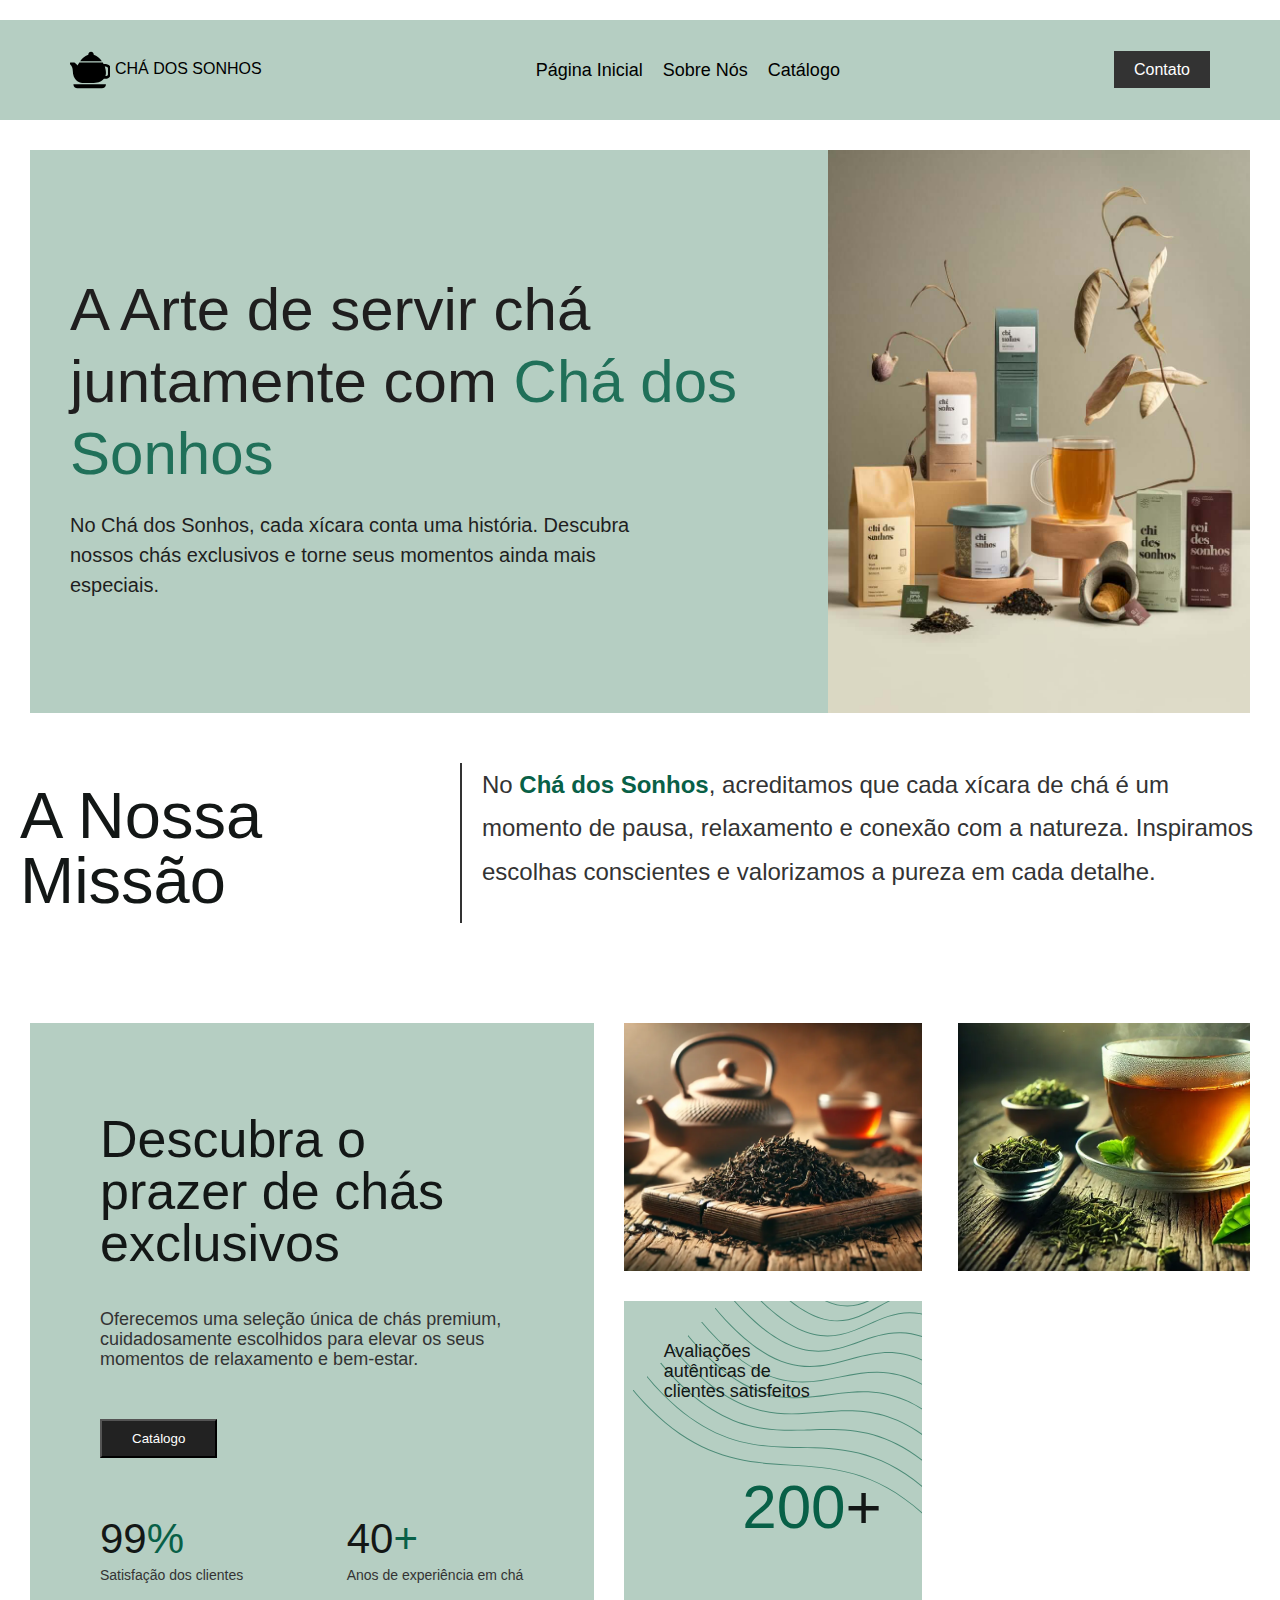
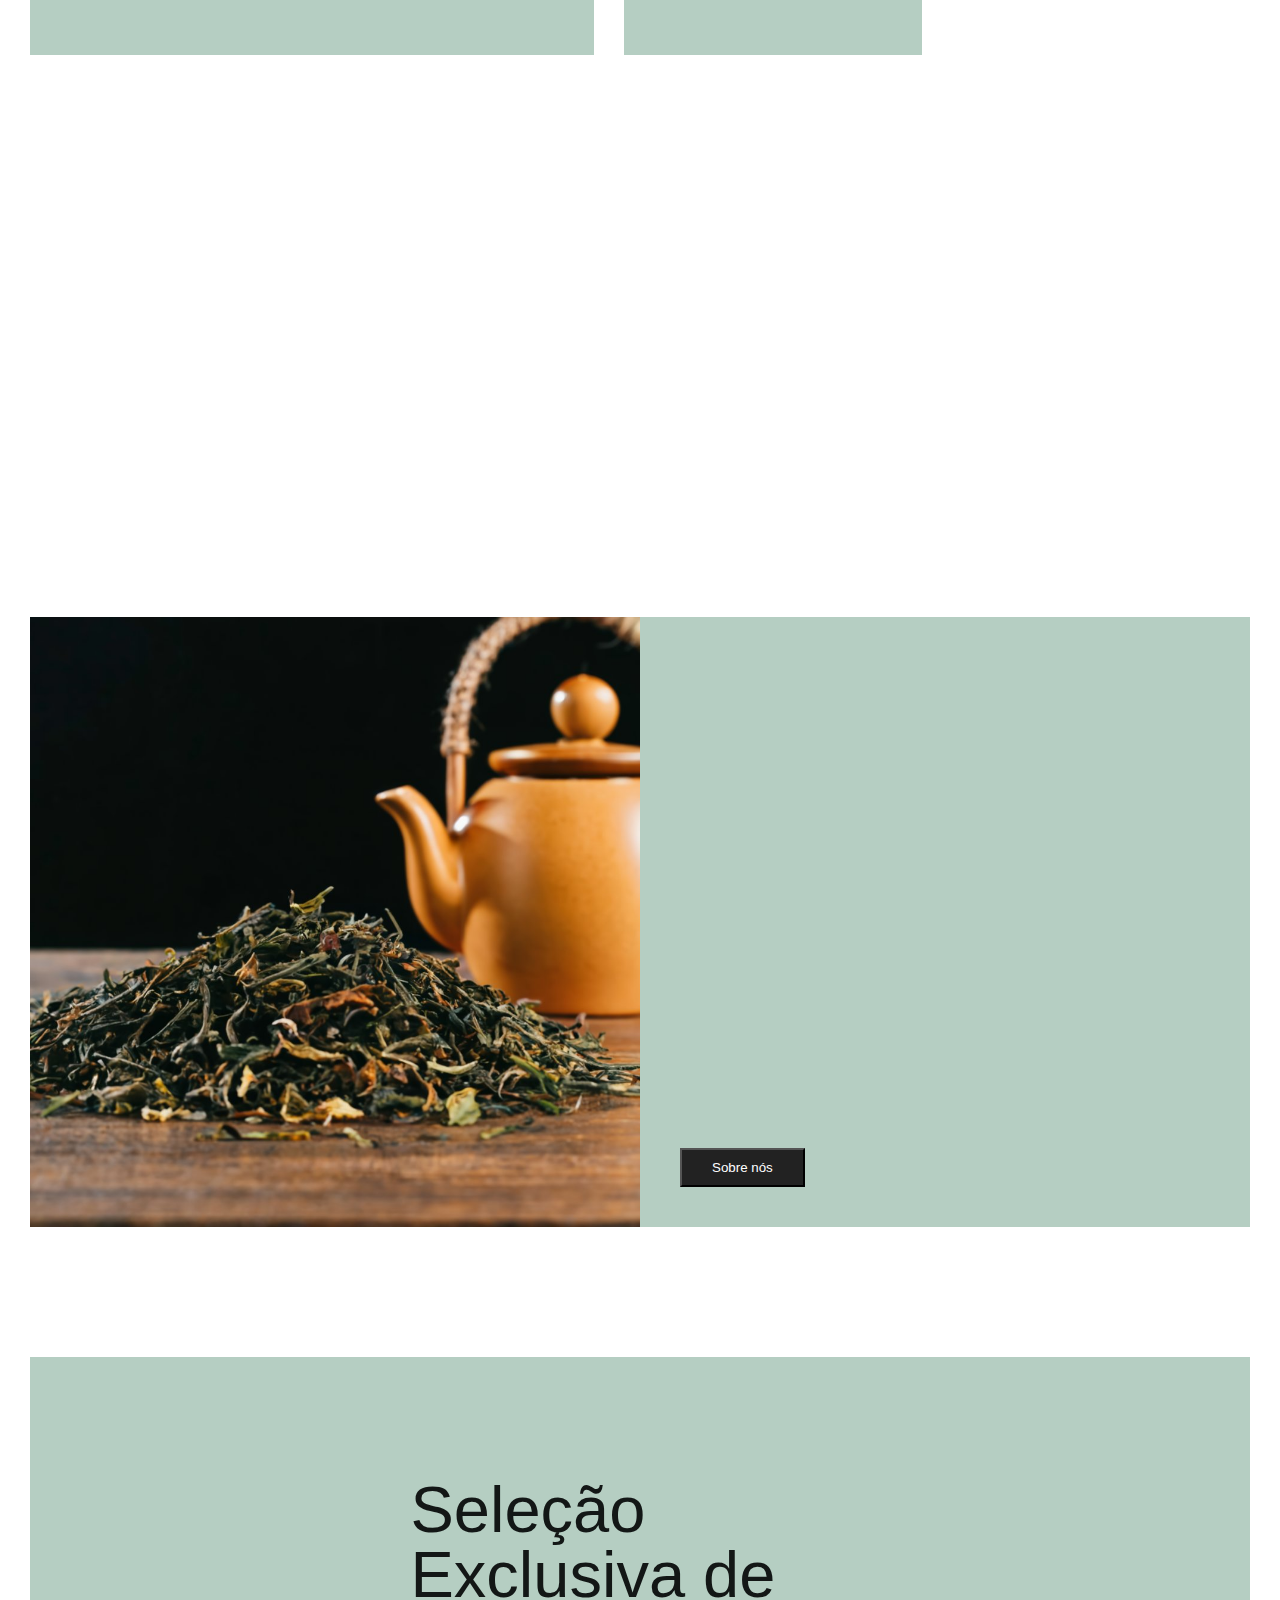
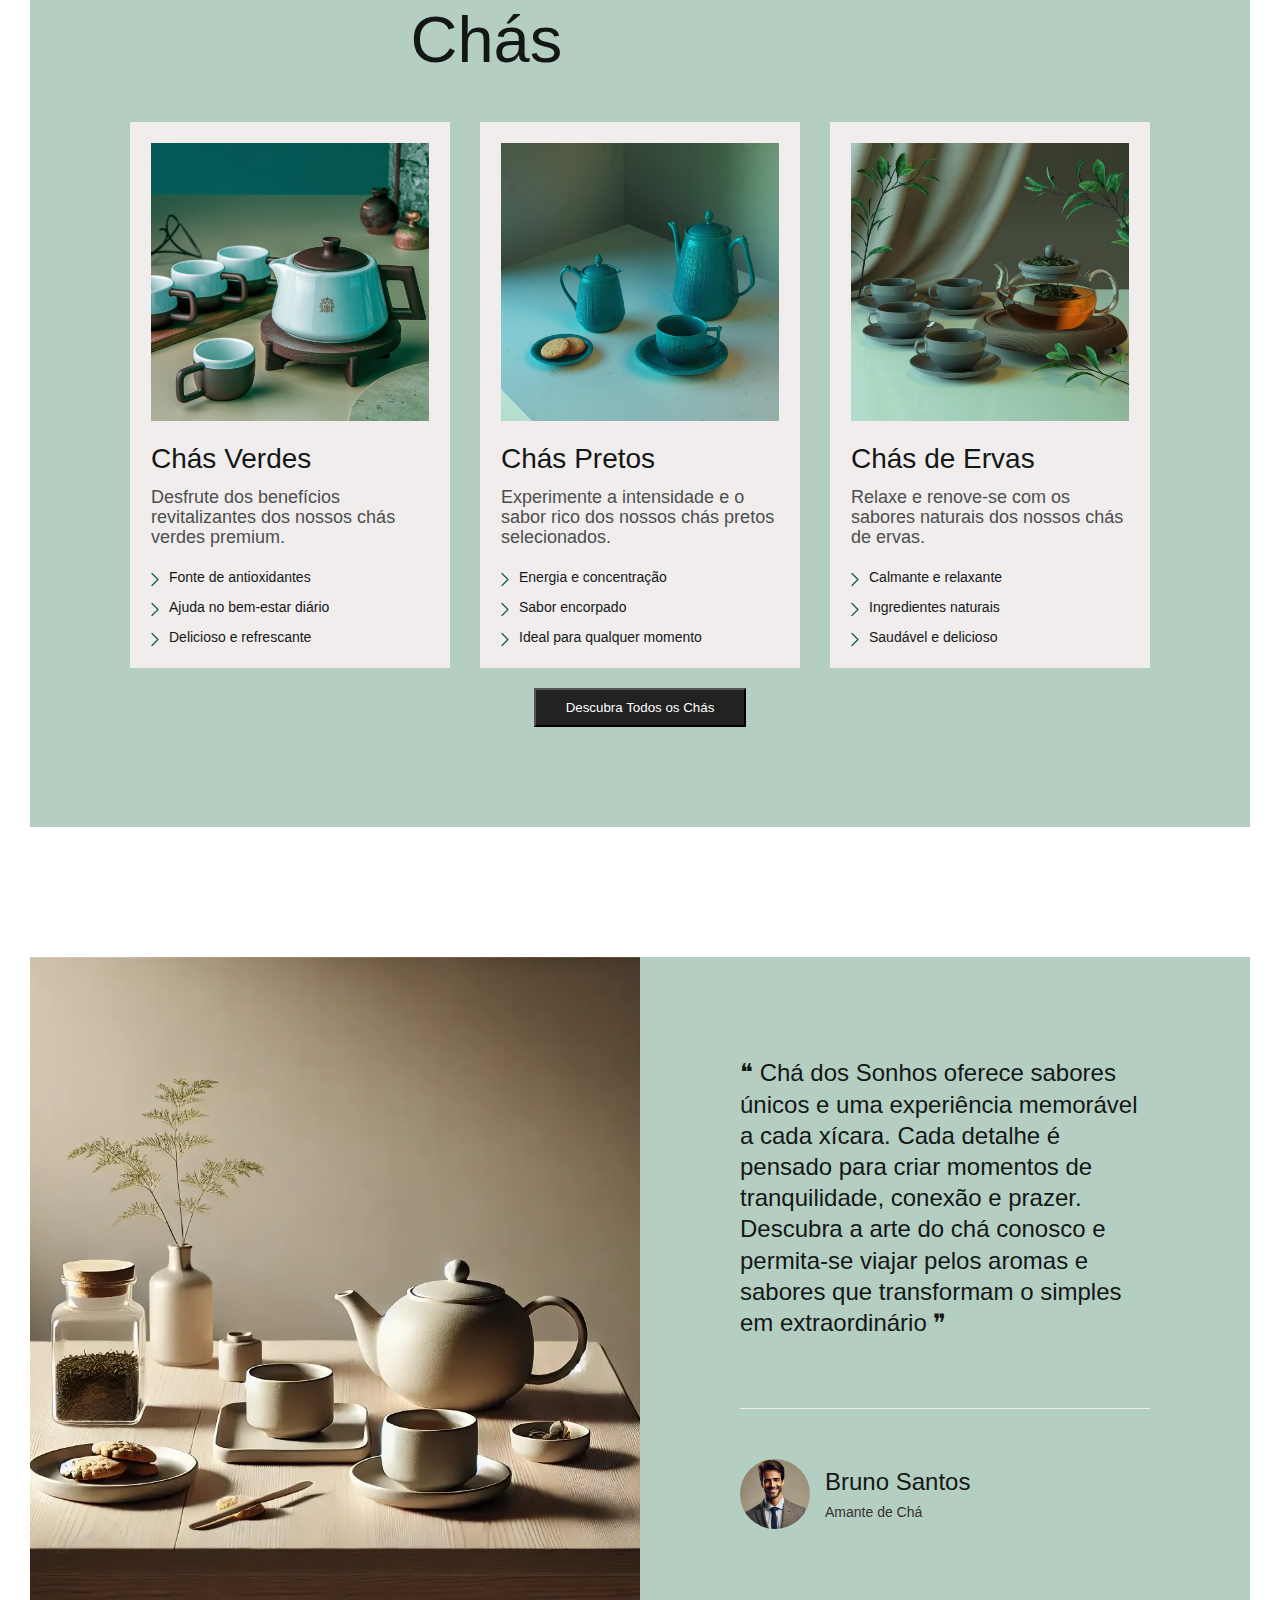
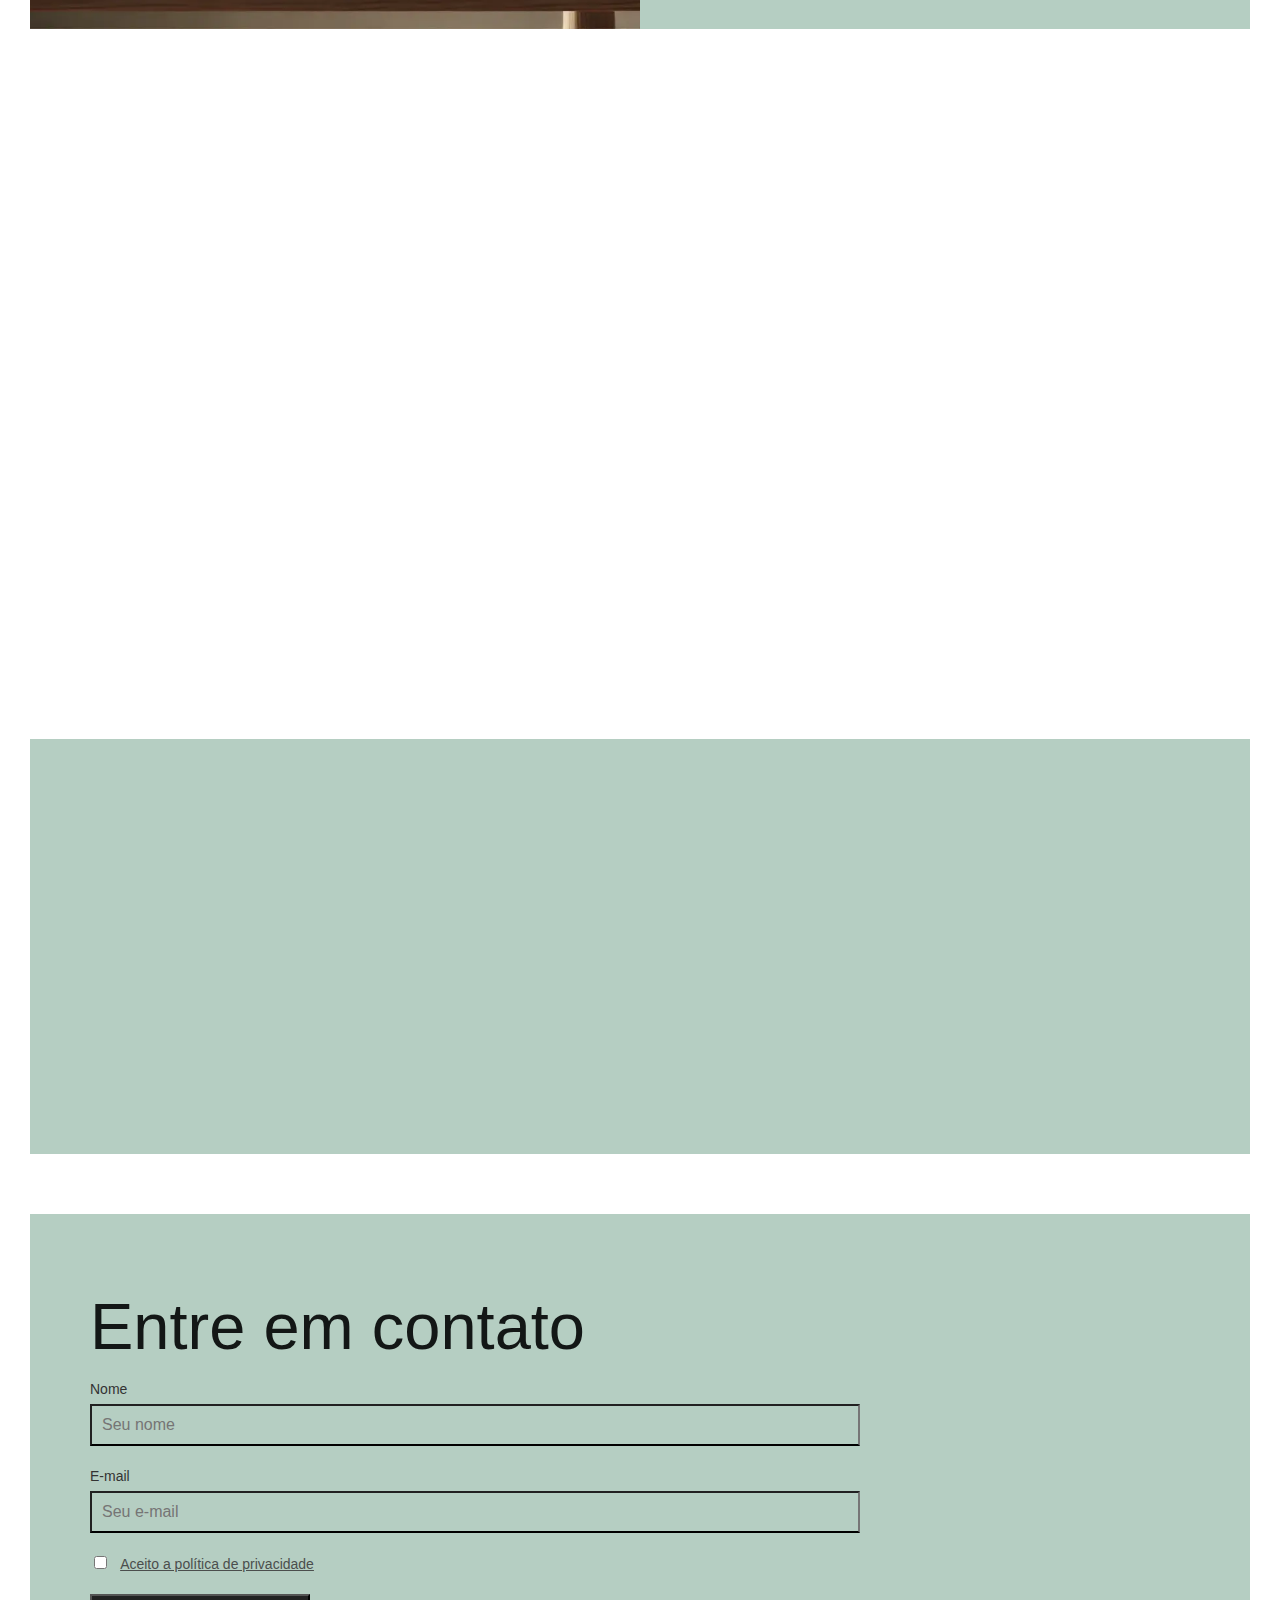
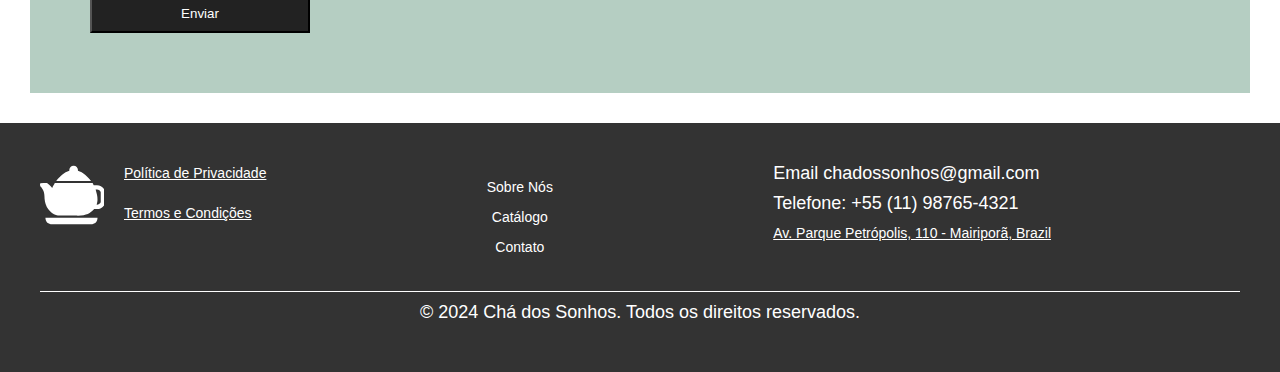
<file: index.html>
<!DOCTYPE html>
<html lang="pt-BR">
  <head>
    <meta charset="UTF-8" />
    <meta name="viewport" content="width=device-width, initial-scale=1.0" />
    <title>Chá dos Sonhos</title>
    <meta
      name="description"
      content="Descubra o Chá dos Sonhos, sua loja de chás premium. Oferecemos uma seleção exclusiva de chás para relaxar, revigorar e celebrar momentos especiais."
    />
    <link rel="stylesheet" href="style.css" />
    <link rel="stylesheet" href="globalstyle.css" />
    <link rel="icon" href="icon/favicon.ico" />
  </head>
  <body>
    <header>
      <div class="nav-container">
        <div class="nav-logo">
          <a href="index.html">
            <img src="icon/logo.svg" alt="Chá dos Sonhos" />Chá dos Sonhos
          </a>
        </div>
        <button class="burger-menu" aria-label="Menu">
          <span></span>
          <span></span>
          <span></span>
        </button>
        <nav class="nav-links">
          <a href="index.html">Página Inicial</a>
          <a href="about.html">Sobre Nós</a>
          <a href="catalog.html">Catálogo</a>
        </nav>

        <nav class="nav-links mobile">
          <button class="close-menu" aria-label="Fechar Menu">×</button>
          <a href="index.html">Página Inicial</a>
          <a href="about.html">Sobre Nós</a>
          <a href="catalog.html">Catálogo</a>
          <div class="nav-contact mobile">
            <a href="index.html" class="contact-button">Contato</a>
          </div>
        </nav>
        <div class="nav-contact">
          <a href="index.html" class="contact-button">Contato</a>
        </div>
      </div>
    </header>
    <main>
      <section class="hero-section1">
        <div class="w-layout-blockcontainer container w-container">
          <div class="hero-wrap">
            <div class="hero-content-wrap">
              <h1 class="hero-title-white">
                A Arte de servir chá juntamente com
                <span class="text-primary-3">Chá dos Sonhos</span>
              </h1>
              <p class="hero-description-white">
                No Chá dos Sonhos, cada xícara conta uma história. Descubra
                nossos chás exclusivos e torne seus momentos ainda mais
                especiais.
              </p>
            </div>
            <div class="hero-image">
              <img src="images/welcome (1).jpeg" alt="Chá dos Sonhos" />
            </div>
          </div>
        </div>
      </section>
      <section class="mission-section">
        <div class="mission-container">
          <h2 class="mission-title fade-in">A Nossa Missão</h2>
          <p class="mission-text fade-in">
            No <span>Chá dos Sonhos</span>, acreditamos que cada xícara de chá é
            um momento de pausa, relaxamento e conexão com a natureza.
            Inspiramos escolhas conscientes e valorizamos a pureza em cada
            detalhe.
          </p>
        </div>
      </section>
      <section class="hero-section">
        <div class="w-layout-blockcontainer container w-container">
          <div class="grid-hero-split">
            <div class="hero-item-left">
              <h2 class="hero-title-left">
                Descubra o prazer de <span>chás exclusivos</span>
              </h2>
              <p>
                Oferecemos uma seleção única de chás premium, cuidadosamente
                escolhidos para elevar os seus momentos de relaxamento e
                bem-estar.
              </p>
              <div class="hero-button-list">
                <button><a href="catalog.html">Catálogo</a></button>
              </div>
              <div class="grid-hero-counter">
                <div class="hero-counter-item">
                  <h2 class="hero-counter-title">
                    99<span class="text-primary-1">%</span>
                  </h2>
                  <div>Satisfação dos clientes</div>
                </div>
                <div class="hero-counter-item">
                  <h2 class="hero-counter-title">
                    40<span class="text-primary-1">+</span>
                  </h2>
                  <div>Anos de experiência em chá</div>
                </div>
              </div>
            </div>
            <div class="grid-hero-split-inner">
              <img
                src="images/herotea.webp"
                loading="eager"
                alt="Hero image 01"
                class="hero-image-split"
              />
              <div class="hero-split-item one">
                <img
                  src="images/herotea2.webp"
                  loading="eager"
                  alt="Element 01"
                  class="hero-shape-01"
                />
              </div>
              <div class="hero-split-item two">
                <div class="hero-split-avatar-list-wrap">
                  <p class="hero-split-item-title">
                    Avaliações autênticas de clientes satisfeitos
                  </p>
                </div>
                <h2 class="hero-counter-title-lg">
                  <span class="text-primary-1">200</span>+
                </h2>
                <img
                  src="icon/shape.svg"
                  loading="eager"
                  alt="Shape 02"
                  class="hero-shape-02"
                />
              </div>
            </div>
          </div>
        </div>
      </section>
      <section class="values-section">
        <div class="container">
          <h2 class="values-title rotate-in">
            Por Que Escolher Chá dos Sonhos?
          </h2>
          <div class="values-grid">
            <div class="value-item rotate-in">
              <h3 class="value-title">Qualidade Artesanal</h3>
              <p class="value-text">
                Cada folha é selecionada manualmente, garantindo a pureza e a
                autenticidade em cada xícara.
              </p>
            </div>
            <div class="value-item rotate-in">
              <h3 class="value-title">Sustentabilidade</h3>
              <p class="value-text">
                Comprometidos com práticas ecológicas, cuidamos do planeta
                enquanto trazemos o melhor do chá para você.
              </p>
            </div>
            <div class="value-item rotate-in">
              <h3 class="value-title">Experiência Única</h3>
              <p class="value-text">
                Aromas e sabores exclusivos que transformam cada momento em uma
                experiência inesquecível.
              </p>
            </div>
          </div>
        </div>
      </section>

      <section class="padding-section">
        <div class="_90-width-wrapper">
          <div class="central-flex">
            <div class="_90-width-wrapper">
              <div class="color-background">
                <div class="double-grid">
                  <div class="_80vh-height-wrapper">
                    <img
                      src="images/tea2.jpeg"
                      loading="lazy"
                      sizes="(max-width: 991px) 40vw, 41vw"
                      alt="Imagem de chá"
                      class="full"
                    />
                  </div>
                  <div class="padding-around">
                    <div class="vertical-space-between">
                      <div class="hidden-overflow not-full">
                        <p>Nos orgulhamos de</p>
                        <h2>Oferecer chás da mais alta qualidade</h2>
                      </div>
                      <div class="hidden-overflow not-full">
                        <p>
                          Nosso compromisso com a excelência garante que você
                          desfrute de uma experiência única com cada xícara.
                          Oferecemos uma seleção de chás exclusivos, perfeitos
                          para relaxar, revitalizar e celebrar momentos
                          especiais.
                        </p>
                        <div class="margin-up">
                          <button>
                            <a href="about.html">Sobre nós</a>
                          </button>
                        </div>
                      </div>
                    </div>
                  </div>
                </div>
              </div>
            </div>
          </div>
        </div>
      </section>

      <section class="insurance-section section-spacing">
        <div class="w-layout-blockcontainer container w-container">
          <div class="insurance-wrap">
            <div class="section-title section-title-center">
              <h2>Seleção Exclusiva de Chás</h2>
            </div>
            <div class="w-dyn-list">
              <div role="list" class="grid-insurance w-dyn-items">
                <div role="listitem" class="w-dyn-item">
                  <a href="about.html" class="insurance-item w-inline-block"
                    ><div class="insurance-image-wrap">
                      <img
                        src="images/cups2.jpeg"
                        loading="eager"
                        alt="cuo"
                        class="insurance-image"
                      />
                    </div>
                    <h3 class="insurance-title">Chás Verdes</h3>
                    <p>
                      Desfrute dos benefícios revitalizantes dos nossos chás
                      verdes premium.
                    </p>
                    <div class="insurance-feature-list">
                      <div class="insurance-feature-list-item">
                        <img
                          src="icon/strelka.svg"
                          loading="eager"
                          alt="Icon 04"
                          class="insurance-feature-list-icon"
                        />
                        <div>Fonte de antioxidantes</div>
                      </div>
                      <div class="insurance-feature-list-item">
                        <img
                          src="icon/strelka.svg"
                          loading="eager"
                          alt="Icon 04"
                          class="insurance-feature-list-icon"
                        />
                        <div>Ajuda no bem-estar diário</div>
                      </div>
                      <div class="insurance-feature-list-item">
                        <img
                          src="icon/strelka.svg"
                          loading="eager"
                          alt="Icon 04"
                          class="insurance-feature-list-icon"
                        />
                        <div>Delicioso e refrescante</div>
                      </div>
                    </div></a
                  >
                </div>
                <div role="listitem" class="w-dyn-item">
                  <a href="about.html" class="insurance-item w-inline-block"
                    ><div class="insurance-image-wrap">
                      <img
                        src="images/cups.jpeg"
                        loading="eager"
                        alt="cup"
                        class="insurance-image"
                      />
                    </div>
                    <h3 class="insurance-title">Chás Pretos</h3>
                    <p>
                      Experimente a intensidade e o sabor rico dos nossos chás
                      pretos selecionados.
                    </p>
                    <div class="insurance-feature-list">
                      <div class="insurance-feature-list-item">
                        <img
                          src="icon/strelka.svg"
                          loading="eager"
                          alt="Icon 04"
                          class="insurance-feature-list-icon"
                        />
                        <div>Energia e concentração</div>
                      </div>
                      <div class="insurance-feature-list-item">
                        <img
                          src="icon/strelka.svg"
                          loading="eager"
                          alt="Icon 04"
                          class="insurance-feature-list-icon"
                        />
                        <div>Sabor encorpado</div>
                      </div>
                      <div class="insurance-feature-list-item">
                        <img
                          src="icon/strelka.svg"
                          loading="eager"
                          alt="Icon 04"
                          class="insurance-feature-list-icon"
                        />
                        <div>Ideal para qualquer momento</div>
                      </div>
                    </div></a
                  >
                </div>
                <div role="listitem" class="w-dyn-item">
                  <a href="about.html" class="insurance-item w-inline-block"
                    ><div class="insurance-image-wrap">
                      <img
                        src="images/cups3.jpeg"
                        loading="eager"
                        alt="cup"
                        class="insurance-image"
                      />
                    </div>
                    <h3 class="insurance-title">Chás de Ervas</h3>
                    <p>
                      Relaxe e renove-se com os sabores naturais dos nossos chás
                      de ervas.
                    </p>
                    <div class="insurance-feature-list">
                      <div class="insurance-feature-list-item">
                        <img
                          src="icon/strelka.svg"
                          loading="eager"
                          alt="Icon 04"
                          class="insurance-feature-list-icon"
                        />
                        <div>Calmante e relaxante</div>
                      </div>
                      <div class="insurance-feature-list-item">
                        <img
                          src="icon/strelka.svg"
                          loading="eager"
                          alt="Icon 04"
                          class="insurance-feature-list-icon"
                        />
                        <div>Ingredientes naturais</div>
                      </div>
                      <div class="insurance-feature-list-item">
                        <img
                          src="icon/strelka.svg"
                          loading="eager"
                          alt="Icon 04"
                          class="insurance-feature-list-icon"
                        />
                        <div>Saudável e delicioso</div>
                      </div>
                    </div></a
                  >
                </div>
              </div>
            </div>
            <div class="insurance-section-button">
              <button>
                <a href="catalog.html">Descubra Todos os Chás</a>
              </button>
            </div>
          </div>
        </div>
      </section>

      <section class="grid-testimonial">
        <div class="testimonial-image-split-wrap">
          <img
            src="images/teatime.webp"
            loading="eager"
            alt="Sobre nós"
            class="testimonial-image-split"
          />
        </div>
        <div class="testimonial-slider-frame-wrap">
          <div class="testimonial-slider-frame">
            <div class="testimonial-slider w-slider">
              <div
                class="testimonial-slider-mask w-slider-mask"
                id="w-slider-mask-0"
              >
                <div class="testimonial-slide w-slide">
                  <div class="testimonial-slider-content-wrap">
                    <div class="testimonial-slider-content">
                      <h3 class="testimonial-slider-text">
                        ❝ Chá dos Sonhos oferece sabores únicos e uma
                        experiência memorável a cada xícara. Cada detalhe é
                        pensado para criar momentos de tranquilidade, conexão e
                        prazer. Descubra a arte do chá conosco e permita-se
                        viajar pelos aromas e sabores que transformam o simples
                        em extraordinário ❞
                      </h3>
                      <div class="testimonial-slider-info-wrap">
                        <img
                          loading="eager"
                          src="/images/creator.webp"
                          alt="Depoimento 01"
                          class="testimonial-slider-avatar"
                        />
                        <div>
                          <h4 class="testimonial-slider-name">Bruno Santos</h4>
                          <div>Amante de Chá</div>
                        </div>
                      </div>
                    </div>
                  </div>
                </div>

                <div class="testimonial-slide w-slide"></div>
              </div>
            </div>
          </div>
        </div>
      </section>
      <section class="quote-section">
        <div class="container">
          <div class="quote-content">
            <h2 class="quote fade-in-words">
              ❝ Cada xícara de chá é uma oportunidade de reconectar-se com o
              momento presente e valorizar a beleza da simplicidade. ❞
            </h2>

            <p class="author fade-in">— Chá dos Sonhos</p>
          </div>
        </div>
      </section>
      <section class="padding-section">
        <div class="_90-width-wrapper">
          <div class="central-flex">
            <div class="_90-width-wrapper">
              <div class="color-background">
                <div class="double-grid">
                  <div class="padding-around">
                    <div class="vertical-space-between">
                      <div class="hidden-overflow not-full">
                        <h2>Um Brinde à Qualidade e ao Cuidado</h2>
                      </div>
                      <div class="hidden-overflow not-full">
                        <p>
                          No Chá dos Sonhos, cada detalhe importa. Da seleção
                          das folhas mais finas à preparação cuidadosa de cada
                          xícara, nossa missão é proporcionar uma experiência
                          que desperte os sentidos e conecte você ao momento
                          presente. Descubra o prazer de um chá que celebra a
                          essência do bem-estar.
                        </p>
                      </div>
                    </div>
                  </div>
                  <div
                    id="w-node-_1491e523-ac7d-26fe-2d44-aa94c114ca27-868db2f1"
                    class="_80vh-height-wrapper"
                  >
                    <img
                      src="images/item2.jpg"
                      loading="lazy"
                      sizes="(max-width: 991px) 40vw, 41vw"
                      alt="Imagem de chá"
                      class="full"
                    />
                  </div>
                </div>
              </div>
            </div>
          </div>
        </div>
      </section>
      <section id="contact" class="contact-form-wrapper">
        <div class="contact-form-section">
          <div class="form-container">
            <h2>Entre em contato</h2>
            <form
              action="thanks_form.php"
              method="post"
              class="subscribe-form-fields"
            >
              <div class="form-group">
                <label for="name">Nome</label>
                <input
                  type="text"
                  id="name"
                  name="name"
                  placeholder="Seu nome"
                  required
                />
              </div>
              <div class="form-group">
                <label for="email">E-mail</label>
                <input
                  type="email"
                  id="email"
                  name="email"
                  placeholder="Seu e-mail"
                  required
                />
              </div>
              <div class="form-group">
                <label>
                  <input type="checkbox" name="privacy" value="on" required />
                  <a href="privacy-policy.html" target="_blank">
                    Aceito a política de privacidade</a
                  >
                </label>
              </div>
              <button type="submit" class="submit-button">Enviar</button>
            </form>
          </div>
        </div>
      </section>
    </main>
    <footer class="footer-section">
      <div class="footer-container">
        <div class="footer-top">
          <div class="footer-logo">
            <a href="index.html">
              <img src="icon/logo.svg" alt="Chá dos Sonhos"
            /></a>
          </div>
          <div class="footer-police">
            <a href="privacy-policy.html">Política de Privacidade</a>
            <a href="terms-conditions.html">Termos e Condições</a>
          </div>
          <div class="footer-menu">
            <ul>
              <li><a href="about/about.html">Sobre Nós</a></li>
              <li><a href="catalog/catalog.html">Catálogo</a></li>
              <li><a href="index.html">Contato</a></li>
            </ul>
          </div>
          <div class="footer-contact">
            <p>Email chadossonhos@gmail.com</p>
            <p>Telefone: +55 (11) 98765-4321</p>

            <a
              href="https://maps.app.goo.gl/PCgk5pACQUQkW7v16"
              target="_blank"
              rel="noopener noreferrer"
            >
              Av. Parque Petrópolis, 110 - Mairiporã, Brazil
            </a>
          </div>
        </div>
        <div class="footer-bottom">
          <p>© 2024 Chá dos Sonhos. Todos os direitos reservados.</p>
        </div>
      </div>
    </footer>
    <script src="/script.js"></script>
  </body>
</html>
</file>
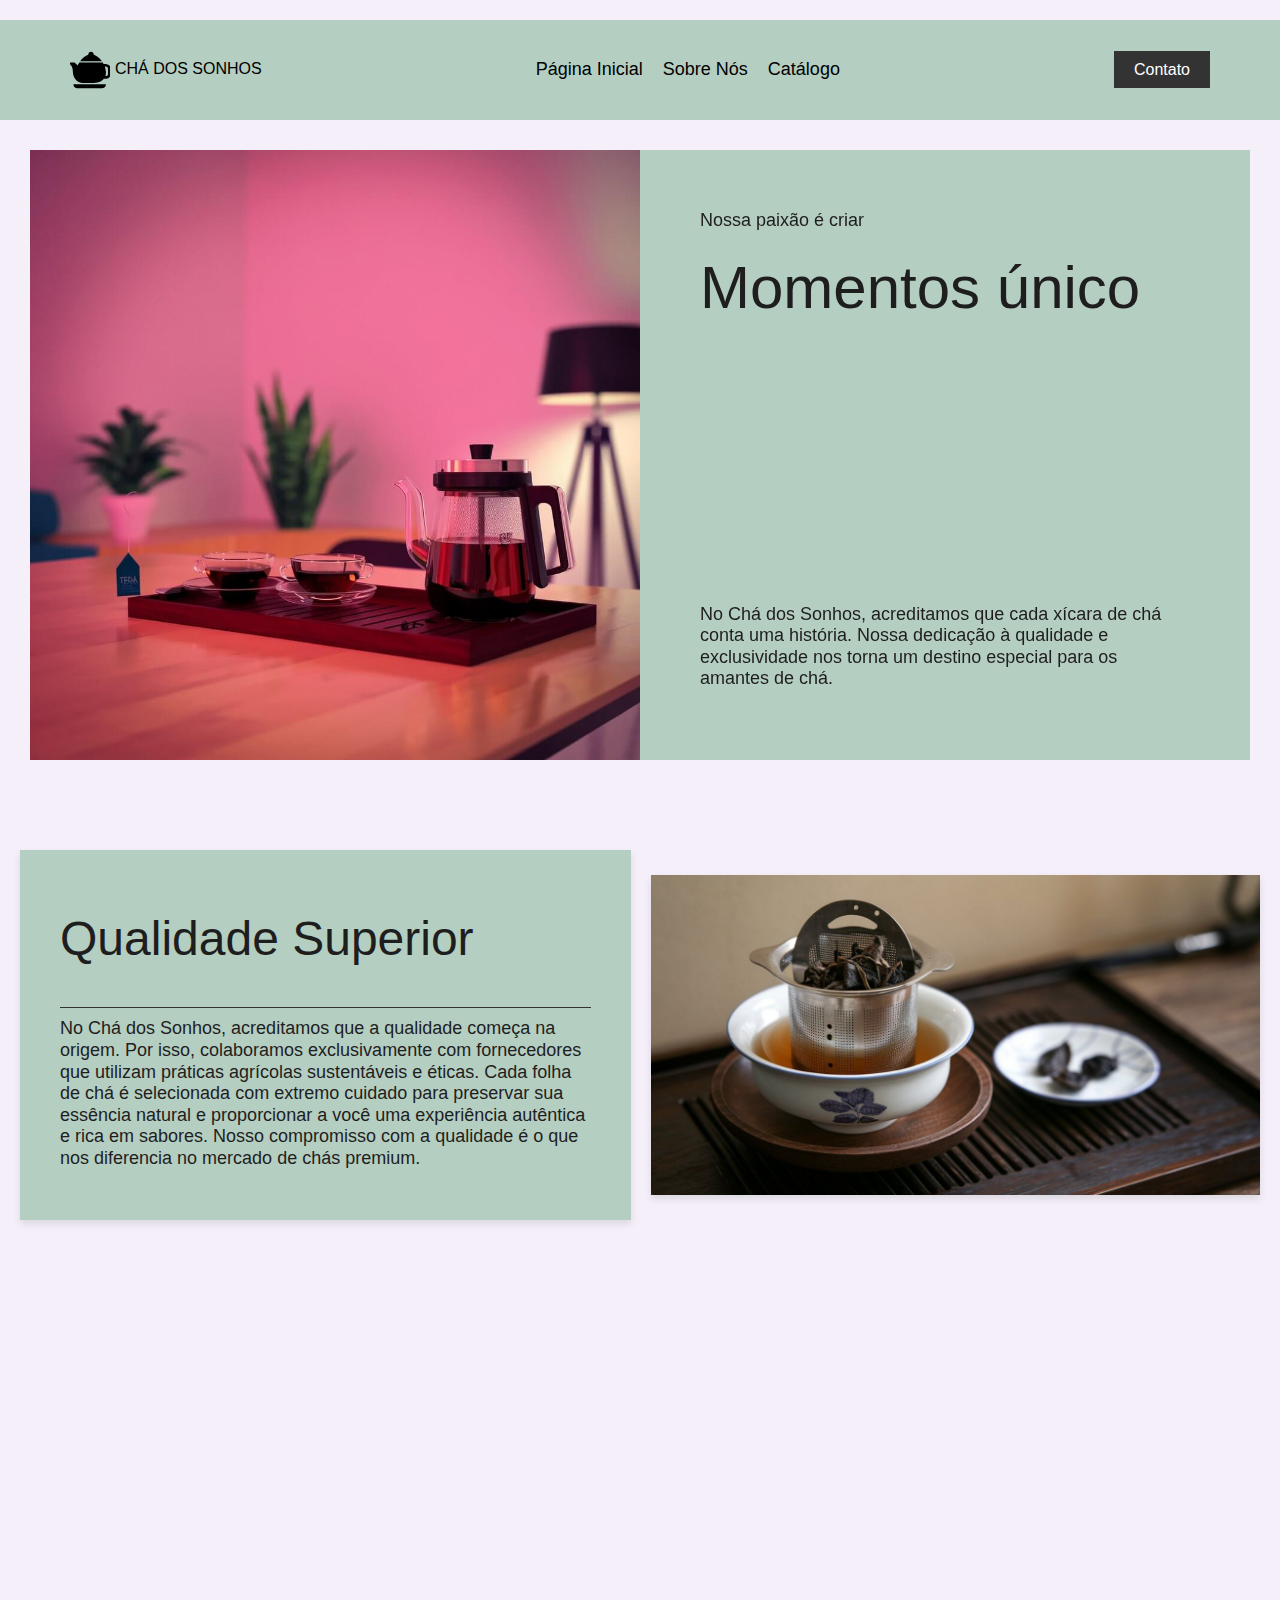
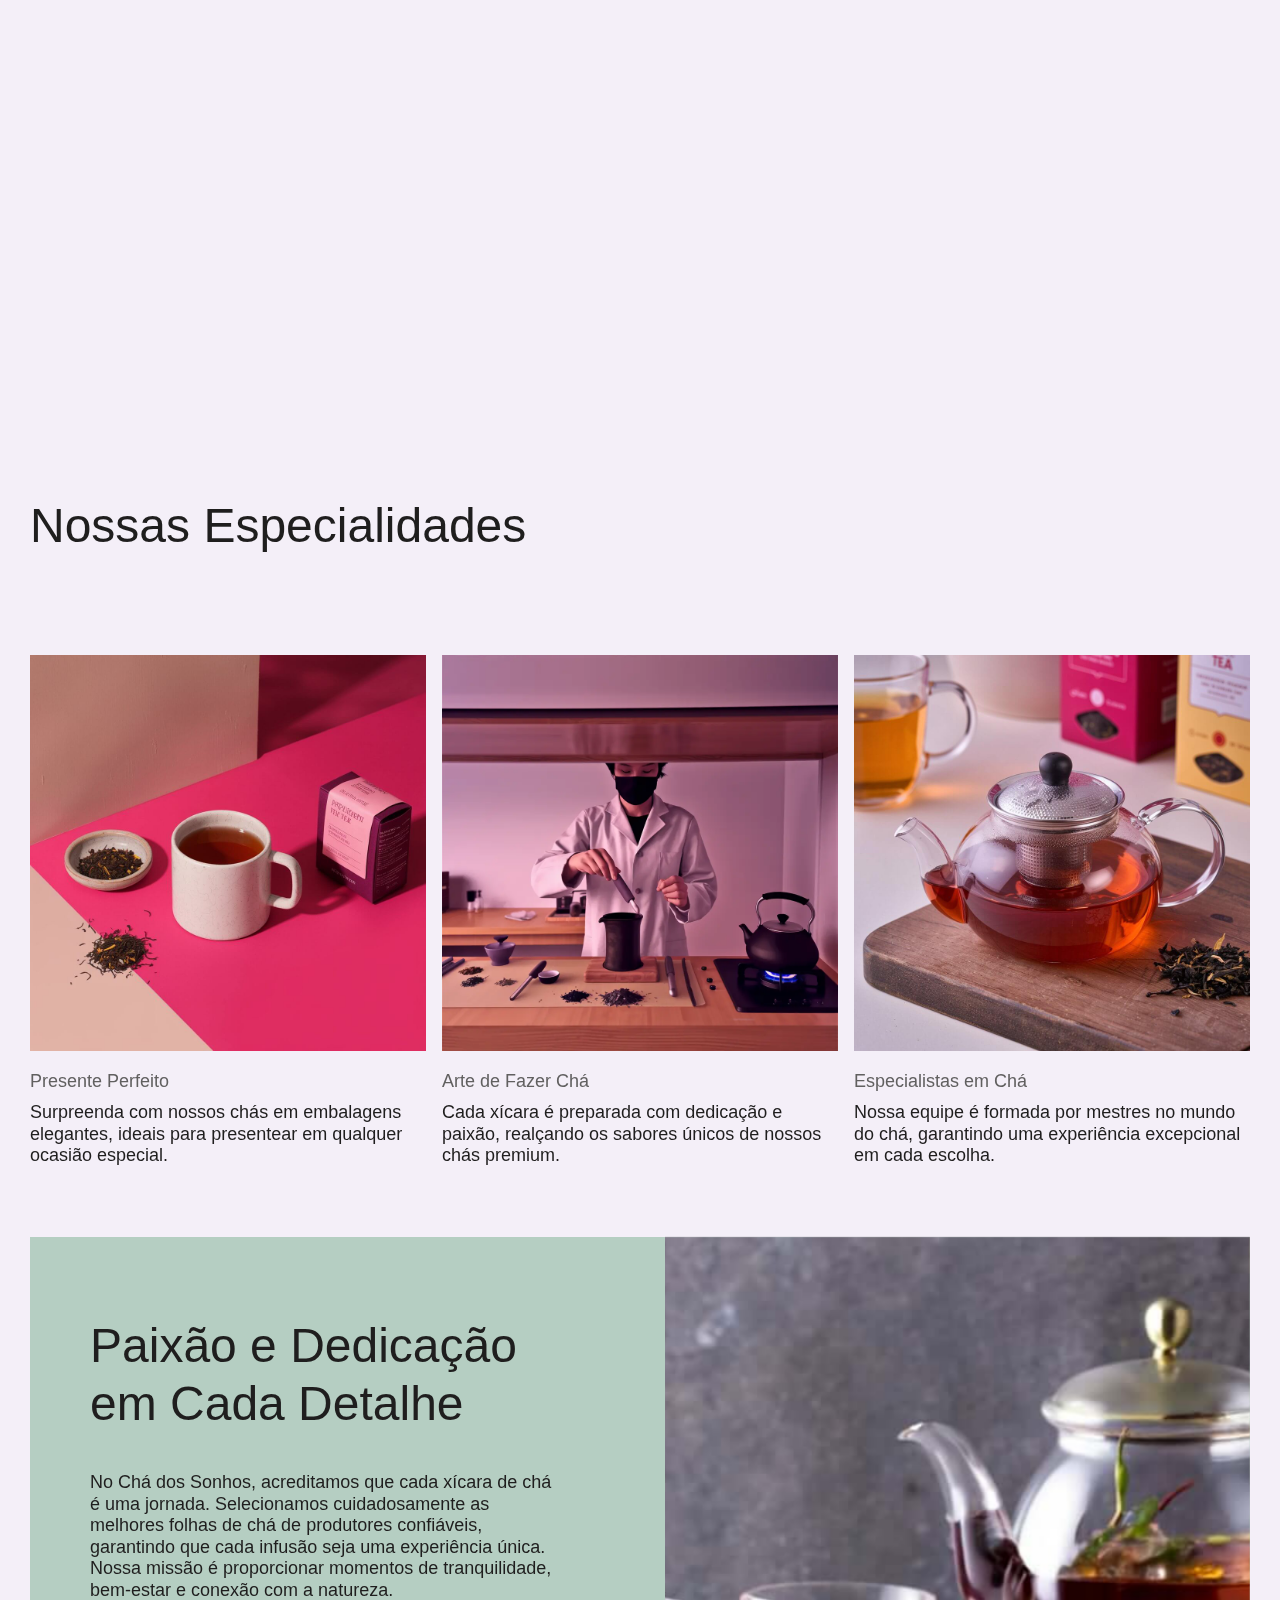
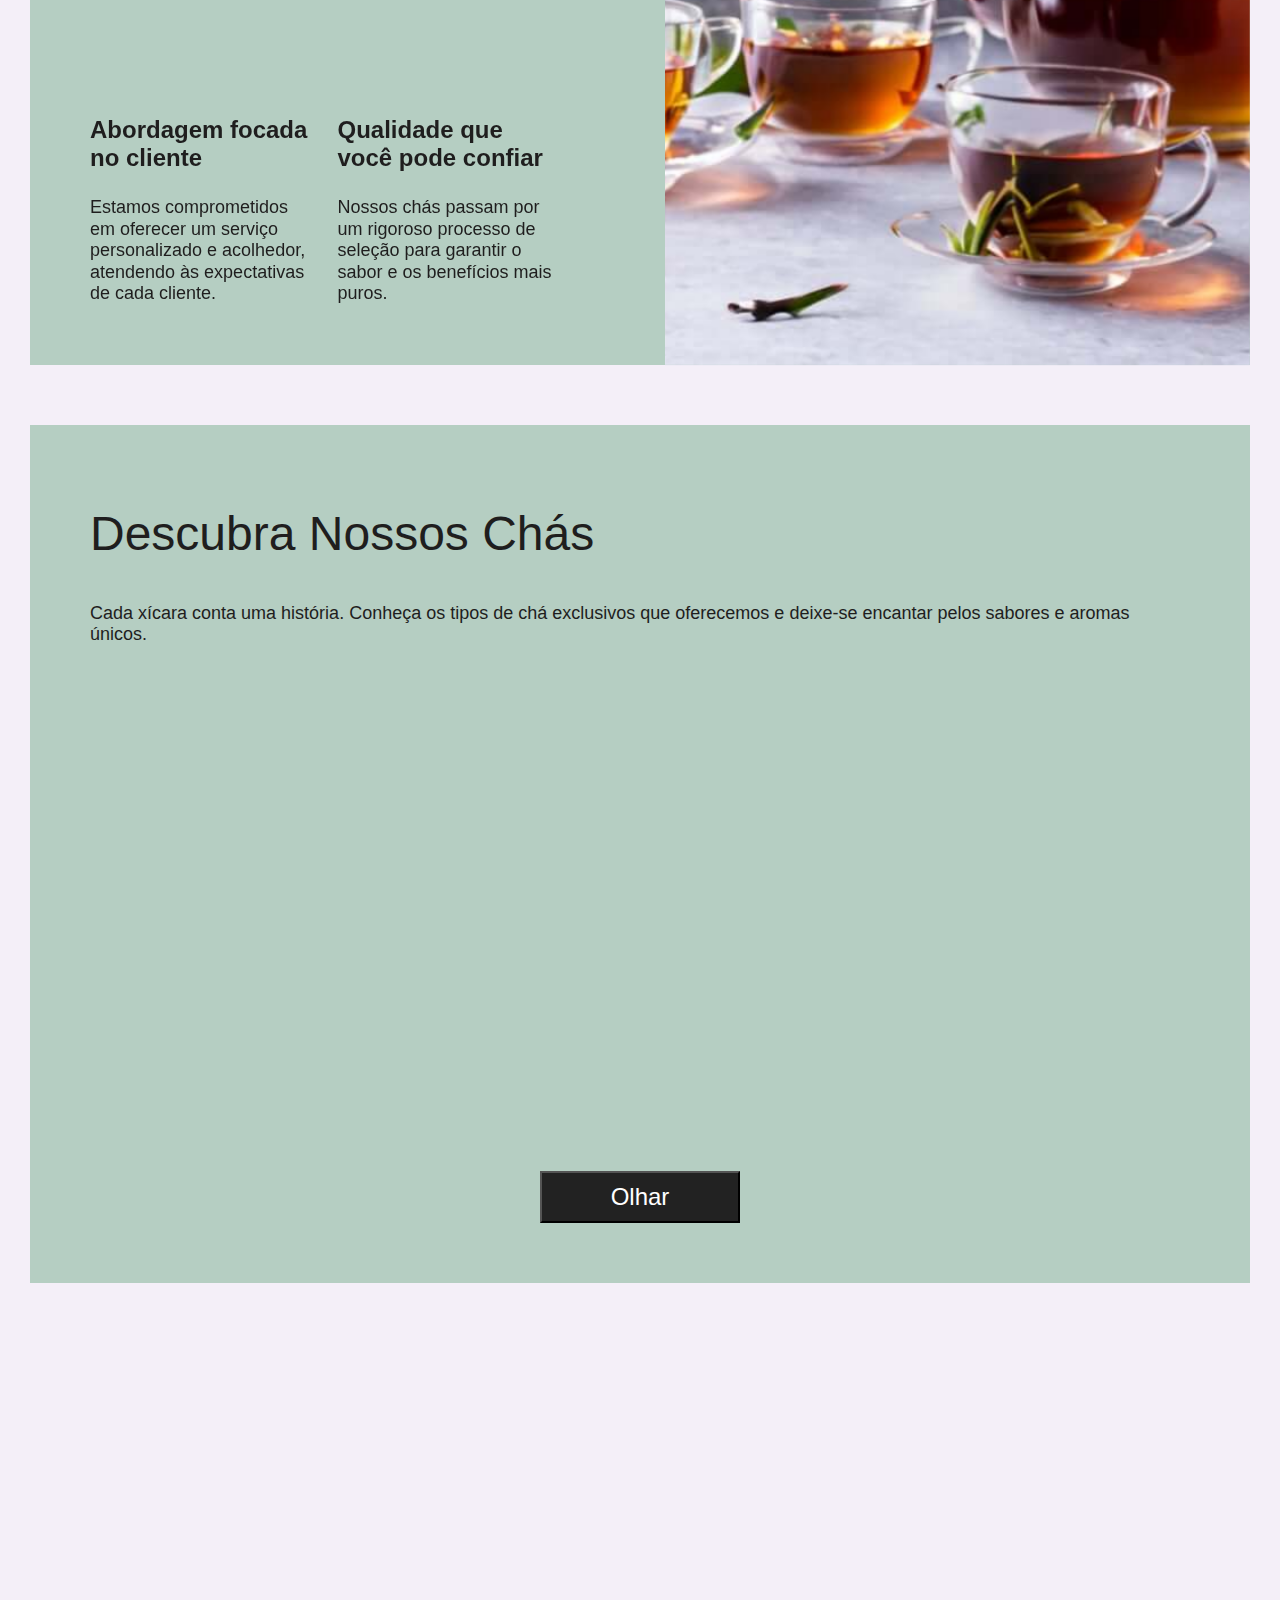
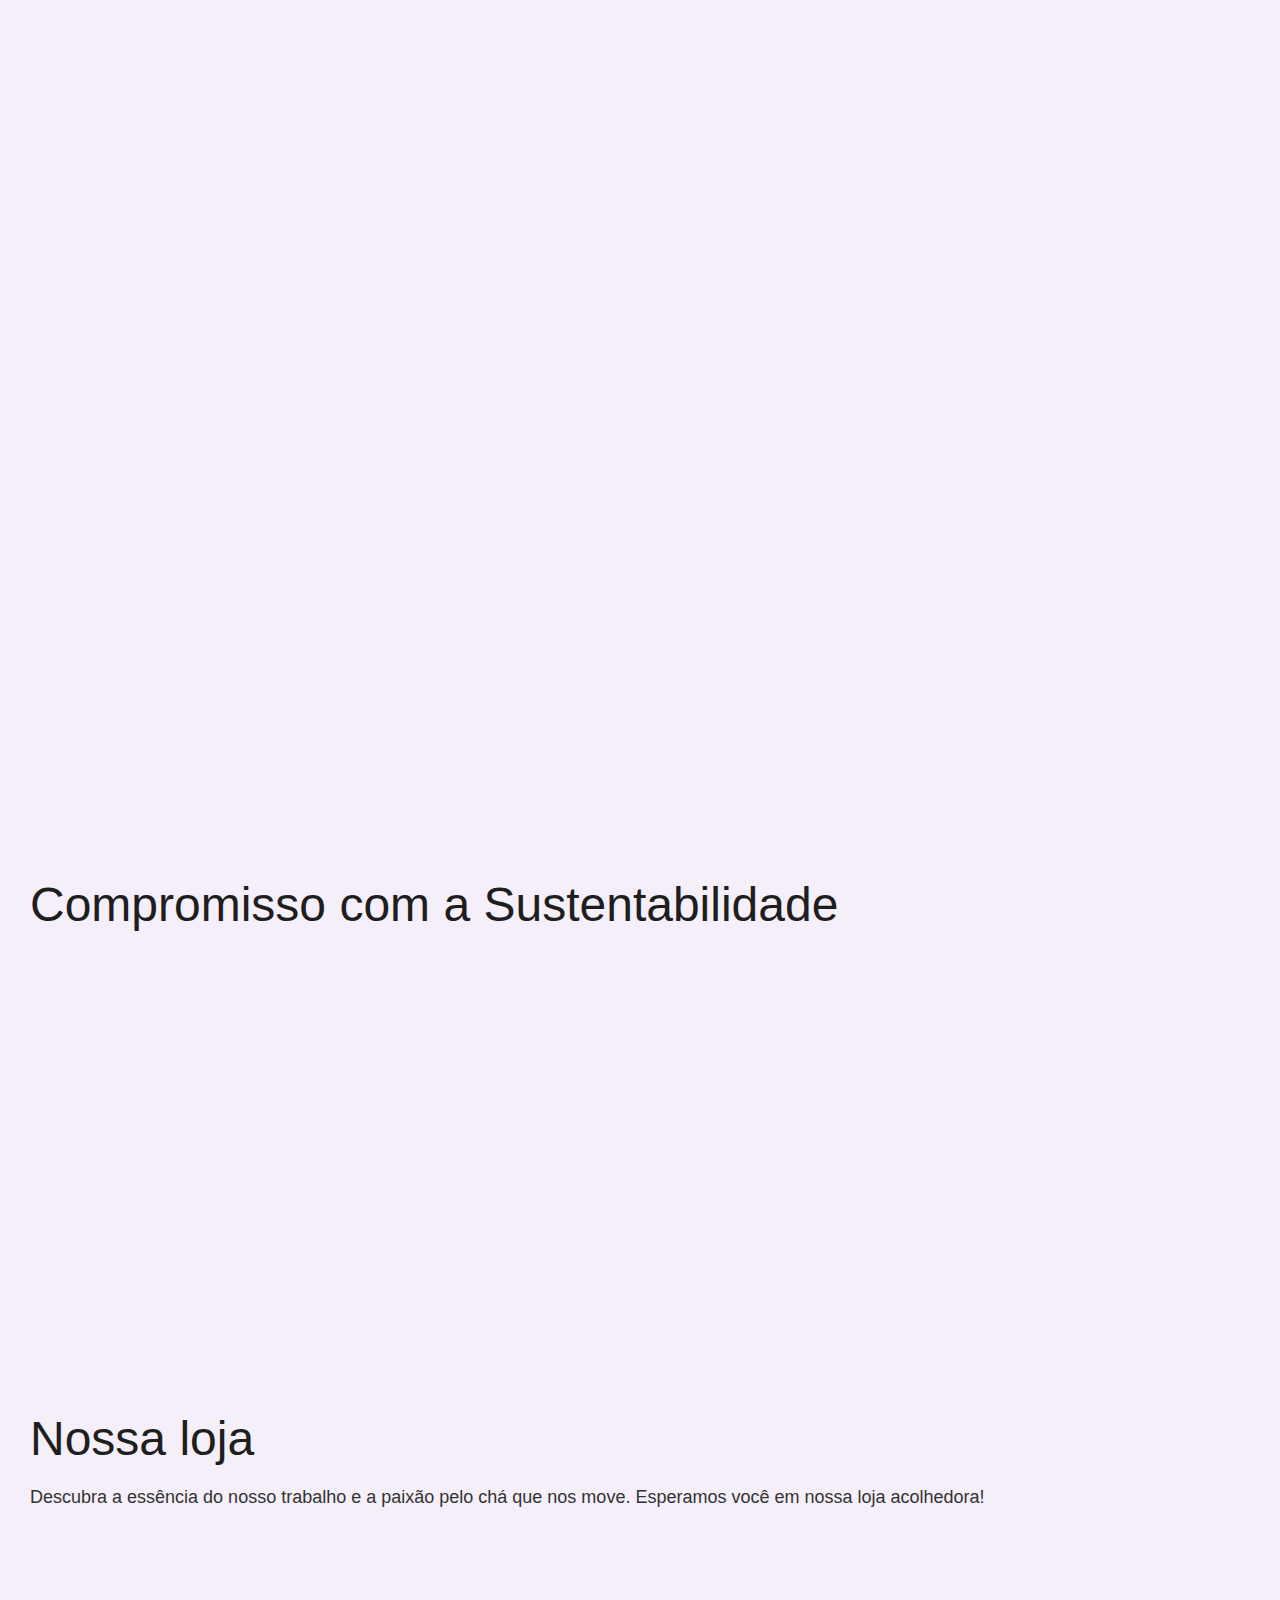
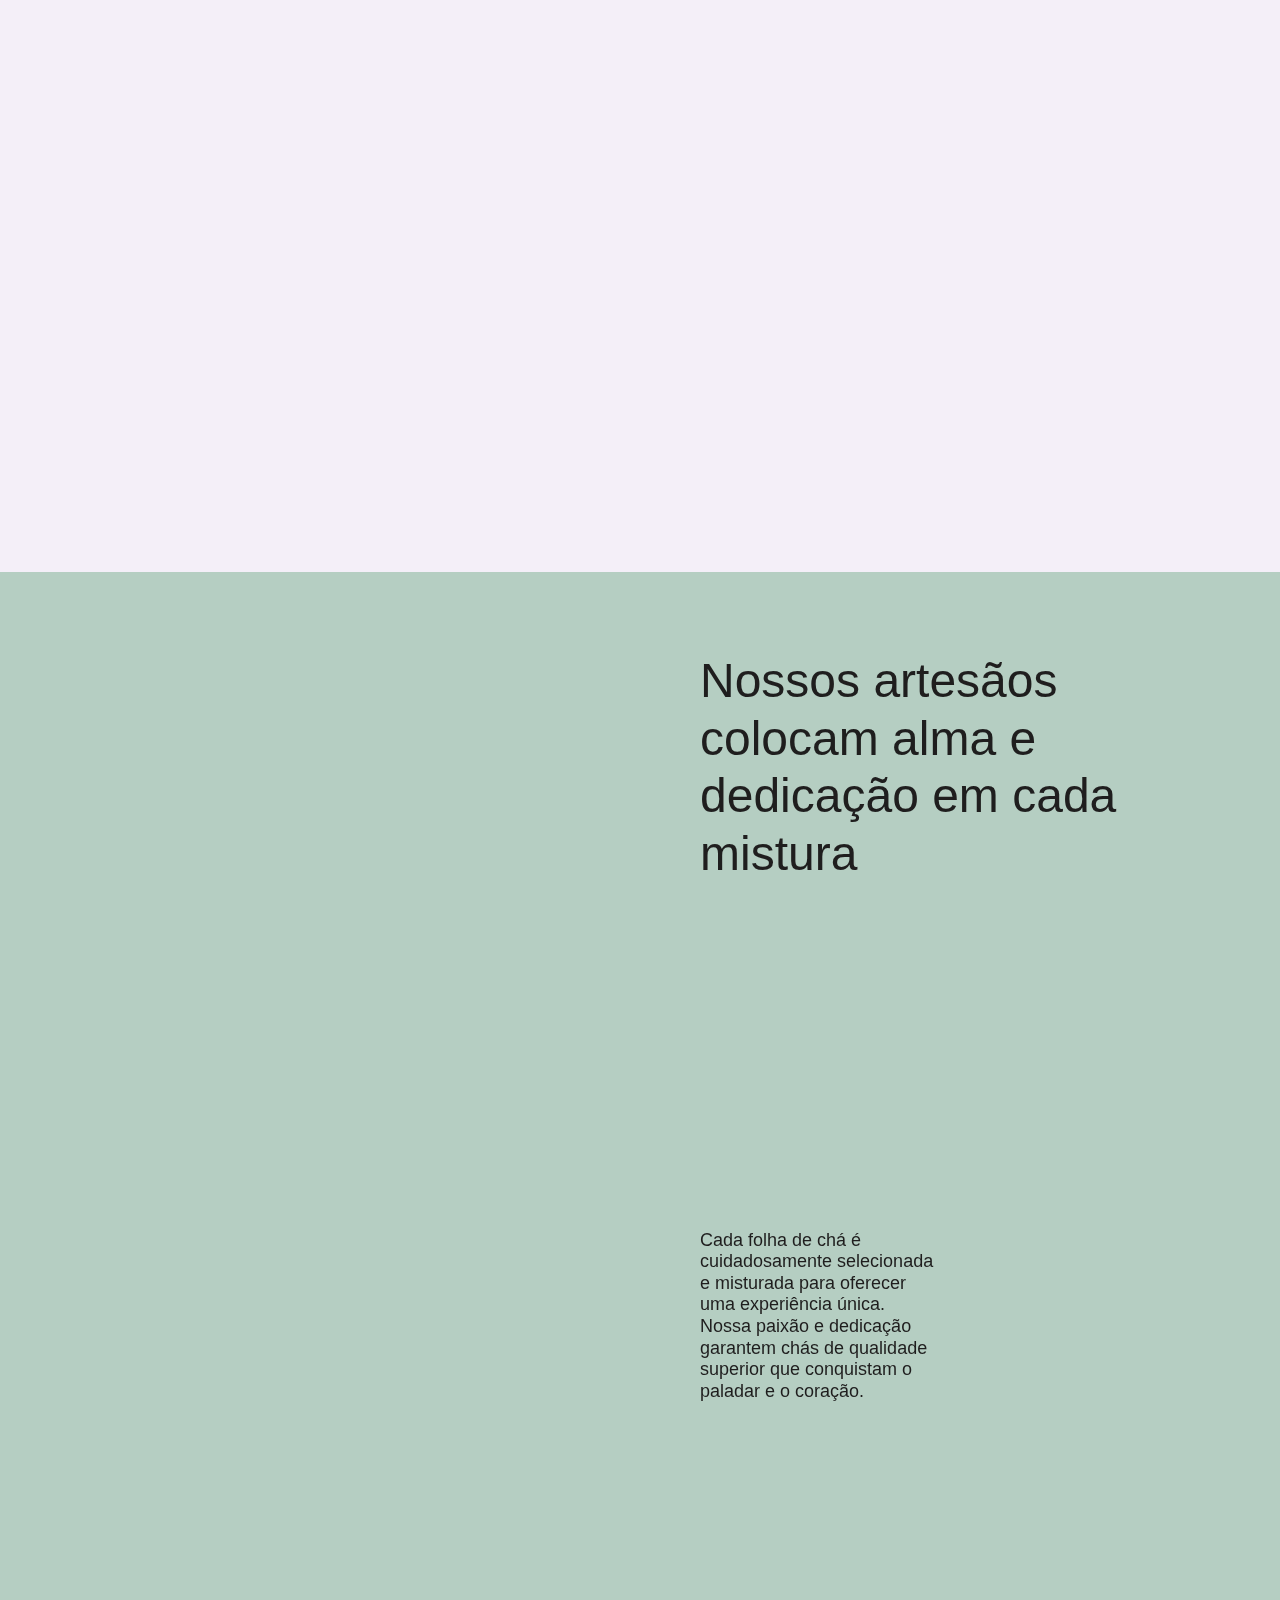
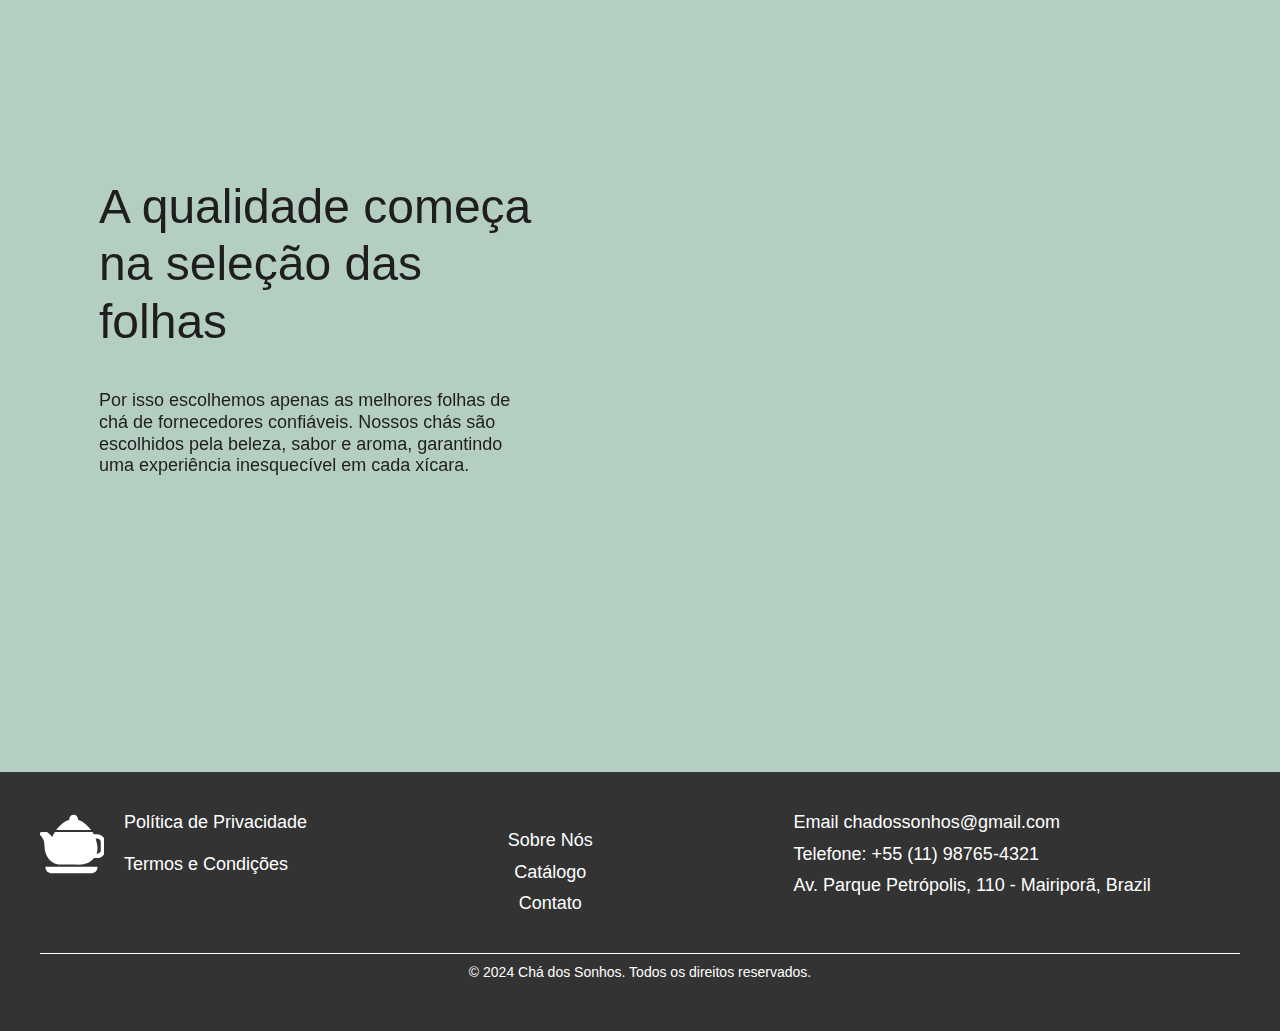
<file: about.html>
<!DOCTYPE html>
<html lang="pt-BR">
  <head>
    <meta charset="UTF-8" />
    <meta name="viewport" content="width=device-width, initial-scale=1.0" />
    <meta
      name="description"
      content="Conheça a história do Chá dos Sonhos, nossa paixão por chás premium e nosso compromisso em oferecer experiências únicas para os amantes de chá."
    />
    <title>Sobre Nós | Chá dos Sonhos</title>
    <link rel="icon" href="icon/favicon.ico" />
    <link rel="stylesheet" href="globalstyle.css" />
    <link rel="stylesheet" href="about.css" />
  </head>
  <body>
    <header>
      <div class="nav-container">
        <div class="nav-logo">
          <a href="index.html">
            <img src="icon/logo.svg" alt="Chá dos Sonhos" />Chá dos Sonhos
          </a>
        </div>
        <button class="burger-menu" aria-label="Menu">
          <span></span>
          <span></span>
          <span></span>
        </button>
        <nav class="nav-links">
          <a href="index.html">Página Inicial</a>
          <a href="about.html">Sobre Nós</a>
          <a href="catalog.html">Catálogo</a>
        </nav>

        <nav class="nav-links mobile">
          <button class="close-menu" aria-label="Fechar Menu">×</button>
          <a href="index.html">Página Inicial</a>
          <a href="about.html">Sobre Nós</a>
          <a href="catalog.html">Catálogo</a>
          <div class="nav-contact mobile">
            <a href="index.html" class="contact-button">Contato</a>
          </div>
        </nav>
        <div class="nav-contact">
          <a href="index.html" class="contact-button">Contato</a>
        </div>
      </div>
    </header>
    <main>
      <section class="padding-section">
        <div class="_90-width-wrapper">
          <div class="central-flex">
            <div class="_90-width-wrapper">
              <div class="color-background">
                <div class="double-grid">
                  <div class="_80vh-height-wrapper">
                    <img
                      src="/images/table-and-cups.jpeg"
                      loading="lazy"
                      sizes="(max-width: 991px) 40vw, 41vw"
                      alt="table-and-cups"
                      class="full"
                    />
                  </div>
                  <div class="padding-around">
                    <div class="vertical-space-between">
                      <div class="hidden-overflow not-full">
                        <p
                          style="
                            opacity: 1;
                            transform: translate3d(0px, 0px, 0px)
                              scale3d(1, 1, 1) rotateX(0deg) rotateY(0deg)
                              rotateZ(0deg) skew(0deg, 0deg);
                            transform-style: preserve-3d;
                          "
                        >
                          Nossa paixão é criar
                        </p>
                        <h1
                          style="
                            opacity: 1;
                            transform: translate3d(0px, 0px, 0px)
                              scale3d(1, 1, 1) rotateX(0deg) rotateY(0deg)
                              rotateZ(0deg) skew(0deg, 0deg);
                            transform-style: preserve-3d;
                          "
                        >
                          Momentos único
                        </h1>
                      </div>
                      <div class="hidden-overflow not-full">
                        <p
                          style="
                            opacity: 1;
                            transform: translate3d(0px, 0px, 0px)
                              scale3d(1, 1, 1) rotateX(0deg) rotateY(0deg)
                              rotateZ(0deg) skew(0deg, 0deg);
                            transform-style: preserve-3d;
                          "
                        >
                          No Chá dos Sonhos, acreditamos que cada xícara de chá
                          conta uma história. Nossa dedicação à qualidade e
                          exclusividade nos torna um destino especial para os
                          amantes de chá.
                        </p>
                      </div>
                    </div>
                  </div>
                </div>
              </div>
            </div>
          </div>
        </div>
      </section>
      <section class="text-animation-section">
        <div class="animated-item">
          <div class="animated-text fade-in-left">
            <h2>Qualidade Superior</h2>
            <p>
              No Chá dos Sonhos, acreditamos que a qualidade começa na origem.
              Por isso, colaboramos exclusivamente com fornecedores que utilizam
              práticas agrícolas sustentáveis e éticas. Cada folha de chá é
              selecionada com extremo cuidado para preservar sua essência
              natural e proporcionar a você uma experiência autêntica e rica em
              sabores. Nosso compromisso com a qualidade é o que nos diferencia
              no mercado de chás premium.
            </p>
          </div>
          <div class="animated-image fade-in-right">
            <img src="/images/creating2 (1).jpeg" alt="Chá de qualidade" />
          </div>
        </div>

        <div class="animated-item">
          <div class="animated-text fade-in-left">
            <h2>Tradição e Modernidade</h2>
            <p>
              Nossa jornada é um equilíbrio harmonioso entre o respeito às
              tradições milenares do chá e a incorporação de tecnologias
              modernas. Valorizamos as práticas tradicionais de cultivo e
              colheita, enquanto buscamos constantemente maneiras de inovar e
              elevar a experiência de degustação. Assim, cada xícara que você
              aprecia é um reflexo da dedicação em unir o passado e o presente
              de forma harmoniosa.
            </p>
          </div>
          <div class="animated-image fade-in-right">
            <img src="/images/creating (1).jpeg" alt="Chá de qualidade" />
          </div>
        </div>
        <div class="animated-text fade-in-bottom">
          <h2>Conexão com a Natureza</h2>
          <p>
            Cada xícara de chá que oferecemos é uma celebração da natureza. As
            fazendas com as quais trabalhamos respeitam a biodiversidade e
            promovem práticas ecológicas, garantindo que o impacto ambiental
            seja minimizado. Ao escolher nossos chás, você contribui para um
            futuro mais sustentável, onde o equilíbrio entre o homem e a
            natureza é valorizado e preservado. O Chá dos Sonhos foi fundado com
            a missão de oferecer o melhor aos nossos clientes. Cada etapa do
            processo, desde o cultivo até a embalagem final, é realizada com
            atenção aos mínimos detalhes. Acreditamos que a excelência está na
            soma dos pequenos gestos, e é essa dedicação que torna nossos chás
            tão especiais e únicos para os apreciadores de verdade.
          </p>
        </div>
      </section>
      <section class="padding-section">
        <div class="_90-width-wrapper">
          <div class="central-flex">
            <div class="_90-width-wrapper">
              <div class="hidden-overflow">
                <h2
                  style="
                    opacity: 1;
                    transform: translate3d(0px, 0px, 0px) scale3d(1, 1, 1)
                      rotateX(0deg) rotateY(0deg) rotateZ(0deg) skew(0deg, 0deg);
                    transform-style: preserve-3d;
                  "
                >
                  Nossas Especialidades
                </h2>
              </div>
              <div class="margin-up _60">
                <div class="w-dyn-list">
                  <div role="list" class="triple-grid w-dyn-items">
                    <div role="listitem" class="w-dyn-item">
                      <div class="products-height">
                        <img
                          class="full"
                          src="/images/about2 (1).jpeg"
                          alt="about-tea"
                          style="
                            opacity: 1;
                            transform: translate3d(0px, 0px, 0px)
                              scale3d(1, 1, 1) rotateX(0deg) rotateY(0deg)
                              rotateZ(0deg) skew(0deg, 0deg);
                            transform-style: preserve-3d;
                          "
                          sizes="(max-width: 479px) 38vw, (max-width: 991px) 26vw, 27vw"
                          loading="lazy"
                        />
                        <div
                          style="
                            transform: translate3d(0px, 100%, 0px)
                              scale3d(1, 1, 1) rotateX(0deg) rotateY(0deg)
                              rotateZ(0deg) skew(0deg, 0deg);
                            transform-style: preserve-3d;
                          "
                          class="absolute-bottom-products-wrapper"
                        ></div>
                      </div>
                      <div class="margin-up">
                        <div
                          style="
                            opacity: 1;
                            transform: translate3d(0px, 0px, 0px)
                              scale3d(1, 1, 1) rotateX(0deg) rotateY(0deg)
                              rotateZ(0deg) skew(0deg, 0deg);
                            transform-style: preserve-3d;
                          "
                        >
                          <p class="gray-text">Presente Perfeito</p>

                          <p
                            -wf-sku-bindings="%5B%7B%22from%22%3A%22f_price_%22%2C%22to%22%3A%22innerHTML%22%7D%5D"
                            class="capitalize-text"
                          >
                            Surpreenda com nossos chás em embalagens elegantes,
                            ideais para presentear em qualquer ocasião especial.
                          </p>
                        </div>
                      </div>
                    </div>
                    <div role="listitem" class="w-dyn-item">
                      <div class="products-height">
                        <img
                          class="full"
                          src="/images/about3 (1).webp"
                          alt="about-tea"
                          style="
                            opacity: 1;
                            transform: translate3d(0px, 0px, 0px)
                              scale3d(1, 1, 1) rotateX(0deg) rotateY(0deg)
                              rotateZ(0deg) skew(0deg, 0deg);
                            transform-style: preserve-3d;
                          "
                          sizes="(max-width: 479px) 38vw, (max-width: 991px) 26vw, 27vw"
                          -wf-sku-bindings="%5B%7B%22from%22%3A%22f_main_image_4dr%22%2C%22to%22%3A%22src%22%7D%5D"
                          loading="lazy"
                        />
                        <div
                          style="
                            transform: translate3d(0px, 100%, 0px)
                              scale3d(1, 1, 1) rotateX(0deg) rotateY(0deg)
                              rotateZ(0deg) skew(0deg, 0deg);
                            transform-style: preserve-3d;
                          "
                          class="absolute-bottom-products-wrapper"
                        ></div>
                      </div>
                      <div class="margin-up">
                        <div
                          style="
                            opacity: 1;
                            transform: translate3d(0px, 0px, 0px)
                              scale3d(1, 1, 1) rotateX(0deg) rotateY(0deg)
                              rotateZ(0deg) skew(0deg, 0deg);
                            transform-style: preserve-3d;
                          "
                        >
                          <p class="gray-text">Arte de Fazer Chá</p>

                          <p
                            -wf-sku-bindings="%5B%7B%22from%22%3A%22f_price_%22%2C%22to%22%3A%22innerHTML%22%7D%5D"
                            class="capitalize-text"
                          >
                            Cada xícara é preparada com dedicação e paixão,
                            realçando os sabores únicos de nossos chás premium.
                          </p>
                        </div>
                      </div>
                    </div>
                    <div role="listitem" class="w-dyn-item">
                      <div class="products-height">
                        <img
                          class="full"
                          src="/images/about1 (1).jpeg"
                          alt="about-tea"
                          style="
                            opacity: 1;
                            transform: translate3d(0px, 0px, 0px)
                              scale3d(1, 1, 1) rotateX(0deg) rotateY(0deg)
                              rotateZ(0deg) skew(0deg, 0deg);
                            transform-style: preserve-3d;
                          "
                          sizes="(max-width: 479px) 38vw, (max-width: 991px) 26vw, 27vw"
                          -wf-sku-bindings="%5B%7B%22from%22%3A%22f_main_image_4dr%22%2C%22to%22%3A%22src%22%7D%5D"
                          loading="lazy"
                        />
                        <div
                          style="
                            transform: translate3d(0px, 100%, 0px)
                              scale3d(1, 1, 1) rotateX(0deg) rotateY(0deg)
                              rotateZ(0deg) skew(0deg, 0deg);
                            transform-style: preserve-3d;
                          "
                          class="absolute-bottom-products-wrapper"
                        ></div>
                      </div>
                      <div class="margin-up">
                        <div
                          style="
                            opacity: 1;
                            transform: translate3d(0px, 0px, 0px)
                              scale3d(1, 1, 1) rotateX(0deg) rotateY(0deg)
                              rotateZ(0deg) skew(0deg, 0deg);
                            transform-style: preserve-3d;
                          "
                        >
                          <p class="gray-text">Especialistas em Chá</p>

                          <p
                            -wf-sku-bindings="%5B%7B%22from%22%3A%22f_price_%22%2C%22to%22%3A%22innerHTML%22%7D%5D"
                            class="capitalize-text"
                          >
                            Nossa equipe é formada por mestres no mundo do chá,
                            garantindo uma experiência excepcional em cada
                            escolha.
                          </p>
                        </div>
                      </div>
                    </div>
                  </div>
                </div>
              </div>
            </div>
          </div>
        </div>
      </section>
      <section>
        <div
          style="
            opacity: 1;
            transform: translate3d(0px, 0px, 0px) scale3d(1, 1, 1) rotateX(0deg)
              rotateY(0deg) rotateZ(0deg) skew(0deg, 0deg);
            transform-style: preserve-3d;
          "
          class="grid-about-split-two"
        >
          <div class="about-section-content">
            <div>
              <h2>Paixão e Dedicação em Cada Detalhe</h2>
              <p>
                No Chá dos Sonhos, acreditamos que cada xícara de chá é uma
                jornada. Selecionamos cuidadosamente as melhores folhas de chá
                de produtores confiáveis, garantindo que cada infusão seja uma
                experiência única. Nossa missão é proporcionar momentos de
                tranquilidade, bem-estar e conexão com a natureza.
              </p>
            </div>
            <div class="grid-about-split-feature">
              <div>
                <h3 class="about-split-feature-title">
                  Abordagem focada no cliente
                </h3>
                <p class="no-margin">
                  Estamos comprometidos em oferecer um serviço personalizado e
                  acolhedor, atendendo às expectativas de cada cliente.
                </p>
              </div>
              <div>
                <h3 class="about-split-feature-title">
                  Qualidade que você pode confiar
                </h3>
                <p class="no-margin">
                  Nossos chás passam por um rigoroso processo de seleção para
                  garantir o sabor e os benefícios mais puros.
                </p>
              </div>
            </div>
          </div>
          <div class="about-split-two-image-wrap">
            <img
              src="/images/teastory.jpeg"
              loading="eager"
              alt="About image"
              class="about-split-two-image"
            />
          </div>
        </div>
      </section>
      <section>
        <section class="about-tea-section">
          <div class="about-tea-container">
            <h2>Descubra Nossos Chás</h2>
            <p>
              Cada xícara conta uma história. Conheça os tipos de chá exclusivos
              que oferecemos e deixe-se encantar pelos sabores e aromas únicos.
            </p>
            <div class="tea-variety-grid">
              <!-- Chá Preto -->
              <div class="tea-card">
                <img
                  src="/images/set4 (1).jpeg"
                  alt="Chá Preto"
                  class="tea-image"
                />
                <div class="tea-card-text">
                  <h3>Chá Preto</h3>
                  <p class="tea-description">
                    Intenso e encorpado, o chá preto é perfeito para energizar o
                    seu dia. Nossa seleção exclusiva garante um sabor marcante e
                    único.
                  </p>
                </div>
              </div>

              <!-- Chá Verde -->
              <div class="tea-card">
                <img
                  src="/images/collection1 (1).jpeg"
                  alt="Chá Verde"
                  class="tea-image"
                />
                <div class="tea-card-text">
                  <h3>Chá Verde</h3>
                  <p class="tea-description">
                    Refrescante e rico em antioxidantes, o chá verde é ideal
                    para quem busca equilíbrio e bem-estar.
                  </p>
                </div>
              </div>

              <!-- Chá de Ervas -->
              <div class="tea-card">
                <img
                  src="/images/collection2 (1).webp"
                  alt="Chá de Ervas"
                  class="tea-image"
                />
                <div class="tea-card-text">
                  <h3>Chá de Ervas</h3>
                  <p class="tea-description">
                    Relaxe com uma xícara de chá de ervas. Nossas misturas
                    cuidadosamente selecionadas proporcionam tranquilidade e
                    conforto.
                  </p>
                </div>
              </div>

              <!-- Chá de Frutas -->
              <div class="tea-card">
                <img
                  src="/images/collection3 (1).webp"
                  alt="Chá de Frutas"
                  class="tea-image"
                />
                <div class="tea-card-text">
                  <h3>Chá de Frutas</h3>
                  <p class="tea-description">
                    Doce e aromático, o chá de frutas combina o frescor das
                    frutas com o prazer de uma bebida quente e acolhedora.
                  </p>
                </div>
              </div>
            </div>
            <div class="about-tea-button">
              <button><a href="catalog.html">Olhar</a></button>
            </div>
          </div>
        </section>
      </section>

      <section class="partners-farms-section">
        <div class="container fade-in">
          <h2 class="section-title">Nossos Parceiros e Fazendas de Chá</h2>
          <p class="section-description">
            No "Chá dos Sonhos", trabalhamos em colaboração com fazendas de chá
            renomadas no mundo todo, garantindo a melhor qualidade desde a
            colheita até a sua xícara.
          </p>
          <div class="partners-grid">
            <!-- Карточка 1 -->
            <div class="partner-card fade-in">
              <img
                src="/images/plantation3 (1).webp"
                alt="Fazenda de chá na Ásia"
                class="partner-image"
              />
              <h3 class="partner-title">Fazendas na Ásia</h3>
              <p class="partner-description">
                Parcerias com fazendas na China e no Japão que produzem chás
                verdes e brancos de forma sustentável, valorizando métodos
                tradicionais.
              </p>
            </div>
            <!-- Карточка 2 -->
            <div class="partner-card fade-in">
              <img
                src="/images/plantation (1).jpeg"
                alt="Fazendas na Índia"
                class="partner-image"
              />
              <h3 class="partner-title">Plantações na Índia</h3>
              <p class="partner-description">
                Fornecedores de chás pretos ricos como Assam e Darjeeling,
                cultivados em altitudes elevadas para um sabor encorpado e
                único.
              </p>
            </div>
            <!-- Карточка 3 -->
            <div class="partner-card fade-in">
              <img
                src="/images/plantention2.webp"
                alt="Fazendas na África"
                class="partner-image"
              />
              <h3 class="partner-title">Fazendas na África</h3>
              <p class="partner-description">
                As fazendas no Quênia oferecem folhas frescas para misturas
                herbais com um toque vibrante e cheio de sabor.
              </p>
            </div>
          </div>
          <div class="partners-extra-content">
            <h3 class="extra-title fade-in">
              Por que escolher nossos parceiros?
            </h3>
            <div class="extra-columns fade-in">
              <div class="extra-column">
                <h4>Produção Sustentável</h4>
                <p>
                  Trabalhamos com fazendas que priorizam práticas ecológicas e
                  respeitam a biodiversidade local, promovendo um futuro mais
                  verde.
                </p>
              </div>
              <div class="extra-column">
                <h4>Qualidade Garantida</h4>
                <p>
                  Cada folha de chá passa por um processo rigoroso de seleção
                  para garantir um sabor puro e benefícios naturais.
                </p>
              </div>
            </div>
          </div>
        </div>
      </section>
      <section class="eco-section">
        <div class="container">
          <h2 class="section-title">Compromisso com a Sustentabilidade</h2>
          <div class="eco-content">
            <div class="eco-text fade-in">
              <p>
                No <span> Chá dos Sonhos</span>, valorizamos práticas que
                respeitam o meio ambiente. Cada xícara de chá que você desfruta
                reflete nosso compromisso com a sustentabilidade, desde o
                cultivo até a embalagem.
              </p>
              <p>
                Trabalhamos com fazendas que adotam métodos ecológicos,
                reduzindo o impacto ambiental e promovendo um futuro mais verde.
                As embalagens que utilizamos são recicláveis, garantindo que
                nossos produtos sejam tão gentis com o planeta quanto com os
                seus sentidos.
              </p>
              <p>
                Junte-se a nós nesta jornada sustentável e descubra como uma
                escolha consciente pode transformar o mundo.
              </p>
            </div>
            <div class="eco-image fade-in">
              <img
                src="/images/ecosection (1).webp"
                alt="Sustentabilidade na produção de chá"
              />
            </div>
          </div>
        </div>
      </section>
      <section class="about-section">
        <div class="about-container">
          <h2 class="about-title">Nossa loja</h2>
          <p class="about-description">
            Descubra a essência do nosso trabalho e a paixão pelo chá que nos
            move. Esperamos você em nossa loja acolhedora!
          </p>
          <div class="about-gallery">
            <div class="about-photo photo-1">
              <img
                src="/images/shop1 (1).webp"
                alt="Loja Chá dos Sonhos - Foto 1"
              />
            </div>
            <div class="about-photo photo-2">
              <img
                src="/images/shop2 (1).jpeg"
                alt="Loja Chá dos Sonhos - Foto 2"
              />
            </div>
            <div class="about-photo photo-3">
              <img
                src="/images/shop3 (1).jpeg"
                alt="Loja Chá dos Sonhos - Foto 3"
              />
            </div>
          </div>
        </div>
      </section>
      <section class="padding-color-section no-up">
        <div class="double-grid">
          <div class="_100vh-height-wrapper">
            <img
              class="full"
              src="/images/tea-and-cups.webp"
              alt="tea and cups"
              style="
                opacity: 1;
                transform: translate3d(0px, 0px, 0px) scale3d(1, 1, 1)
                  rotateX(0deg) rotateY(0deg) rotateZ(0deg) skew(0deg, 0deg);
                transform-style: preserve-3d;
              "
              sizes="50vw"
              loading="lazy"
            />
          </div>
          <div class="padding-around">
            <div class="vertical-space-between">
              <div class="hidden-overflow not-full">
                <h2
                  style="
                    opacity: 1;
                    transform: translate3d(0px, 0px, 0px) scale3d(1, 1, 1)
                      rotateX(0deg) rotateY(0deg) rotateZ(0deg) skew(0deg, 0deg);
                    transform-style: preserve-3d;
                  "
                >
                  Nossos artesãos colocam alma e dedicação em cada mistura
                </h2>
              </div>
              <div class="_45-width-wrapper">
                <div class="hidden-overflow">
                  <p
                    style="
                      opacity: 1;
                      transform: translate3d(0px, 0px, 0px) scale3d(1, 1, 1)
                        rotateX(0deg) rotateY(0deg) rotateZ(0deg)
                        skew(0deg, 0deg);
                      transform-style: preserve-3d;
                    "
                  >
                    Cada folha de chá é cuidadosamente selecionada e misturada
                    para oferecer uma experiência única. Nossa paixão e
                    dedicação garantem chás de qualidade superior que conquistam
                    o paladar e o coração.
                  </p>
                </div>
              </div>
            </div>
          </div>
        </div>
        <div class="double-grid">
          <div class="center-padding-text">
            <div class="_75-width-wrapper">
              <div class="hidden-overflow not-full">
                <h2
                  style="
                    opacity: 1;
                    transform: translate3d(0px, 0px, 0px) scale3d(1, 1, 1)
                      rotateX(0deg) rotateY(0deg) rotateZ(0deg) skew(0deg, 0deg);
                    transform-style: preserve-3d;
                  "
                >
                  A qualidade começa na seleção das folhas
                </h2>
              </div>
              <div>
                <div class="hidden-overflow not-full">
                  <p
                    style="
                      opacity: 1;
                      transform: translate3d(0px, 0px, 0px) scale3d(1, 1, 1)
                        rotateX(0deg) rotateY(0deg) rotateZ(0deg)
                        skew(0deg, 0deg);
                      transform-style: preserve-3d;
                    "
                  >
                    Por isso escolhemos apenas as melhores folhas de chá de
                    fornecedores confiáveis. Nossos chás são escolhidos pela
                    beleza, sabor e aroma, garantindo uma experiência
                    inesquecível em cada xícara.
                  </p>
                </div>
              </div>
            </div>
          </div>
          <div class="_100vh-height-wrapper first">
            <img
              class="full"
              src="/images/about-spoon (1).jpeg"
              alt="tea and spoon"
              style="
                opacity: 1;
                transform: translate3d(0px, 0px, 0px) scale3d(1, 1, 1)
                  rotateX(0deg) rotateY(0deg) rotateZ(0deg) skew(0deg, 0deg);
                transform-style: preserve-3d;
              "
              sizes="50vw"
              loading="lazy"
            />
          </div>
        </div>
      </section>
    </main>
    <footer class="footer-section">
      <div class="footer-container">
        <div class="footer-top">
          <div class="footer-logo">
            <a href="index.html">
              <img src="/icon/logo.svg" alt="Chá dos Sonhos"
            /></a>
          </div>
          <div class="footer-police">
            <a href="privacy-policy.html">Política de Privacidade</a>
            <a href="terms-conditions.html">Termos e Condições</a>
          </div>
          <div class="footer-menu">
            <ul>
              <li><a href="about.html">Sobre Nós</a></li>
              <li><a href="catalog.html">Catálogo</a></li>
              <li><a href="index.html">Contato</a></li>
            </ul>
          </div>
          <div class="footer-contact">
            <p>Email chadossonhos@gmail.com</p>
            <p>Telefone: +55 (11) 98765-4321</p>

            <a
              href="https://maps.app.goo.gl/PCgk5pACQUQkW7v16"
              target="_blank"
              rel="noopener noreferrer"
            >
              Av. Parque Petrópolis, 110 - Mairiporã, Brazil
            </a>
          </div>
        </div>
        <div class="footer-bottom">
          <p>© 2024 Chá dos Sonhos. Todos os direitos reservados.</p>
        </div>
      </div>
    </footer>
  </body>
  <script src="/script.js"></script>
</html>
</file>
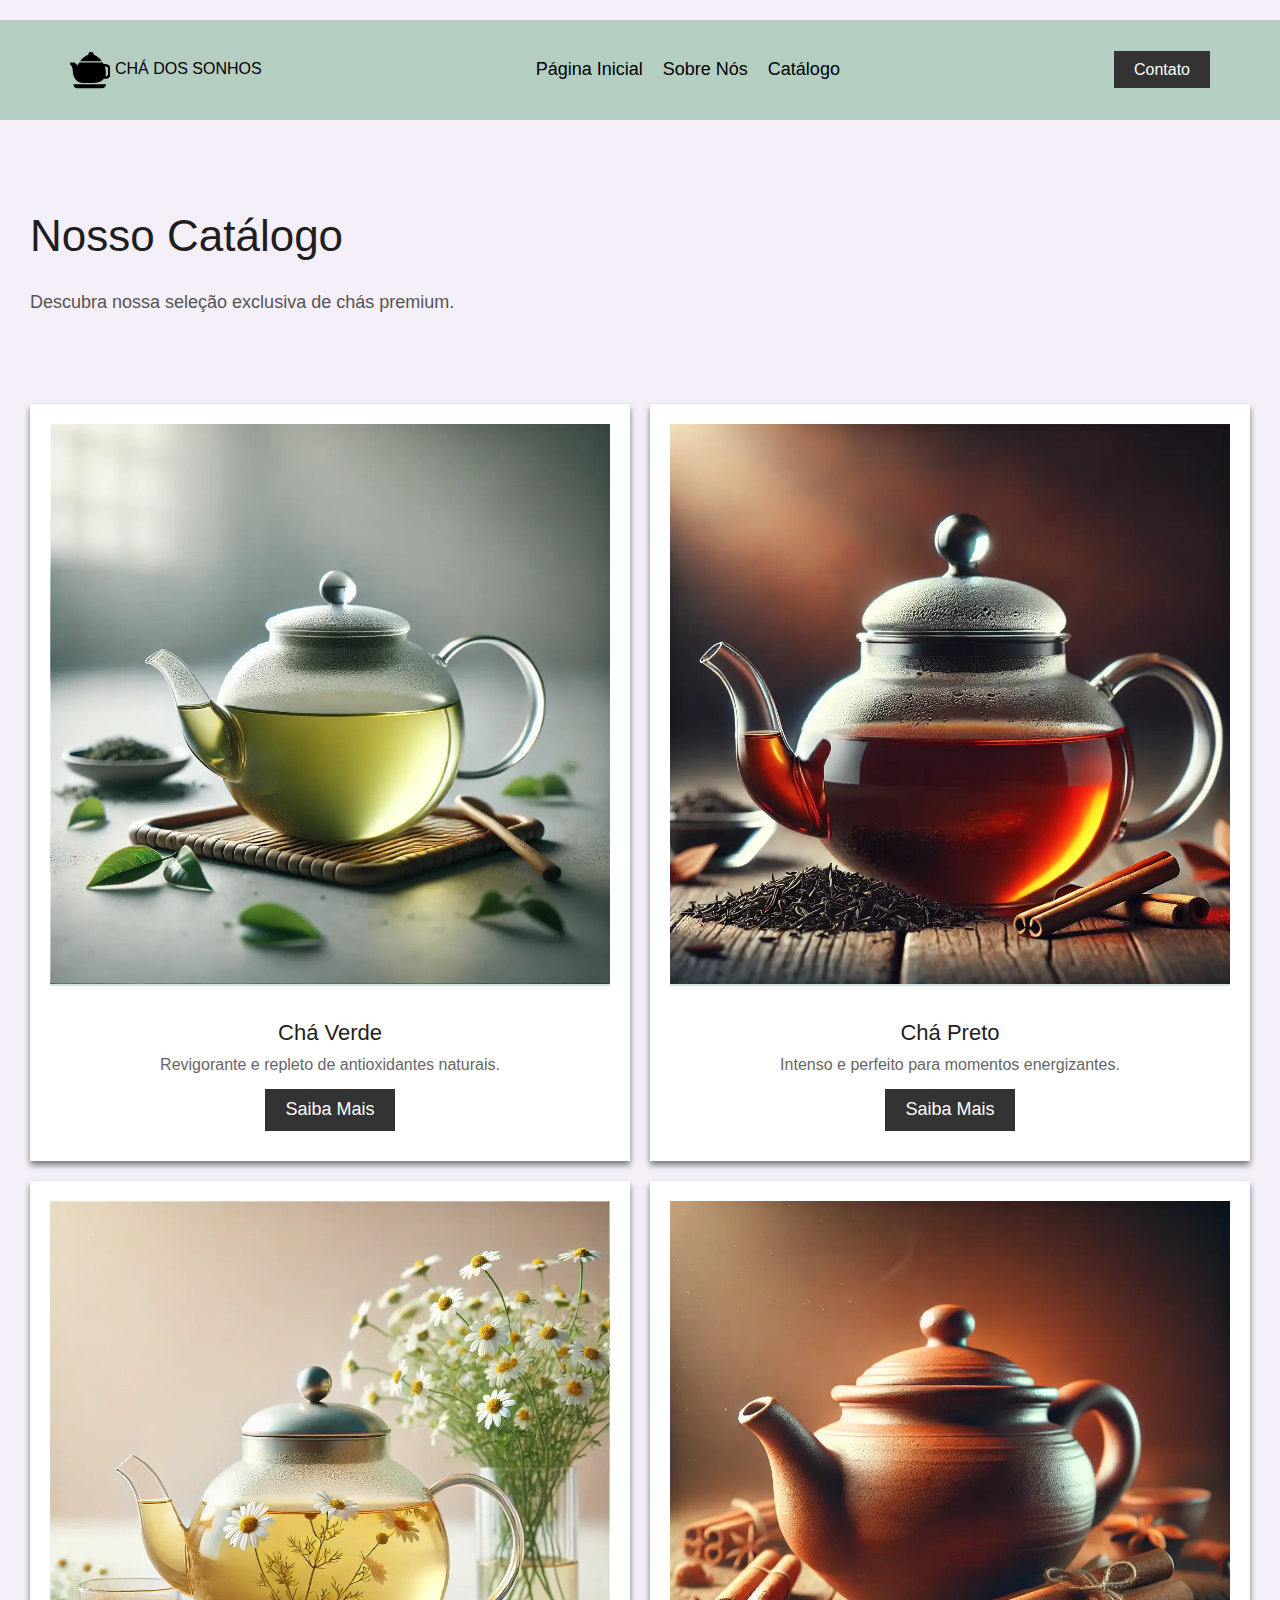
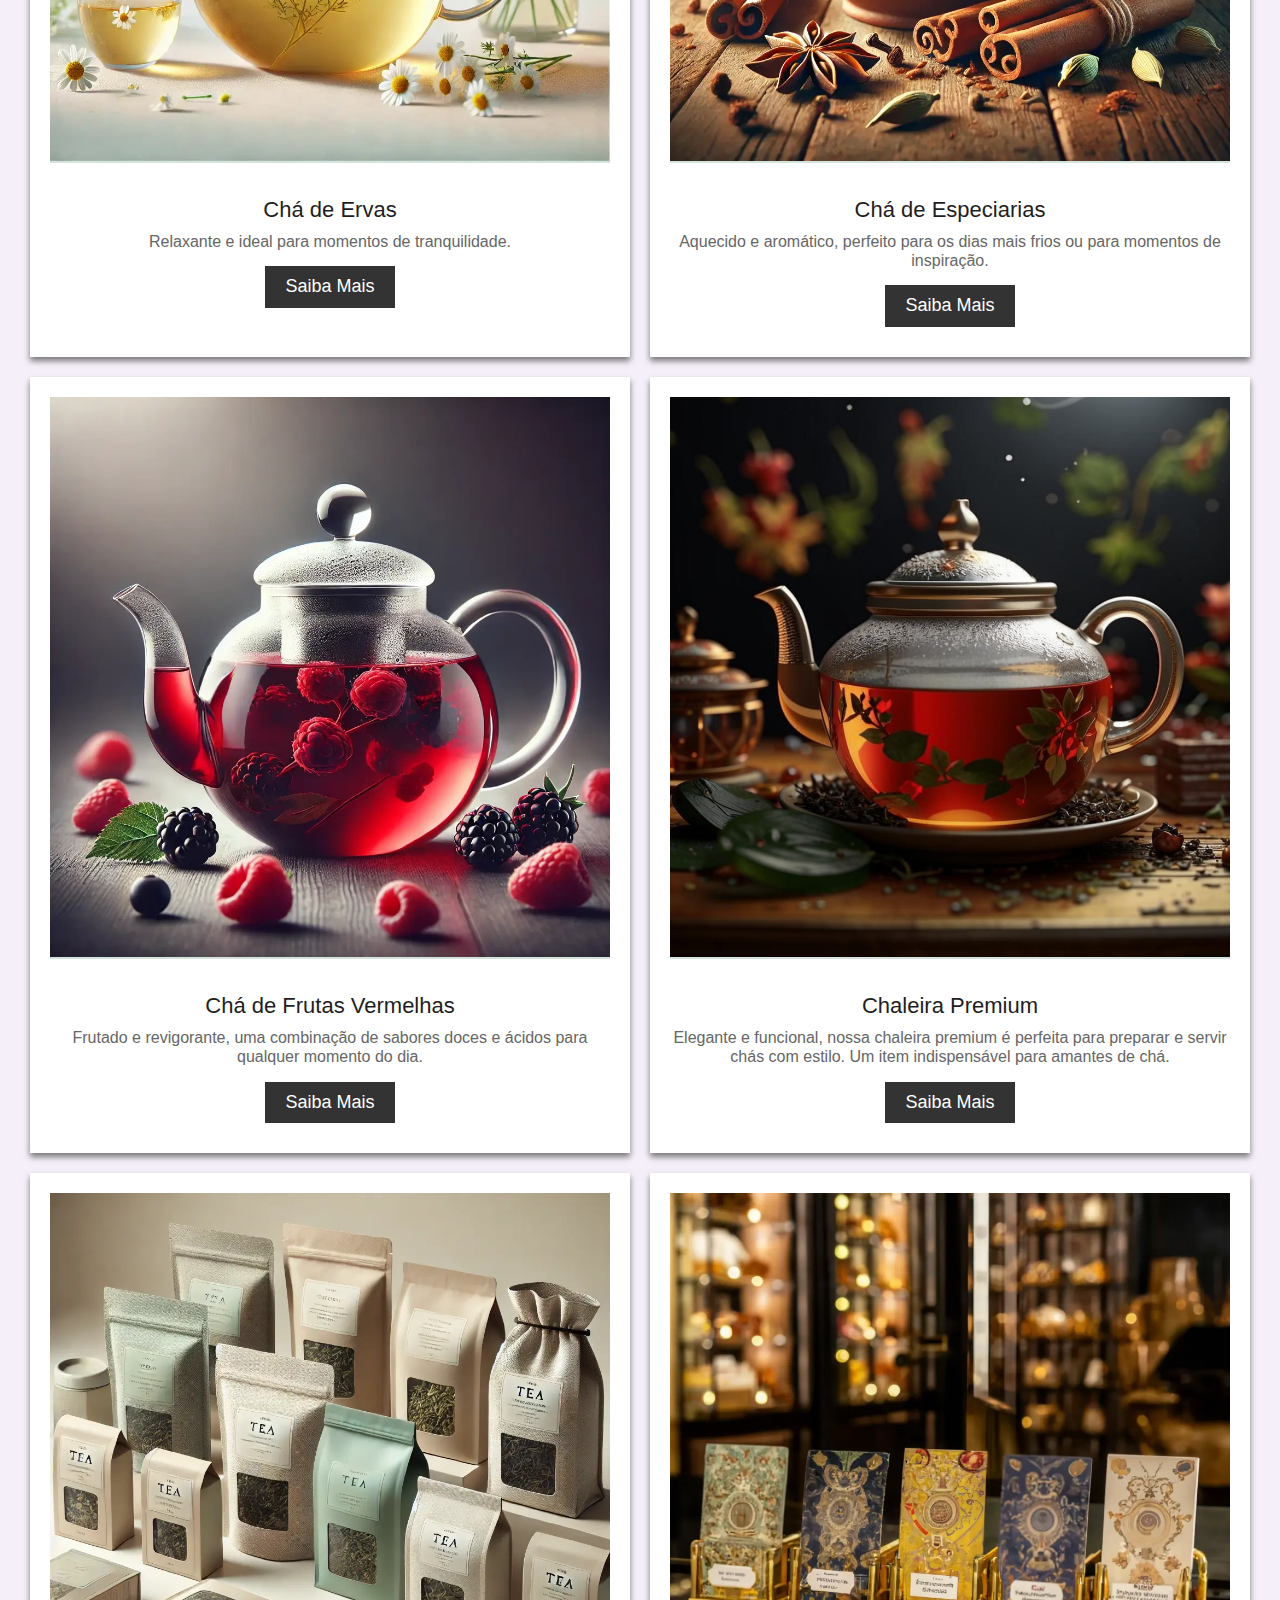
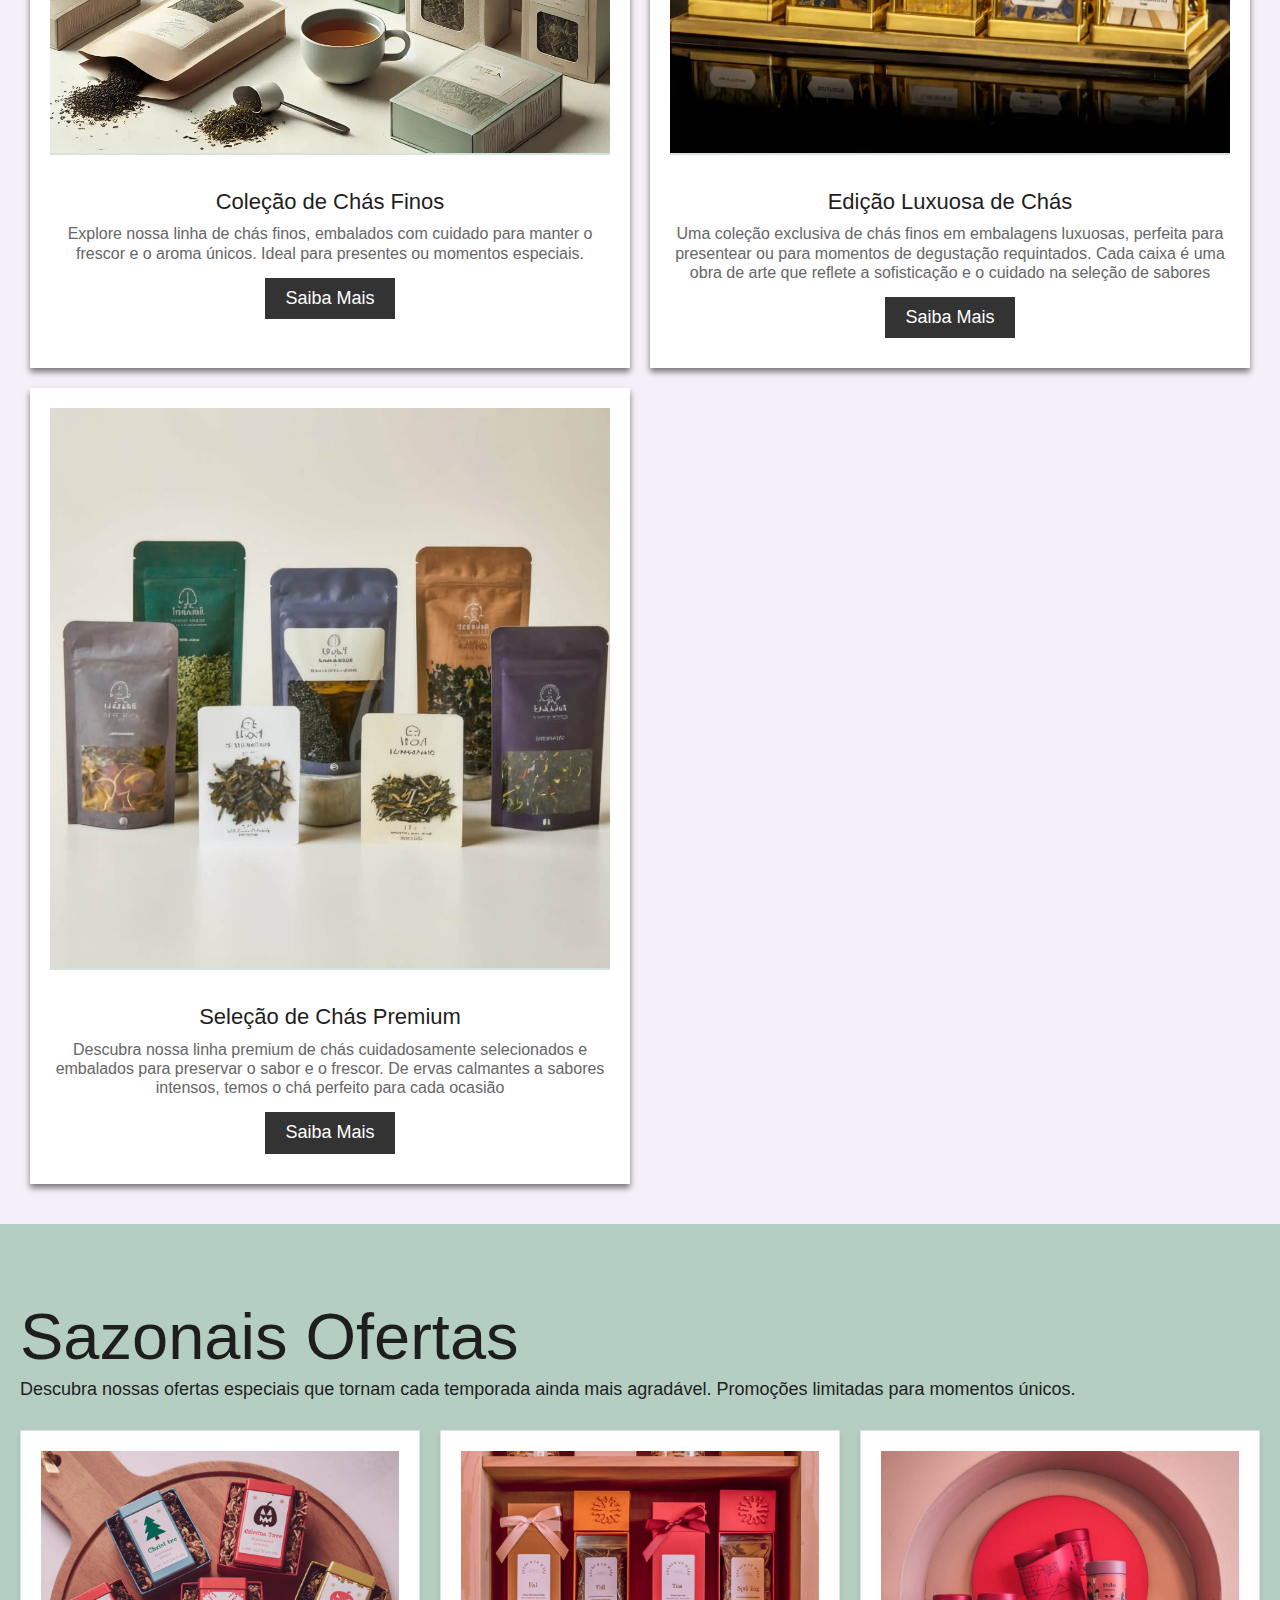
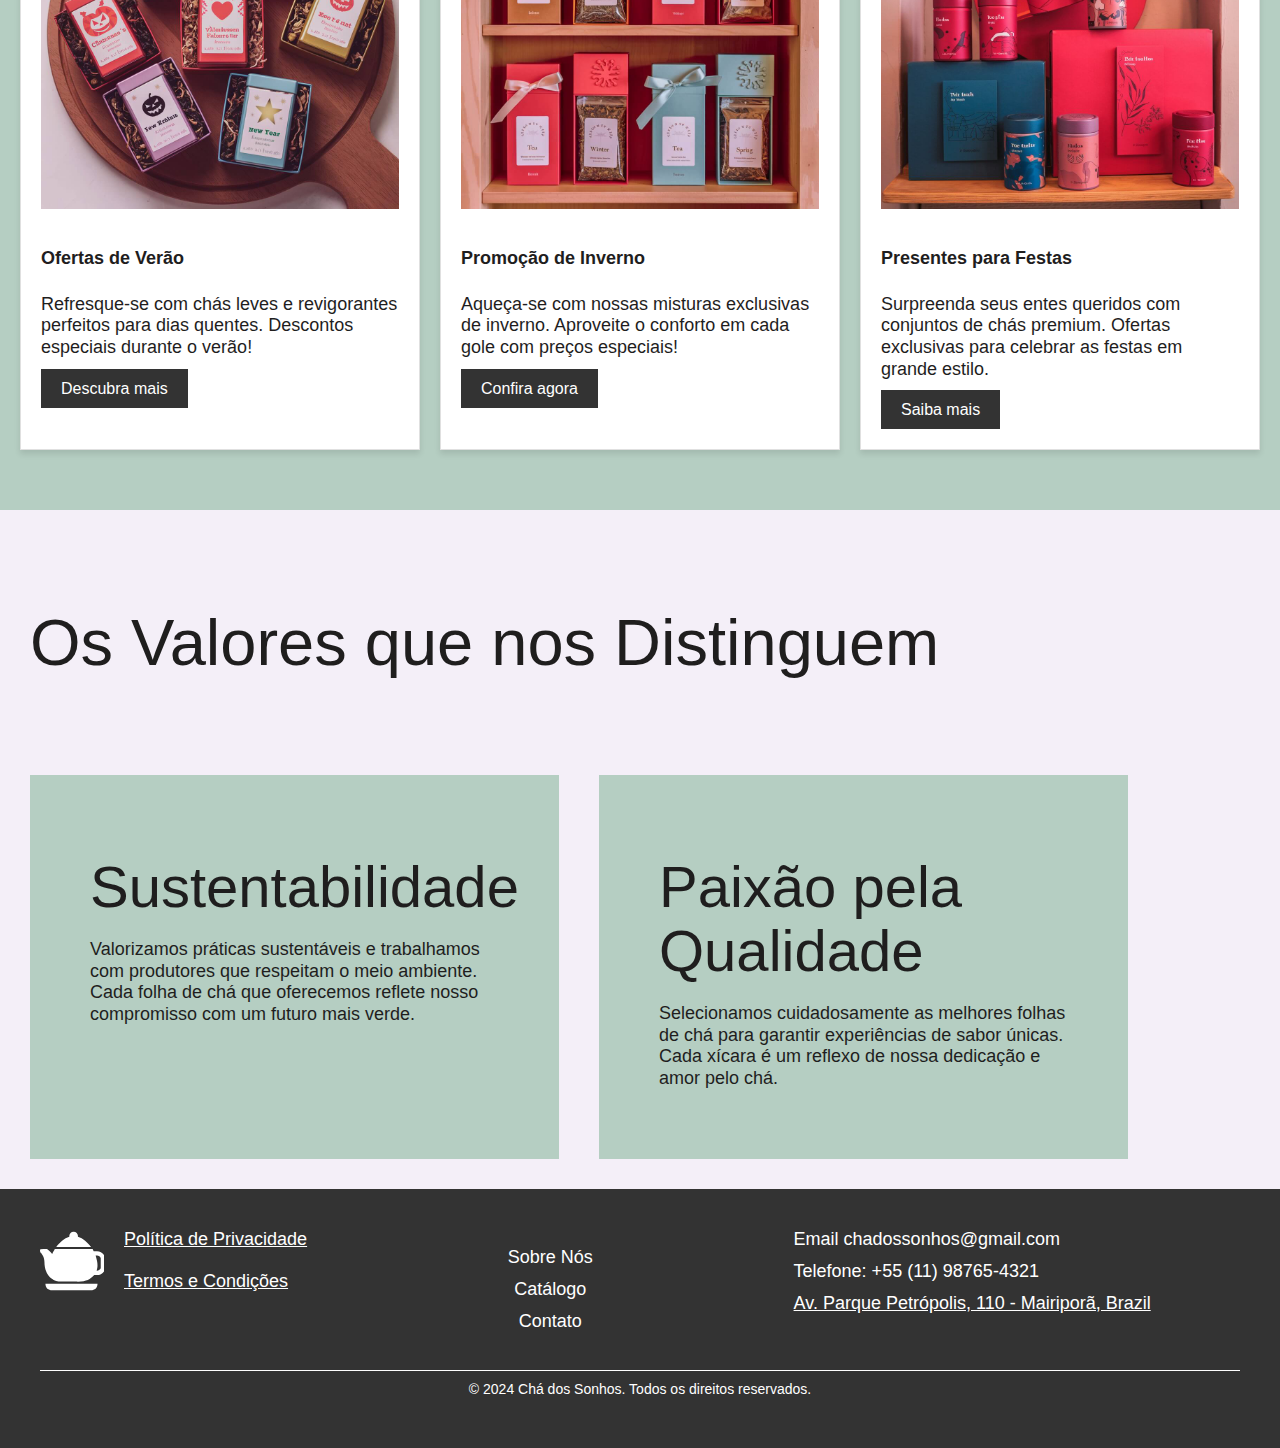
<file: catalog.html>
<!DOCTYPE html>
<html lang="pt-BR">
  <head>
    <meta charset="UTF-8" />
    <meta name="viewport" content="width=device-width, initial-scale=1.0" />
    <title>Catálogo | Chá dos Sonhos</title>
    <meta
      name="description"
      content="Explore o nosso catálogo de chás premium, cuidadosamente selecionados para oferecer sabores únicos e benefícios naturais. Encontre o chá perfeito para cada momento."
    />
    <link rel="icon" href="icon/favicon.ico" />
    <link rel="stylesheet" href="globalstyle.css" />
    <link rel="stylesheet" href="catalog.css" />
  </head>
  <body>
    <header>
      <div class="nav-container">
        <div class="nav-logo">
          <a href="index.html">
            <img src="icon/logo.svg" alt="Chá dos Sonhos" />Chá dos Sonhos
          </a>
        </div>
        <button class="burger-menu" aria-label="Menu">
          <span></span>
          <span></span>
          <span></span>
        </button>
        <nav class="nav-links">
          <a href="index.html">Página Inicial</a>
          <a href="about.html">Sobre Nós</a>
          <a href="catalog.html">Catálogo</a>
        </nav>

        <nav class="nav-links mobile">
          <button class="close-menu" aria-label="Fechar Menu">×</button>
          <a href="index.html">Página Inicial</a>
          <a href="about.html">Sobre Nós</a>
          <a href="catalog.html">Catálogo</a>
          <div class="nav-contact mobile">
            <a href="index.html" class="contact-button">Contato</a>
          </div>
        </nav>
        <div class="nav-contact">
          <a href="index.html" class="contact-button">Contato</a>
        </div>
      </div>
    </header>
    <main>
      <section class="catalog-header">
        <h1>Nosso Catálogo</h1>
        <p>Descubra nossa seleção exclusiva de chás premium.</p>
      </section>

      <!-- Сетка каталога -->
      <section class="catalog-grid">
        <!-- Элемент чая -->
        <div class="catalog-item">
          <img
            src="images/greentea.webp"
            alt="Chá Verde"
            class="catalog-image"
          />
          <h3>Chá Verde</h3>
          <p>Revigorante e repleto de antioxidantes naturais.</p>
          <a href="about.html" class="catalog-button">Saiba Mais</a>
        </div>
        <div class="catalog-item">
          <img
            src="/images/blacktea.webp"
            alt="Chá Preto"
            class="catalog-image"
          />
          <h3>Chá Preto</h3>
          <p>Intenso e perfeito para momentos energizantes.</p>
          <a href="about.html" class="catalog-button">Saiba Mais</a>
        </div>
        <div class="catalog-item">
          <img
            src="/images/romashatea.webp"
            alt="Chá de Ervas"
            class="catalog-image"
          />
          <h3>Chá de Ervas</h3>
          <p>Relaxante e ideal para momentos de tranquilidade.</p>
          <a href="about.html" class="catalog-button">Saiba Mais</a>
        </div>
        <div class="catalog-item">
          <img
            src="/images/cinnabontea.webp"
            alt="Chá de Especiarias"
            class="catalog-image"
          />
          <h3>Chá de Especiarias</h3>
          <p>
            Aquecido e aromático, perfeito para os dias mais frios ou para
            momentos de inspiração.
          </p>
          <a href="about.html" class="catalog-button">Saiba Mais</a>
        </div>
        <div class="catalog-item">
          <img
            src="/images/berrytea.webp"
            alt="Chá de Frutas Vermelhas"
            class="catalog-image"
          />
          <h3>Chá de Frutas Vermelhas</h3>
          <p>
            Frutado e revigorante, uma combinação de sabores doces e ácidos para
            qualquer momento do dia.
          </p>
          <a href="about.html" class="catalog-button">Saiba Mais</a>
        </div>
        <div class="catalog-item">
          <img
            src="/images/item1.jpg"
            alt="Chaleira Premium"
            class="catalog-image"
          />
          <h3>Chaleira Premium</h3>
          <p>
            Elegante e funcional, nossa chaleira premium é perfeita para
            preparar e servir chás com estilo. Um item indispensável para
            amantes de chá.
          </p>
          <a href="about.css" class="catalog-button">Saiba Mais</a>
        </div>
        <div class="catalog-item">
          <img
            src="/images/packtea.webp"
            alt="Coleção de Chás Finos"
            class="catalog-image"
          />
          <h3>Coleção de Chás Finos</h3>
          <p>
            Explore nossa linha de chás finos, embalados com cuidado para manter
            o frescor e o aroma únicos. Ideal para presentes ou momentos
            especiais.
          </p>
          <a href="about.css" class="catalog-button">Saiba Mais</a>
        </div>
        <div class="catalog-item">
          <img
            src="/images/tea1.webp"
            alt="Coleção de Chás Finos"
            class="catalog-image"
          />
          <h3>Edição Luxuosa de Chás</h3>
          <p>
            Uma coleção exclusiva de chás finos em embalagens luxuosas, perfeita
            para presentear ou para momentos de degustação requintados. Cada
            caixa é uma obra de arte que reflete a sofisticação e o cuidado na
            seleção de sabores
          </p>
          <a href="about.css" class="catalog-button">Saiba Mais</a>
        </div>
        <div class="catalog-item">
          <img
            src="/images/tea4.jpeg"
            alt="Seleção de Chás"
            class="catalog-image"
          />
          <h3>Seleção de Chás Premium</h3>
          <p>
            Descubra nossa linha premium de chás cuidadosamente selecionados e
            embalados para preservar o sabor e o frescor. De ervas calmantes a
            sabores intensos, temos o chá perfeito para cada ocasião
          </p>
          <a href="about.css" class="catalog-button">Saiba Mais</a>
        </div>
      </section>
      <section class="seasonal-offers-section">
        <div class="container">
          <h2>Sazonais Ofertas</h2>
          <p class="section-description">
            Descubra nossas ofertas especiais que tornam cada temporada ainda
            mais agradável. Promoções limitadas para momentos únicos.
          </p>
          <div class="offers-grid">
            <!-- Летнее предложение -->
            <div class="offer-card">
              <img
                src="/images/setq (1).jpeg"
                alt="Lançamento de Verão"
                class="offer-image"
              />
              <h4>Ofertas de Verão</h4>
              <p>
                Refresque-se com chás leves e revigorantes perfeitos para dias
                quentes. Descontos especiais durante o verão!
              </p>
              <a href="about.html" class="offer-button">Descubra mais</a>
            </div>

            <!-- Зимнее предложение -->
            <div class="offer-card">
              <img
                src="/images/set2 (1).jpeg"
                alt="Promoção de Inverno"
                class="offer-image"
              />
              <h4>Promoção de Inverno</h4>
              <p>
                Aqueça-se com nossas misturas exclusivas de inverno. Aproveite o
                conforto em cada gole com preços especiais!
              </p>
              <a href="about.html" class="offer-button">Confira agora</a>
            </div>

            <!-- Праздничное предложение -->
            <div class="offer-card">
              <img
                src="/images/set3 (1).jpeg"
                alt="Presentes para Festas"
                class="offer-image"
              />
              <h4>Presentes para Festas</h4>
              <p>
                Surpreenda seus entes queridos com conjuntos de chás premium.
                Ofertas exclusivas para celebrar as festas em grande estilo.
              </p>
              <a href="about.html" class="offer-button">Saiba mais</a>
            </div>
          </div>
        </div>
      </section>
      <section>
        <div class="_90-width-wrapper">
          <h2>Os Valores que nos Distinguem</h2>
          <div>
            <div class="margin-up _120">
              <div class="double-grid gap">
                <div class="color-background">
                  <div class="padding-around">
                    <div class="vertical-flex">
                      <div>
                        <h3>Sustentabilidade</h3>
                      </div>
                      <div>
                        <p>
                          Valorizamos práticas sustentáveis e trabalhamos com
                          produtores que respeitam o meio ambiente. Cada folha
                          de chá que oferecemos reflete nosso compromisso com um
                          futuro mais verde.
                        </p>
                      </div>
                    </div>
                  </div>
                </div>
                <div class="color-background">
                  <div class="padding-around">
                    <div class="vertical-flex">
                      <div>
                        <h3>Paixão pela Qualidade</h3>
                      </div>
                      <div>
                        <p>
                          Selecionamos cuidadosamente as melhores folhas de chá
                          para garantir experiências de sabor únicas. Cada
                          xícara é um reflexo de nossa dedicação e amor pelo
                          chá.
                        </p>
                      </div>
                    </div>
                  </div>
                </div>
              </div>
            </div>
          </div>
        </div>
      </section>
    </main>
    <footer class="footer-section">
      <div class="footer-container">
        <div class="footer-top">
          <div class="footer-logo">
            <a href="index.html">
              <img src="icon/logo.svg" alt="Chá dos Sonhos"
            /></a>
          </div>
          <div class="footer-police">
            <a href="privacy-policy.html">Política de Privacidade</a>
            <a href="terms-conditions.html">Termos e Condições</a>
          </div>
          <div class="footer-menu">
            <ul>
              <li><a href="about.html">Sobre Nós</a></li>
              <li><a href="catalog.html">Catálogo</a></li>
              <li><a href="index.html">Contato</a></li>
            </ul>
          </div>
          <div class="footer-contact">
            <p>Email chadossonhos@gmail.com</p>
            <p>Telefone: +55 (11) 98765-4321</p>

            <a
              href="https://maps.app.goo.gl/PCgk5pACQUQkW7v16"
              target="_blank"
              rel="noopener noreferrer"
            >
              Av. Parque Petrópolis, 110 - Mairiporã, Brazil
            </a>
          </div>
        </div>
        <div class="footer-bottom">
          <p>© 2024 Chá dos Sonhos. Todos os direitos reservados.</p>
        </div>
      </div>
    </footer>
    <script src="/script.js"></script>
  </body>
</html>
</file>
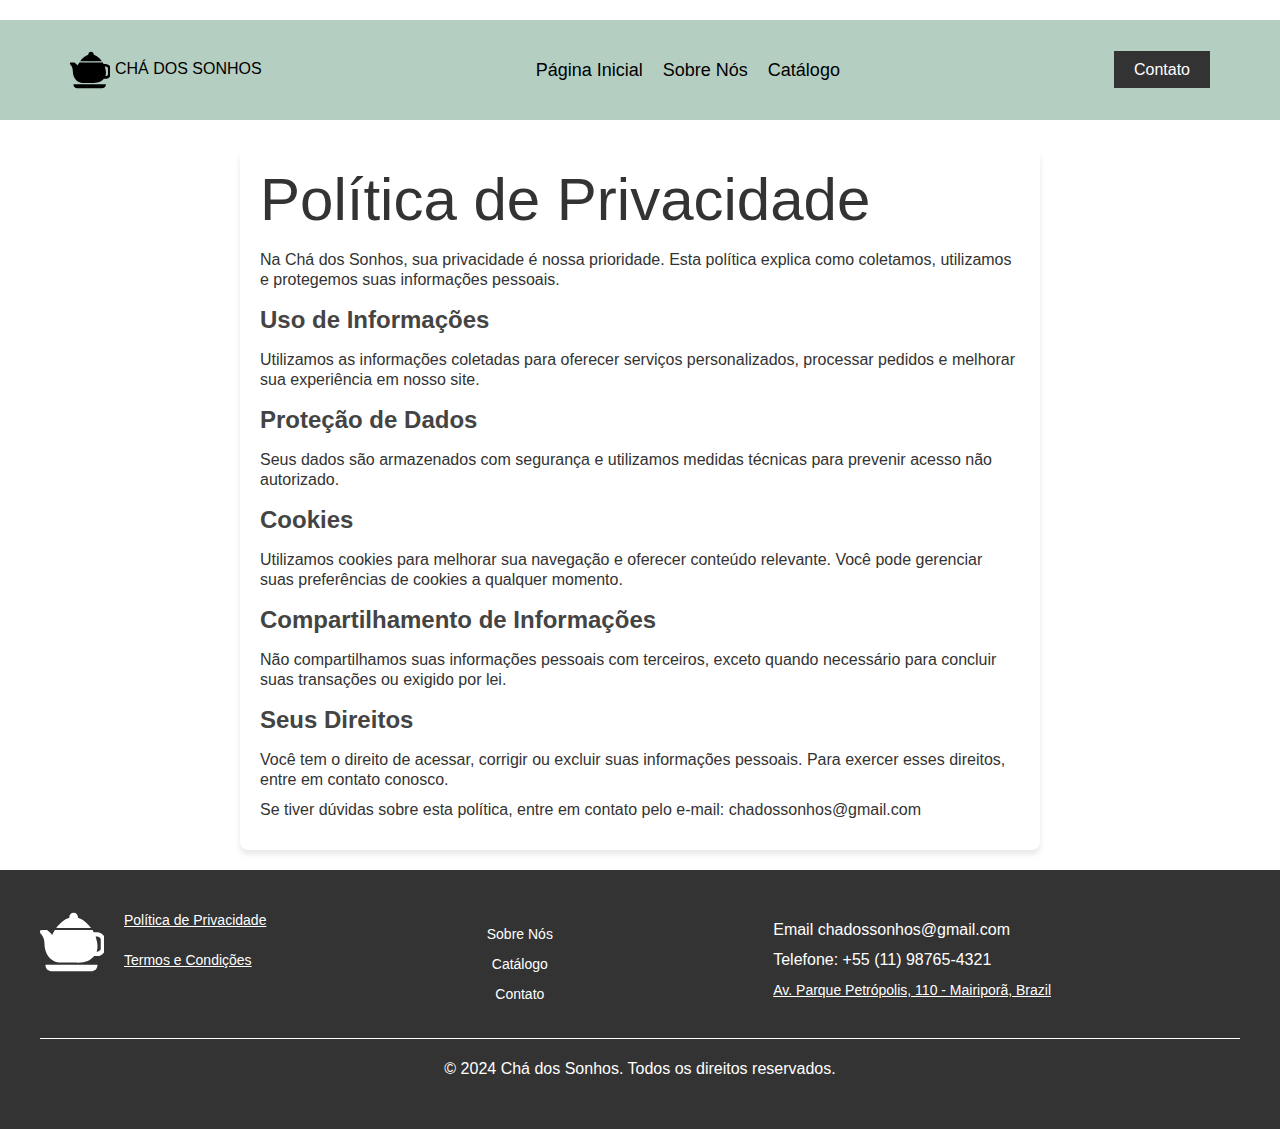
<file: privacy-policy.html>
<!DOCTYPE html>
<html lang="pt-BR">
  <head>
    <meta charset="UTF-8" />
    <meta name="viewport" content="width=device-width, initial-scale=1.0" />
    <meta
      name="description"
      content="Leia nossa política de privacidade para entender como protegemos e utilizamos suas informações pessoais. Transparência e segurança em primeiro lugar."
    />

    <title>Política de Privacidade | Chá dos Sonhos</title>
    <link rel="icon" href="icon/favicon.ico" />
    <link rel="stylesheet" href="globalstyle.css" />
  </head>
  <style>
    .container {
      max-width: 800px;
      margin: 20px auto;
      padding: 0 15px;
      background: #fff;
      border-radius: 8px;
      box-shadow: 0 4px 6px rgba(0, 0, 0, 0.1);
      padding: 20px;
    }

    h2 {
      color: #444;
      margin-top: 20px;
      font-size: 1.5rem;
    }

    p {
      margin: 10px 0;
      font-size: 1rem;
    }

    hr {
      border: none;
      border-top: 2px solid #eaeaea;
      margin: 30px 0;
    }
  </style>
  <body>
    <header>
      <div class="nav-container">
        <div class="nav-logo">
          <a href="index.html">
            <img src="/icon/logo.svg" alt="Chá dos Sonhos" />Chá dos Sonhos</a
          >
        </div>
        <nav class="nav-links">
          <a href="index.html">Página Inicial</a>
          <a href="about/about.html">Sobre Nós</a>
          <a href="catalog/catalog.html">Catálogo</a>
        </nav>
        <div class="nav-contact">
          <a href="index.html" class="contact-button">Contato</a>
        </div>
      </div>
    </header>
    <main class="privacy-section">
      <div class="container">
        <h1>Política de Privacidade</h1>
        <p>
          Na Chá dos Sonhos, sua privacidade é nossa prioridade. Esta política
          explica como coletamos, utilizamos e protegemos suas informações
          pessoais.
        </p>
        <h2>Uso de Informações</h2>
        <p>
          Utilizamos as informações coletadas para oferecer serviços
          personalizados, processar pedidos e melhorar sua experiência em nosso
          site.
        </p>

        <h2>Proteção de Dados</h2>
        <p>
          Seus dados são armazenados com segurança e utilizamos medidas técnicas
          para prevenir acesso não autorizado.
        </p>

        <h2>Cookies</h2>
        <p>
          Utilizamos cookies para melhorar sua navegação e oferecer conteúdo
          relevante. Você pode gerenciar suas preferências de cookies a qualquer
          momento.
        </p>

        <h2>Compartilhamento de Informações</h2>
        <p>
          Não compartilhamos suas informações pessoais com terceiros, exceto
          quando necessário para concluir suas transações ou exigido por lei.
        </p>

        <h2>Seus Direitos</h2>
        <p>
          Você tem o direito de acessar, corrigir ou excluir suas informações
          pessoais. Para exercer esses direitos, entre em contato conosco.
        </p>

        <p>
          Se tiver dúvidas sobre esta política, entre em contato pelo e-mail:
          chadossonhos@gmail.com
        </p>
      </div>
    </main>
    <footer class="footer-section">
      <div class="footer-container">
        <div class="footer-top">
          <div class="footer-logo">
            <a href="index.html">
              <img src="/icon/logo.svg" alt="Chá dos Sonhos"
            /></a>
          </div>
          <div class="footer-police">
            <a href="privacy-policy.html">Política de Privacidade</a>
            <a href="terms-conditions.html">Termos e Condições</a>
          </div>
          <div class="footer-menu">
            <ul>
              <li><a href="about/about.html">Sobre Nós</a></li>
              <li><a href="catalog/catalog.html">Catálogo</a></li>
              <li><a href="index.html">Contato</a></li>
            </ul>
          </div>
          <div class="footer-contact">
            <p>Email chadossonhos@gmail.com</p>
            <p>Telefone: +55 (11) 98765-4321</p>

            <a
              href="https://maps.app.goo.gl/PCgk5pACQUQkW7v16"
              target="_blank"
              rel="noopener noreferrer"
            >
              Av. Parque Petrópolis, 110 - Mairiporã, Brazil
            </a>
          </div>
        </div>
        <div class="footer-bottom">
          <p>© 2024 Chá dos Sonhos. Todos os direitos reservados.</p>
        </div>
      </div>
    </footer>
  </body>
</html>
</file>
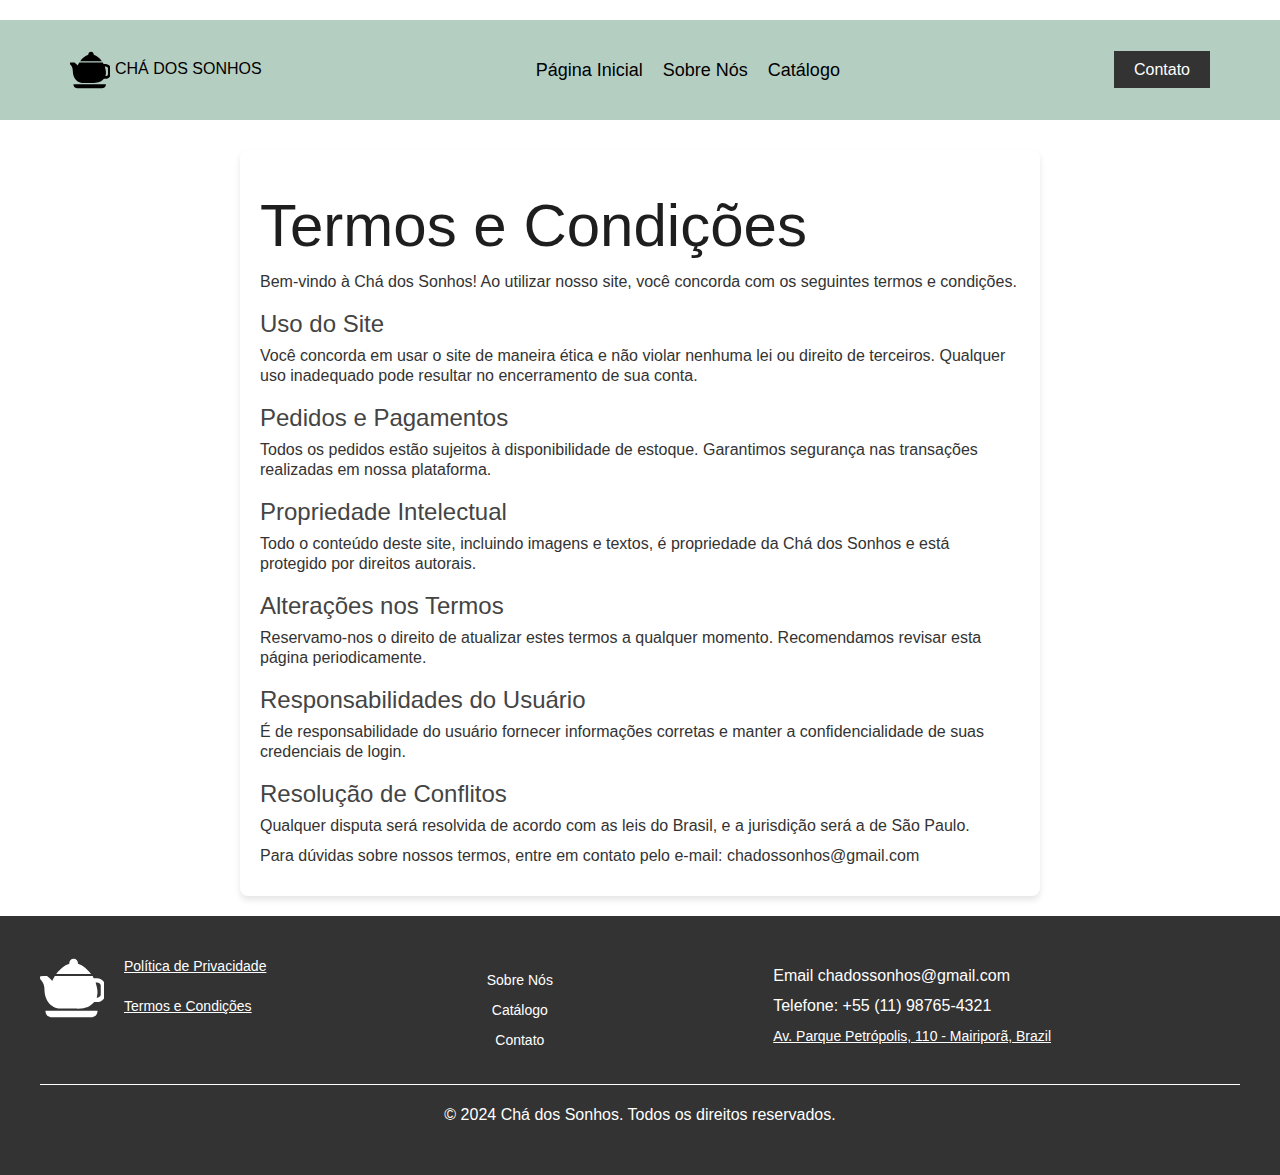
<file: terms-conditions.html>
<!DOCTYPE html>
<html lang="pt-BR">
  <head>
    <meta charset="UTF-8" />
    <meta name="viewport" content="width=device-width, initial-scale=1.0" />
    <meta
      name="description"
      content="Leia os Termos e Condições de uso da Chá dos Sonhos. Garantimos transparência e confiança em todos os aspectos."
    />
    <title>Termos e Condições | Chá dos Sonhos</title>
    <link rel="stylesheet" href="style.css" />
    <link rel="icon" href="icon/favicon.ico" />
    <link rel="stylesheet" href="globalstyle.css" />
  </head>
  <style>
    .container {
      max-width: 800px;
      margin: 20px auto;
      padding: 0 15px;
      background: #fff;
      border-radius: 8px;
      box-shadow: 0 4px 6px rgba(0, 0, 0, 0.1);
      padding: 20px;
    }

    h2 {
      color: #444;
      margin-top: 20px;
      font-size: 1.5rem;
    }

    p {
      margin: 10px 0;
      font-size: 1rem;
    }

    hr {
      border: none;
      border-top: 2px solid #eaeaea;
      margin: 30px 0;
    }
  </style>
  <body>
    <header>
      <div class="nav-container">
        <div class="nav-logo">
          <a href="index.html">
            <img src="/icon/logo.svg" alt="Chá dos Sonhos" />Chá dos Sonhos</a
          >
        </div>
        <nav class="nav-links">
          <a href="index.html">Página Inicial</a>
          <a href="about/about.html">Sobre Nós</a>
          <a href="catalog/catalog.html">Catálogo</a>
        </nav>
        <div class="nav-contact">
          <a href="index.html" class="contact-button">Contato</a>
        </div>
      </div>
    </header>
    <main class="terms-section">
      <div class="container">
        <h1>Termos e Condições</h1>
        <p>
          Bem-vindo à Chá dos Sonhos! Ao utilizar nosso site, você concorda com
          os seguintes termos e condições.
        </p>
        <h2>Uso do Site</h2>
        <p>
          Você concorda em usar o site de maneira ética e não violar nenhuma lei
          ou direito de terceiros. Qualquer uso inadequado pode resultar no
          encerramento de sua conta.
        </p>

        <h2>Pedidos e Pagamentos</h2>
        <p>
          Todos os pedidos estão sujeitos à disponibilidade de estoque.
          Garantimos segurança nas transações realizadas em nossa plataforma.
        </p>

        <h2>Propriedade Intelectual</h2>
        <p>
          Todo o conteúdo deste site, incluindo imagens e textos, é propriedade
          da Chá dos Sonhos e está protegido por direitos autorais.
        </p>

        <h2>Alterações nos Termos</h2>
        <p>
          Reservamo-nos o direito de atualizar estes termos a qualquer momento.
          Recomendamos revisar esta página periodicamente.
        </p>

        <h2>Responsabilidades do Usuário</h2>
        <p>
          É de responsabilidade do usuário fornecer informações corretas e
          manter a confidencialidade de suas credenciais de login.
        </p>

        <h2>Resolução de Conflitos</h2>
        <p>
          Qualquer disputa será resolvida de acordo com as leis do Brasil, e a
          jurisdição será a de São Paulo.
        </p>

        <p>
          Para dúvidas sobre nossos termos, entre em contato pelo e-mail:
          chadossonhos@gmail.com
        </p>
      </div>
    </main>
    <footer class="footer-section">
      <div class="footer-container">
        <div class="footer-top">
          <div class="footer-logo">
            <a href="index.html">
              <img src="/icon/logo.svg" alt="Chá dos Sonhos"
            /></a>
          </div>
          <div class="footer-police">
            <a href="privacy-policy.html">Política de Privacidade</a>
            <a href="terms-conditions.html">Termos e Condições</a>
          </div>
          <div class="footer-menu">
            <ul>
              <li><a href="about/about.html">Sobre Nós</a></li>
              <li><a href="catalog/catalog.html">Catálogo</a></li>
              <li><a href="index.html">Contato</a></li>
            </ul>
          </div>
          <div class="footer-contact">
            <p>Email chadossonhos@gmail.com</p>
            <p>Telefone: +55 (11) 98765-4321</p>

            <a
              href="https://maps.app.goo.gl/PCgk5pACQUQkW7v16"
              target="_blank"
              rel="noopener noreferrer"
            >
              Av. Parque Petrópolis, 110 - Mairiporã, Brazil
            </a>
          </div>
        </div>
        <div class="footer-bottom">
          <p>© 2024 Chá dos Sonhos. Todos os direitos reservados.</p>
        </div>
      </div>
    </footer>
  </body>
</html>
</file>
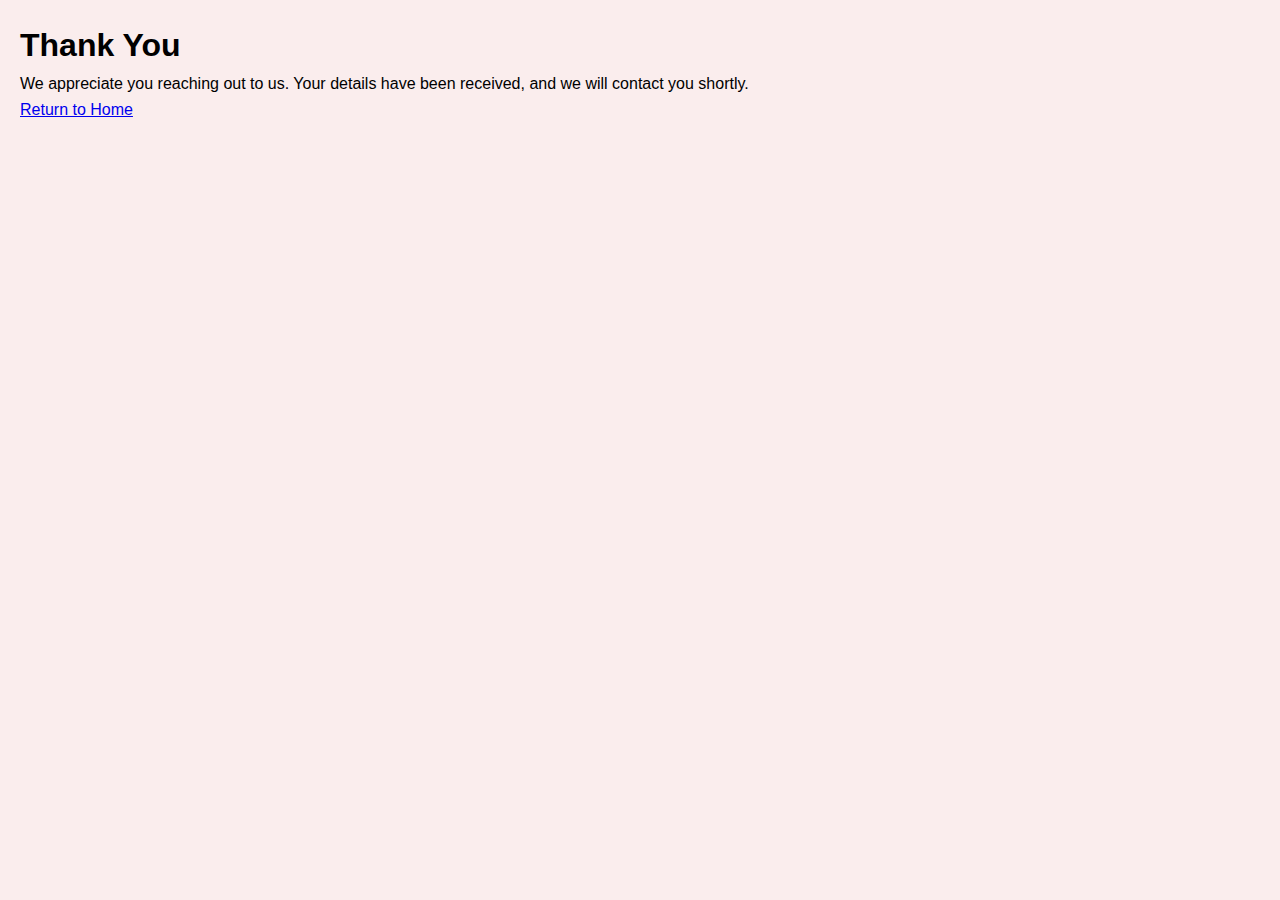
<file: thanks.html>
<!DOCTYPE html>
<html lang="pt-BR">
  <head>
    <meta charset="UTF-8" />
    <meta name="viewport" content="width=device-width, initial-scale=1.0" />
    <meta
      name="description"
      content="Thank you for reaching out! Your message has been received. We will review your request and get back to you as soon as possible."
    />
    <title>Thanks</title>
    <style>
      * {
        margin: 0;
        padding: 0;
        box-sizing: border-box;
      }

      body {
        line-height: 1.6;
        background-color: #faeded;
        font-family: " Lora", sans-serif;
      }

      main {
        padding: 20px;
      }
      section {
        padding: 20px 50px;
      }
    </style>
  </head>
  <body>
    <main class="thank-you-container">
      <h1>Thank You</h1>
      <p>
        We appreciate you reaching out to us. Your details have been received,
        and we will contact you shortly.
      </p>
      <a href="index.html">Return to Home</a>
    </main>
  </body>
</html>
</file>
<file: style.css>
.w-inline-block {
  max-width: 100%;
  display: inline-block;
}

h1,
h2,
h3,
h4 {
  margin-bottom: 10px;
  font-weight: bold;
}

h1 {
  margin-top: 20px;
  font-size: 38px;
  line-height: 44px;
}

h2 {
  margin-top: 20px;
  font-size: 32px;
  line-height: 36px;
}

h3 {
  margin-top: 20px;
  font-size: 24px;
  line-height: 30px;
}

h4 {
  margin-top: 10px;
  font-size: 18px;
  line-height: 24px;
}

p {
  margin-top: 0;
  margin-bottom: 10px;
  font-size: 18px;
}

.w-container {
  max-width: 940px;
  margin-left: auto;
  margin-right: auto;
}

.w-container:before,
.w-container:after {
  content: " ";
  grid-area: 1 / 1 / 2 / 2;
  display: table;
}

.w-container:after {
  clear: both;
}

@media screen and (max-width: 991px) {
  .w-container {
    max-width: 728px;
  }
}

@media screen and (max-width: 479px) {
  .w-container {
    max-width: none;
  }
}

.w-slider {
  text-align: center;
  clear: both;
  -webkit-tap-highlight-color: #0000;
  tap-highlight-color: #0000;
  background: #ddd;
  height: 300px;
  position: relative;
}

.w-slider-mask {
  z-index: 1;
  white-space: nowrap;
  height: 100%;
  display: block;
  position: relative;
  left: 0;
  right: 0;
  overflow: hidden;
}

.w-slide {
  vertical-align: top;
  white-space: normal;
  text-align: left;
  width: 100%;
  height: 100%;
  display: inline-block;
  position: relative;
}

.w-slider-nav {
  z-index: 2;
  text-align: center;
  -webkit-tap-highlight-color: #0000;
  tap-highlight-color: #0000;
  height: 40px;
  margin: auto;
  padding-top: 10px;
  position: absolute;
  inset: auto 0 0;
}

.w-slider-nav.w-round > div {
  border-radius: 100%;
}

.w-slider-nav.w-num > div {
  font-size: inherit;
  line-height: inherit;
  width: auto;
  height: auto;
  padding: 0.2em 0.5em;
}

.w-slider-dot {
  cursor: pointer;
  background-color: #fff6;
  width: 1em;
  height: 1em;
  margin: 0 3px 0.5em;
  transition: background-color 0.1s, color 0.1s;
  display: inline-block;
  position: relative;
}

.w-slider-dot.w-active {
  background-color: #fff;
}

.w-slider-dot:focus {
  outline: none;
  box-shadow: 0 0 0 2px #fff;
}

.w-slider-dot:focus.w-active {
  box-shadow: none;
}

.w-slider-arrow-left,
.w-slider-arrow-right {
  cursor: pointer;
  color: #fff;
  -webkit-tap-highlight-color: #0000;
  tap-highlight-color: #0000;
  -webkit-user-select: none;
  user-select: none;
  width: 80px;
  margin: auto;
  font-size: 40px;
  position: absolute;
  inset: 0;
  overflow: hidden;
}

.w-slider-arrow-left:focus,
.w-slider-arrow-right:focus {
  outline: 0;
}

.w-slider-arrow-left {
  z-index: 3;
  right: auto;
}

.w-slider-arrow-right {
  z-index: 4;
  left: auto;
}

.w-slider-aria-label {
  clip: rect(0 0 0 0);
  border: 0;
  width: 1px;
  height: 1px;
  margin: -1px;
  padding: 0;
  position: absolute;
  overflow: hidden;
}

.w-layout-blockcontainer {
  max-width: 940px;
  margin-left: auto;
  margin-right: auto;
  display: block;
}

@media screen and (max-width: 991px) {
  .w-layout-blockcontainer {
    max-width: 728px;
  }
}

@media screen and (max-width: 767px) {
  .w-layout-blockcontainer {
    max-width: none;
  }
}

body {
  background-color: var(--color--gray-3);
  color: var(--color--gray-1);
  font-size: 16px;
  font-weight: 500;
  line-height: 1.6em;
}

h1 {
  color: var(--color--heading);
  margin-top: 0;
  margin-bottom: 10px;
  font-size: 52px;
  font-weight: 500;
  line-height: 1.2em;
}

h2 {
  color: var(--color--heading);
  margin-top: 0;
  margin-bottom: 10px;
  font-size: 42px;
  font-weight: 500;
  line-height: 1.2em;
}

h3 {
  color: var(--color--heading);
  margin-top: 0;
  margin-bottom: 10px;
  font-size: 36px;
  font-weight: 500;
  line-height: 1.3em;
}

h4 {
  color: var(--color--heading);
  margin-top: 0;
  margin-bottom: 10px;
  font-size: 32px;
  font-weight: 500;
  line-height: 1.3em;
}

p {
  margin-bottom: 10px;
}

img {
  max-width: 100%;
  display: inline-block;
}

.container {
  max-width: 1680px;
  margin-left: auto;
  margin-right: auto;
  /* padding-left: 30px;
  padding-right: 30px; */
}

.section-spacing {
  padding-top: 100px;
  padding-bottom: 100px;
}

.button-primary-1 {
  grid-column-gap: 10px;
  grid-row-gap: 10px;
  border-radius: var(--border-radius--lg);
  background-color: var(--color--primary-1);
  color: var(--color--white);
  text-align: center;
  border-style: solid;
  border-width: 0;
  justify-content: center;
  align-items: center;
  padding: 14px 34px;
  font-size: 16px;
  font-weight: 500;
  line-height: 1.4em;
  text-decoration: none;
  transition: all 0.3s ease-in-out;
}

.button-primary-1:hover {
  background-color: var(--color--primary-2);
  color: var(--color--gray-3);
}

.button-primary-3-icon {
  grid-column-gap: 10px;
  grid-row-gap: 10px;
  border-radius: var(--border-radius--lg);
  background-color: var(--color--primary-3);
  color: var(--color--black);
  text-align: center;
  border-style: solid;
  border-width: 0;
  justify-content: center;
  align-items: center;
  padding: 14px 34px;
  font-size: 16px;
  font-weight: 500;
  line-height: 1.4em;
  text-decoration: none;
  transition: all 0.3s ease-in-out;
  display: flex;
}

.button-primary-3-icon:hover {
  background-color: var(--color--primary-4);
  color: var(--color--black);
}

.button-icon {
  flex: none;
  width: 16px;
  height: 16px;
}

.grid-hero-split {
  grid-column-gap: 30px;
  grid-row-gap: 30px;
  grid-template-rows: auto;
  grid-template-columns: 0.9fr 1fr;
  grid-auto-columns: 1fr;
  display: grid;
}

.hero-item-left {
  border-radius: var(--border-radius--border-radius);
  background-color: var(--color--white);
  flex-flow: column;
  align-items: flex-start;
  padding: 30px;
  display: flex;
}

.hero-button-list {
  grid-column-gap: 25px;
  grid-row-gap: 15px;
  flex-flow: wrap;
  justify-content: flex-start;
  align-items: center;
  margin-top: 20px;
  margin-bottom: 20px;
  display: flex;
}
.hero-button-list a {
  color: #fff;
  text-decoration: none;
}
.hero-title-left {
  margin-bottom: 20px;
  font-size: 44px;
}

.grid-hero-counter {
  grid-column-gap: 30px;
  grid-row-gap: 30px;
  grid-template-rows: auto;
  grid-template-columns: 1fr 1fr;
  grid-auto-columns: 1fr;
  margin-top: auto;
  display: grid;
}

.hero-counter-title {
  margin-bottom: 5px;
  font-size: 34px;
}

.text-primary-1 {
  color: var(--color--primary-1);
}

.grid-hero-split-inner {
  grid-column-gap: 30px;
  grid-row-gap: 30px;
  grid-template-rows: auto;
  grid-template-columns: 1fr 1fr;
  grid-auto-columns: 1fr;
  display: grid;
}

.hero-image-split {
  border-radius: var(--border-radius--border-radius);
  object-fit: cover;
  width: 100%;
  height: 100%;
}

.hero-split-item {
  /* border-radius: var(--border-radius--border-radius);
  background-color: var(--color--primary-4); */
  flex-flow: column;
  padding: 20px;
  display: flex;
  position: relative;
  overflow: hidden;
}

.hero-split-item.two {
  background-color: var(--color--white);
}

.hero-split-item-title {
  color: var(--color--black);
  width: 75%;
  margin-bottom: 15px;
  font-size: 18px;
}

.hero-download-app-list {
  grid-column-gap: 15px;
  grid-row-gap: 15px;
  display: flex;
}

.hero-download-app-link {
  background-color: var(--color--white);
  border-radius: 50%;
  justify-content: center;
  align-items: center;
  width: 50px;
  height: 50px;
  transition: all 0.3s ease-in-out;
  display: flex;
}

.hero-download-app-link:hover {
  background-color: var(--color--primary-2);
  transform: translate(0, -2px);
}

.hero-download-app-link-icon {
  width: 22px;
  height: 22px;
}

.hero-download-app-list-wrap {
  z-index: 2;
  position: relative;
}

.hero-split-avatar-list {
  margin-bottom: 15px;
  display: flex;
}

.hero-split-avatar {
  object-fit: cover;
  border-radius: 50%;
  width: 40px;
  height: 40px;
  margin-left: -10px;
}

.hero-split-avatar.first {
  margin-left: 0;
}

.hero-counter-title-lg {
  z-index: 2;
  text-align: right;
  margin-top: 30px;
  margin-bottom: 0;
  font-size: 48px;
  line-height: 1em;
  position: relative;
}

.hero-split-avatar-list-wrap {
  z-index: 2;
  position: relative;
}

.hero-shape-02 {
  z-index: 0;
  opacity: 0.6;
  flex: none;
  height: 100%;
  position: absolute;
  inset: -30% -30% auto auto;
  transform: rotate(45deg);
}

.hero-shape-01 {
  max-width: 140%;
  position: absolute;
  inset: auto -42% -15% auto;
}

.insurance-wrap {
  border-radius: var(--border-radius--border-radius);
  background-color: var(--color--white);
  padding: 50px;
}

.section-title {
  margin-bottom: 50px;
}

.section-title.section-title-center {
  text-align: left;
  width: 70%;
  margin-left: auto;
  margin-right: auto;
}

.grid-insurance {
  grid-column-gap: 30px;
  grid-row-gap: 30px;
  grid-template-rows: auto;
  grid-template-columns: 1fr 1fr 1fr;
  grid-auto-columns: 1fr;
  display: grid;
}

.insurance-item {
  border: 1px solid var(--color--gray-2);
  border-radius: var(--border-radius--border-radius);
  background-color: var(--color--gray-2);
  height: 100%;
  padding: 20px;
  text-decoration: none;
  transition: all 0.3s ease-in-out;
}

.insurance-item:hover {
  border-color: var(--color--black);
  background-color: var(--color--primary-3);
  color: var(--color--black);
}

.insurance-image-wrap {
  border-radius: var(--border-radius--border-radius);
  margin-bottom: 20px;
  overflow: hidden;
}

.insurance-image {
  object-fit: cover;
  width: 100%;
  height: 100%;
}

.insurance-title {
  font-size: 24px;
}

.insurance-feature-list {
  grid-column-gap: 10px;
  grid-row-gap: 10px;
  color: var(--color--black);
  flex-flow: column;
  margin-top: 20px;
  display: flex;
}

.insurance-feature-list-item {
  grid-column-gap: 10px;
  grid-row-gap: 10px;
  justify-content: flex-start;
  align-items: flex-start;
  display: flex;
}

.insurance-feature-list-icon {
  flex: none;
  width: 8px;
  height: 15px;
  margin-top: 5px;
}

.insurance-button-wrap {
  justify-content: center;
  align-items: center;
  margin-top: 50px;
  display: flex;
}

.grid-testimonial {
  grid-row-gap: 30px;
  grid-template-rows: auto;
  grid-template-columns: 1fr minmax(200px, 1fr);
  grid-auto-columns: 1fr;

  display: grid;
  padding: 30px;
}

.testimonial-slider-frame-wrap {
  border-radius: var(--border-radius--border-radius);
  background-color: var(--color--white);
  justify-content: flex-start;
  align-items: stretch;
  padding: 30px;
  display: flex;
}

.testimonial-slider-name {
  margin-bottom: 5px;
  font-size: 24px;
}

.testimonial-slider-mask {
  height: 100%;
}

.testimonial-slider-avatar {
  object-fit: cover;
  border-radius: 50%;
  width: 70px;
  height: 70px;
}

.testimonial-arrow-icon {
  width: 8px;
  height: 16px;
}

.testimonial-arrow-icon.left {
  transform-style: preserve-3d;
  transform: rotateX(0) rotateY(180deg) rotateZ(0);
}

.testimonial-slider {
  background-color: #0000;
  height: 100%;
}

.testimonial-slider-arrow {
  border-radius: var(--border-radius--border-radius);
  background-color: var(--color--gray-3);
  filter: grayscale();
  justify-content: center;
  align-items: center;
  width: 40px;
  height: 40px;
  transition: all 0.3s ease-in-out;
  display: flex;
  inset: auto 50px 0% auto;
}

.testimonial-slider-arrow:hover {
  background-color: var(--color--gray-2);
  filter: grayscale(0%);
}

.testimonial-slider-arrow.right {
  inset: auto 0% 0% auto;
}

.testimonial-slider-text {
  margin-bottom: 30px;
  font-size: 36px;
  line-height: 1.4em;
}

.testimonial-slider-content-wrap {
  grid-column-gap: 50px;
  grid-row-gap: 50px;
  flex-direction: column;
  grid-template-rows: auto;
  grid-template-columns: 240px 1fr;
  grid-auto-columns: 1fr;
  place-items: start stretch;
  height: 100%;
}

.testimonial-slider-rating {
  width: 40px;
  height: 30px;
}

.testimonial-slide {
  height: 100%;
}

.testimonial-slider-frame {
  width: 100%;
  margin-left: auto;
  margin-right: auto;
}

.hide {
  display: none;
}

.testimonial-slider-info-wrap {
  grid-column-gap: 15px;
  grid-row-gap: 15px;
  border-top: 1px solid var(--color--gray-2);
  justify-content: flex-start;
  align-items: center;
  width: 100%;
  margin-top: auto;
  padding-top: 30px;
  padding-right: 100px;
  display: flex;
}

.testimonial-slider-content {
  grid-column-gap: 20px;
  grid-row-gap: 20px;
  flex-flow: column;
  justify-content: flex-start;
  align-items: flex-start;
  height: 100%;
  display: flex;
}

.testimonial-image-split {
  object-fit: cover;
  width: 100%;
  height: 100%;
}

.testimonial-image-split-wrap {
  border-radius: var(--border-radius--border-radius);
  overflow: hidden;
}

@media screen and (min-width: 1280px) {
  .hero-item-left {
    padding: 70px;
  }

  .hero-button-list {
    margin-top: 40px;
    margin-bottom: 40px;
  }

  .hero-title-left {
    margin-bottom: 40px;
    font-size: 52px;
  }

  .grid-hero-counter {
    grid-column-gap: 70px;
    grid-row-gap: 70px;
  }

  .hero-counter-title {
    font-size: 42px;
  }

  .hero-split-item {
    padding: 40px;
  }

  .hero-counter-title-lg {
    margin-top: 60px;
    font-size: 62px;
  }

  .insurance-wrap {
    padding: 100px;
  }

  .section-title.section-title-center {
    width: 45%;
  }

  .insurance-title {
    font-size: 28px;
  }

  .testimonial-slider-frame-wrap {
    padding: 100px;
  }

  .testimonial-arrow-icon {
    height: 18px;
  }

  .testimonial-slider-arrow {
    width: 50px;
    height: 50px;
    right: 70px;
  }

  .testimonial-slider-text {
    margin-bottom: 50px;
    font-size: 24px;
    line-height: 1.3em;
  }

  .testimonial-slider-rating {
    height: 40px;
  }

  .testimonial-slider-info-wrap {
    padding-top: 50px;
    padding-right: 140px;
  }
}

@media screen and (max-width: 991px) {
  .section-spacing {
    padding-top: 80px;
    padding-bottom: 80px;
  }

  .grid-hero-split {
    grid-template-columns: 1fr;
  }

  .hero-button-list {
    margin-bottom: 30px;
  }

  .hero-shape-01 {
    max-width: 100%;
    right: -30%;
  }

  .insurance-wrap {
    padding: 30px;
  }

  .section-title {
    margin-bottom: 30px;
  }

  .section-title.section-title-center {
    width: 100%;
  }

  .grid-insurance {
    grid-template-columns: 1fr 1fr;
  }

  .insurance-button-wrap {
    margin-top: 30px;
  }

  .grid-testimonial {
    grid-template-columns: 1fr;
  }

  .testimonial-slider-frame-wrap {
    width: 100%;
  }

  .testimonial-slider-text {
    margin-bottom: 20px;
    font-size: 20px;
  }

  .testimonial-slider-content-wrap {
    grid-column-gap: 30px;
    grid-row-gap: 30px;
    grid-template-columns: 200px 1fr;
  }

  .testimonial-slider-frame {
    width: 100%;
  }
}

@media screen and (max-width: 767px) {
  h1 {
    font-size: 44px;
  }

  h2 {
    font-size: 38px;
  }

  h3 {
    font-size: 32px;
  }

  h4 {
    font-size: 28px;
  }

  .container {
    padding-left: 20px;
    padding-right: 20px;
  }

  .section-spacing {
    padding-top: 70px;
    padding-bottom: 70px;
  }

  .grid-hero-split,
  .hero-button-list,
  .grid-hero-split-inner {
    grid-column-gap: 20px;
    grid-row-gap: 20px;
  }

  .hero-split-item {
    padding: 15px;
  }

  .hero-counter-title-lg {
    margin-top: 10px;
    font-size: 40px;
  }

  .hero-shape-01 {
    bottom: -5%;
  }

  .insurance-wrap {
    padding: 20px;
  }

  .section-title {
    margin-bottom: 20px;
  }

  .grid-insurance {
    grid-column-gap: 20px;
    grid-row-gap: 20px;
    grid-template-columns: 1fr;
  }

  .insurance-button-wrap {
    margin-top: 20px;
  }

  .grid-testimonial {
    grid-column-gap: 20px;
    grid-row-gap: 20px;
    grid-template-columns: minmax(200px, 1fr);
    margin-bottom: 20px;
  }

  .testimonial-arrow-icon {
    height: 14px;
  }

  .testimonial-slider-arrow {
    width: 40px;
    height: 40px;
  }

  .testimonial-slider-text {
    font-size: 20px;
  }

  .testimonial-slider-content-wrap {
    grid-column-gap: 20px;
    grid-row-gap: 20px;
    grid-template-columns: 150px 1fr;
  }

  .testimonial-slider-frame {
    flex: none;
  }

  .testimonial-slider-content {
    grid-column-gap: 10px;
    grid-row-gap: 10px;
  }
}

@media screen and (max-width: 479px) {
  h1 {
    font-size: 38px;
  }

  h2 {
    font-size: 34px;
  }

  h3 {
    font-size: 30px;
  }

  h4 {
    font-size: 26px;
  }

  .container {
    padding-left: 15px;
    padding-right: 15px;
  }

  .section-spacing {
    padding-top: 60px;
    padding-bottom: 60px;
  }

  .button-primary-1,
  .button-primary-3-icon {
    padding: 12px 24px;
  }

  .hero-item-left {
    padding: 15px;
  }
  .hero-split-item {
    display: none;
  }
  .hero-button-list {
    grid-column-gap: 15px;
    grid-row-gap: 15px;
    margin-top: 10px;
  }

  .hero-title-left {
    margin-bottom: 10px;
    font-size: 38px;
  }

  .grid-hero-split-inner {
    grid-template-columns: 1fr;
  }

  .hero-split-item.one {
    padding-bottom: 60px;
  }

  .hero-shape-01 {
    bottom: -15%;
  }

  .insurance-wrap {
    padding: 15px;
  }

  .section-title {
    margin-bottom: 15px;
  }

  .insurance-item {
    padding: 15px;
  }

  .insurance-button-wrap {
    margin-top: 15px;
  }

  .grid-testimonial {
    grid-column-gap: 15px;
    grid-row-gap: 15px;
    margin-bottom: 15px;
  }

  .testimonial-slider-frame-wrap {
    padding: 15px;
  }

  .testimonial-slider-name {
    margin-bottom: 2px;
    font-size: 16px;
    line-height: 1.2em;
  }

  .testimonial-slider-avatar {
    width: 50px;
    height: 50px;
  }

  .testimonial-slider-arrow {
    width: 34px;
    height: 34px;
    right: 40px;
  }

  .testimonial-slider-text {
    margin-bottom: 15px;
    font-size: 16px;
  }

  .testimonial-slider-content-wrap {
    grid-template-columns: 80px 1fr;
  }

  .testimonial-slider-info-wrap {
    grid-column-gap: 10px;
    grid-row-gap: 10px;
    padding-top: 15px;
    padding-right: 80px;
    font-size: 12px;
  }
}

#w-node-_674bdb66-5821-ea59-7ef3-a381b6c43e38-79f9a22d {
  grid-area: span 1 / span 2 / span 1 / span 2;
}

@media screen and (max-width: 479px) {
  #w-node-_674bdb66-5821-ea59-7ef3-a381b6c43e38-79f9a22d {
    grid-column: span 1 / span 1;
  }
}

img {
  vertical-align: middle;
  max-width: 100%;
  display: inline-block;
}

.w-button {
  color: #fff;
  line-height: inherit;
  cursor: pointer;
  background-color: #3898ec;
  border: 0;
  border-radius: 0;
  padding: 9px 15px;
  text-decoration: none;
  display: inline-block;
}

h2 {
  margin-bottom: 10px;
  font-weight: bold;
}

h2 {
  margin-top: 20px;
  font-size: 32px;
  line-height: 36px;
}

p {
  margin-top: 0;
  margin-bottom: 10px;
}

:root {
  --background: #f4eff8;
  --dark-color: #1f1e1e;
  --text-color\<deleted\|variable-8f173a55-7f1a-a3d8-1a0e-d648191fd9df\>: #000;
  --second: #b5cec2;
  --gray\<deleted\|variable-c33aeb28-fd45-84d8-a50e-d3139fae3ade\>: #6d6d6d;
  --dark\<deleted\|variable-58cedd1e\>: #141414;
  --background\<deleted\|variable-20d047e1\>: #f5f5f5;
  --gray: #c9c9c9;
  --darker-gray: #616060;
}

body {
  background-color: var(--background);
  color: var(--dark-color);
  font-size: 18px;
  font-weight: 500;
  line-height: 1.2;
}

h2 {
  margin-top: 20px;
  margin-bottom: 10px;
  font-size: 65px;
  font-weight: 500;
  line-height: 1;
}

p {
  margin-bottom: 10px;
}

a {
  color: var(--dark-color);
  padding: 0;
  text-decoration: none;
}

img {
  object-fit: cover;
}

.central-flex {
  z-index: 2;
  flex-direction: column;
  justify-content: center;
  align-items: center;
  width: 100%;
  display: flex;
  position: relative;
}

.margin-up {
  margin-top: 20px;
  position: relative;
}
.margin-up a {
  text-decoration: none;
  color: #fff;
}

.padding-section {
  z-index: 1;
  flex-flow: column;
  align-items: center;
  /* padding-top: 100px;
  padding-bottom: 100px; */
  display: flex;
  position: relative;
  overflow: hidden;
  padding: 30px;
  margin-top: 70px;
}

.full {
  width: 100%;
  height: 100%;
}

._90-width-wrapper {
  z-index: 1;
  width: 100%;
  position: relative;
}

.button {
  z-index: 2;
  border: 1px solid var(--gray);
  mix-blend-mode: difference;
  background-color: #3898ec00;
  margin: 2px;
  padding: 20px 60px;
  transition: background-color 0.3s ease-in, color 0.3s ease-in;
  position: relative;
}

.button:hover {
  background-color: var(--second);
  color: var(--dark-color);
}

.padding-around {
  grid-column-gap: 40px;
  grid-row-gap: 40px;
  justify-content: space-between;
  align-items: center;
  height: 100%;
  position: relative;
}

.double-grid {
  grid-template-rows: auto;
  grid-template-columns: minmax(0, 1fr) minmax(0, 1fr);
  grid-auto-rows: auto;
  grid-auto-columns: minmax(0, 1fr);
  width: 100%;
  display: grid;
}

._80vh-height-wrapper {
  width: 100%;
  overflow: hidden;
}
._80vh-height-wrapper img {
  width: 100%;
  height: auto;
  transition: transform 0.5s ease-out;
}

._80vh-height-wrapper img:hover {
  transform: scale(1.05);
}
.color-background {
  background-color: var(--second);
}

.vertical-space-between {
  flex-flow: column;
  justify-content: space-between;
  align-items: stretch;
  height: 100%;
  display: flex;
  padding: 40px;
}

.hidden-overflow {
  width: 100%;
  height: 100%;
  overflow: hidden;
}

.hidden-overflow.not-full {
  width: auto;
  height: auto;
}
.not-full h2,
.not-full p {
  opacity: 0;
  transform: translateY(50px);
  transition: all 0.6s ease-out;
}

.not-full h2.animate,
.not-full p.animate {
  opacity: 1;
  transform: translateY(0);
}

@media screen and (max-width: 991px) {
  body {
    font-size: 16px;
  }

  h2 {
    font-size: 50px;
  }

  .padding-section {
    padding-top: 60px;
    padding-bottom: 60px;
  }

  .padding-around {
    padding: 40px;
  }

  ._80vh-height-wrapper {
    height: 70vh;
  }
}

@media screen and (max-width: 767px) {
  body {
    font-size: 15px;
  }

  h2 {
    font-size: 40px;
  }

  p {
    z-index: 2;
    position: relative;
  }

  .padding-around {
    padding: 40px;
  }

  ._80vh-height-wrapper {
    height: 60vh;
  }
}

@media screen and (max-width: 479px) {
  body {
    font-size: 14px;
  }

  h2 {
    font-size: 35px;
  }

  a {
    padding: 0;
  }

  .padding-section {
    margin-top: 10px;
    padding: 20px;
  }

  .padding-around {
    padding: 20px;
  }

  .double-grid {
    grid-template-columns: auto;
  }

  ._80vh-height-wrapper {
    height: 50vh;
  }
  .vertical-space-between h2 {
    font-size: 24px;
  }
}

@media screen and (max-width: 767px) {
  #w-node-_1491e523-ac7d-26fe-2d44-aa94c114ca27-868db2f1,
  #w-node-_2a183745-5610-b83d-fa27-9040d34fd4da-868db2f1 {
    grid-area: span 1 / span 2 / span 1 / span 2;
  }
}

[class*=" w-icon-"] {
  speak: none;
  font-variant: normal;
  text-transform: none;
  -webkit-font-smoothing: antialiased;
  -moz-osx-font-smoothing: grayscale;
  font-style: normal;
  font-weight: normal;
  line-height: 1;
}

.w-icon-nav-menu:before {
  content: "î˜‚";
}

.w-icon-dropdown-toggle:before {
  content: "î˜ƒ";
}

* {
  box-sizing: border-box;
}

html {
  height: 100%;
}

body {
  color: #333;
  background-color: #fff;
  min-height: 100%;
  margin: 0;
  font-size: 14px;
  line-height: 20px;
}

img {
  vertical-align: middle;
  max-width: 100%;
  display: inline-block;
}

.w-button {
  color: #fff;
  line-height: inherit;
  cursor: pointer;
  background-color: #3898ec;
  border: 0;
  border-radius: 0;
  padding: 9px 15px;
  text-decoration: none;
  display: inline-block;
}

.w-container {
  max-width: 940px;
  margin-left: auto;
  margin-right: auto;
}

.w-container:before,
.w-container:after {
  content: " ";
  grid-area: 1 / 1 / 2 / 2;
  display: table;
}

.w-container:after {
  clear: both;
}

@media screen and (max-width: 991px) {
  .w-container {
    max-width: 728px;
  }
}

@media screen and (max-width: 479px) {
  .w-container {
    max-width: none;
  }
}

.w-dropdown {
  text-align: left;
  z-index: 900;
  margin-left: auto;
  margin-right: auto;
  display: inline-block;
  position: relative;
}

.w-dropdown-toggle,
.w-dropdown-link {
  vertical-align: top;
  color: #222;
  text-align: left;
  white-space: nowrap;
  margin-left: auto;
  margin-right: auto;
  padding: 20px;
  text-decoration: none;
  position: relative;
}

.w-dropdown-toggle {
  -webkit-user-select: none;
  user-select: none;
  cursor: pointer;
  padding-right: 40px;
  display: inline-block;
}

.w-dropdown-toggle:focus {
  outline: 0;
}

.w-icon-dropdown-toggle {
  width: 1em;
  height: 1em;
  margin: auto 20px auto auto;
  position: absolute;
  top: 0;
  bottom: 0;
  right: 0;
}

.w-dropdown-list {
  background: #ddd;
  min-width: 100%;
  display: none;
  position: absolute;
}

.w-dropdown-link {
  color: #222;
  padding: 10px 20px;
  display: block;
}

.w-dropdown-link.w--current {
  color: #0082f3;
}

.w-dropdown-link:focus {
  outline: 0;
}

@media screen and (max-width: 767px) {
  .w-nav-brand {
    padding-left: 10px;
  }
}

.w-nav {
  z-index: 1000;
  background: #ddd;
  position: relative;
}

.w-nav:before,
.w-nav:after {
  content: " ";
  grid-area: 1 / 1 / 2 / 2;
  display: table;
}

.w-nav:after {
  clear: both;
}

.w-nav-brand {
  float: left;
  color: #333;
  text-decoration: none;
  position: relative;
}

.w-nav-link {
  vertical-align: top;
  color: #222;
  text-align: left;
  margin-left: auto;
  margin-right: auto;
  padding: 20px;
  text-decoration: none;
  display: inline-block;
  position: relative;
}

.w-nav-link.w--current {
  color: #0082f3;
}

.w-nav-menu {
  float: right;
  position: relative;
}

.w-nav-overlay {
  width: 100%;
  display: none;
  position: absolute;
  top: 100%;
  left: 0;
  right: 0;
  overflow: hidden;
}

.w-nav-button {
  float: right;
  cursor: pointer;
  -webkit-tap-highlight-color: #0000;
  tap-highlight-color: #0000;
  -webkit-user-select: none;
  user-select: none;
  padding: 18px;
  font-size: 24px;
  display: none;
  position: relative;
}

.w-nav-button:focus {
  outline: 0;
}

@media screen and (max-width: 991px) {
  .w-nav[data-collapse="medium"] .w-nav-menu {
    display: none;
  }

  .w-nav[data-collapse="medium"] .w-nav-button {
    display: block;
  }
}

@media screen and (max-width: 767px) {
  .w-nav-brand {
    padding-left: 10px;
  }
}

.w-layout-blockcontainer {
  max-width: 940px;
  margin-left: auto;
  margin-right: auto;
  display: block;
}

.w-layout-grid {
  grid-row-gap: 16px;
  grid-column-gap: 16px;
  grid-template-rows: auto auto;
  grid-template-columns: 1fr 1fr;
  grid-auto-columns: 1fr;
  display: grid;
}

.w-backgroundvideo-backgroundvideoplaypausebutton:focus-visible {
  outline-offset: 2px;
  border-radius: 50%;
  outline: 2px solid #3b79c3;
}

@media screen and (max-width: 991px) {
  .w-layout-blockcontainer {
    max-width: 728px;
  }
}

@media screen and (max-width: 767px) {
  .w-layout-blockcontainer {
    max-width: none;
  }
}

a {
  color: #fff;
  text-decoration: none;
}

img {
  max-width: 100%;
  display: inline-block;
}

.button-black {
  grid-column-gap: 10px;
  grid-row-gap: 10px;
  border-radius: var(--border-radius--lg);
  background-color: var(--color--black);
  color: var(--color--white);
  text-align: center;
  border-style: solid;
  border-width: 0;
  justify-content: center;
  align-items: center;
  padding: 14px 34px;
  font-size: 16px;
  font-weight: 500;
  line-height: 1.4em;
  text-decoration: none;
  transition: all 0.3s ease-in-out;
}

.button-black:hover {
  background-color: var(--color--primary-4);
  color: var(--color--black);
}

.container {
  max-width: 1680px;
  margin-left: auto;
  margin-right: auto;
  /* padding-left: 30px;
  padding-right: 30px; */
}

.brand-wrap {
  padding-left: 0;
}

.nav-right {
  z-index: 1;
  grid-column-gap: 20px;
  grid-row-gap: 20px;
  justify-content: center;
  align-items: center;
  display: flex;
}

.navbar {
  background-color: #0000;
  padding-top: 20px;
  padding-bottom: 20px;
}

.brand {
  width: 100%;
  height: 40px;
}

.dropdown-link {
  margin-left: auto;
  margin-right: auto;
  padding: 6px 30px;
  text-decoration: none;
  transition: color 0.3s ease-in-out;
}

.dropdown-link:hover,
.dropdown-link.w--current {
  color: var(--color--primary-1);
}

.dropdown-toggle {
  grid-column-gap: 2px;
  grid-row-gap: 2px;
  color: var(--color--black);
  flex-direction: row;
  align-items: center;
  padding: 5px 35px 5px 15px;
  transition: color 0.3s ease-in-out;
}

.dropdown-toggle:hover {
  color: var(--color--primary-1);
}

.grid-navbar {
  grid-column-gap: 20px;
  grid-row-gap: 20px;
  border-radius: var(--border-radius--border-radius);
  background-color: var(--color--white);
  grid-template-rows: auto;
  grid-template-columns: 1fr auto 1fr;
  align-items: center;
  padding: 20px;
}

.dropdown-list {
  border: 1px solid var(--color--gray-2);
  border-radius: var(--border-radius--border-radius);
  background-color: var(--color--white);
  margin-top: 15px;
  padding-top: 24px;
  padding-bottom: 24px;
}

.dropdown-image {
  margin-right: 15px;
}

.nav-link {
  color: var(--color--black);
  padding: 5px 15px;
  font-size: 18px;
  text-decoration: none;
  transition: color 0.3s ease-in-out;
}

.nav-link:hover,
.nav-link.w--current {
  color: var(--color--primary-1);
}

.nav-link.dropdown-item {
  padding: 0;
}

.nav-link.dropdown-item:hover {
  text-decoration: none;
}

@media screen and (min-width: 1280px) {
  .navbar {
    padding-top: 20px;
  }

  .grid-navbar {
    padding: 30px;
  }
}

@media screen and (max-width: 991px) {
  .menu-button-icon {
    line-height: 1em;
  }

  .menu-button {
    background-color: #333;
    color: white;
    text-align: center;
    border-style: solid;
    border-width: 0;
    border-radius: 50%;
    justify-content: center;
    align-items: center;
    padding: 12px;
  }

  .dropdown-link {
    padding-left: 15px;
    padding-right: 15px;
    font-size: 16px;
    text-decoration: none;
  }

  .dropdown-toggle {
    grid-column-gap: 4px;
    grid-row-gap: 4px;
    justify-content: space-between;
    align-items: center;
    padding: 6px 0;
    display: block;
  }

  .grid-navbar {
    grid-column-gap: 15px;
    grid-row-gap: 15px;
    grid-template-columns: 1fr 1fr auto;
    padding: 15px;
  }

  .dropdown-list {
    border-radius: var(--border-radius--border-radius);
    position: static;
  }

  .dropdown-image {
    margin-right: 0;
  }

  .nav-menu {
    border: 1px solid var(--color--gray-2);
    border-radius: var(--border-radius--border-radius);
    background-color: var(--color--white);
    margin-left: 30px;
    margin-right: 30px;
    padding: 10px 15px;
  }

  .nav-link {
    padding: 6px 0;
    font-size: 16px;
    line-height: 1.5em;
    display: block;
  }
}

@media screen and (max-width: 767px) {
  .container {
    padding-left: 20px;
    padding-right: 20px;
  }

  .navbar {
    padding-top: 20px;
    padding-bottom: 20px;
  }

  .grid-navbar {
    padding: 10px;
  }

  .nav-menu {
    margin-left: 20px;
    margin-right: 20px;
  }
}

@media screen and (max-width: 479px) {
  .button-black {
    padding: 12px 24px;
    font-size: 14px;
  }

  .container {
    padding-left: 15px;
    padding-right: 15px;
  }

  .menu-button-icon {
    font-size: 20px;
    line-height: 1em;
  }

  .menu-button {
    padding: 10px;
  }

  .nav-right {
    display: none;
  }

  .navbar {
    padding-top: 15px;
    padding-bottom: 15px;
  }

  .brand {
    height: 30px;
  }

  .dropdown-link {
    padding: 4px 12px;
  }

  .grid-navbar {
    grid-column-gap: 10px;
    grid-row-gap: 10px;
    grid-template-columns: 1fr auto;
  }

  .dropdown-list {
    padding-top: 6px;
    padding-bottom: 6px;
  }

  .nav-menu {
    margin-left: 15px;
    margin-right: 15px;
  }

  .nav-link {
    padding-top: 4px;
    padding-bottom: 4px;
  }
}

#w-node-_63067e08-366b-f93d-ca5a-9cb96c243fdd-2ccf17b1 {
  justify-self: start;
}

#w-node-_63067e08-366b-f93d-ca5a-9cb96c243fdf-2ccf17b1 {
  justify-self: center;
}

#w-node-_63067e08-366b-f93d-ca5a-9cb96c243ffe-2ccf17b1 {
  justify-self: end;
}

@media screen and (max-width: 991px) {
  #w-node-_63067e08-366b-f93d-ca5a-9cb96c243fdf-2ccf17b1 {
    justify-self: stretch;
  }

  #w-node-_63067e08-366b-f93d-ca5a-9cb96c244005-2ccf17b1 {
    justify-self: end;
  }
}

button {
  background-color: #222;
  color: #fff;
  padding: 10px 30px;
}
button:hover {
  background-color: transparent;
  color: #000;
}
.insurance-section-button {
  display: flex;
  justify-content: center;
  margin-top: 20px;
}
.insurance-section-button a {
  text-decoration: none;
  color: #fff;
}
h1 {
  margin-bottom: 10px;
  font-weight: bold;
}

h1 {
  margin-top: 20px;
  font-size: 38px;
  line-height: 44px;
}

p {
  margin-top: 0;
  margin-bottom: 10px;
}

.w-container {
  max-width: 940px;
  margin-left: auto;
  margin-right: auto;
}

.w-container:before,
.w-container:after {
  content: " ";
  grid-area: 1 / 1 / 2 / 2;
  display: table;
}

.w-container:after {
  clear: both;
}

@media screen and (max-width: 991px) {
  .w-container {
    max-width: 728px;
  }
}

@media screen and (max-width: 479px) {
  .w-container {
    max-width: none;
  }
}

.w-layout-blockcontainer {
  max-width: 940px;
  margin-left: auto;
  margin-right: auto;
  display: block;
}

@media screen and (max-width: 991px) {
  .w-layout-blockcontainer {
    max-width: 728px;
  }
}

@media screen and (max-width: 767px) {
  .w-layout-blockcontainer {
    max-width: none;
  }
}

body {
  background-color: var(--color--gray-3);
  color: var(--color--gray-1);
  font-size: 16px;
  font-weight: 500;
  line-height: 1.6em;
}

h1 {
  color: #1f1e1e;
  margin-top: 0;
  margin-bottom: 10px;
  font-size: 52px;
  font-weight: 500;
  line-height: 1.2em;
}

p {
  margin-bottom: 10px;
}

.container {
  max-width: 1680px;
  margin-left: auto;
  margin-right: auto;
  padding-left: 30px;
  padding-right: 30px;
}

.text-primary-3 {
  color: var(--color--primary-2);
}

.hero-wrap {
  background-color: var(--second);
  display: flex;
  align-items: center;
}

.hero-content-wrap {
  grid-column-gap: 20px;
  grid-row-gap: 20px;
  flex-flow: column;
  width: 100%;
  padding: 40px;
}
.hero-image {
  width: 55%;
  max-width: 100%;
  text-align: right;
}

.hero-image img {
  width: 100%;
  object-fit: cover;
  max-width: 500px;
}

.hero-title-white {
  color: #1f1e1e;
  width: 100%;
  margin-bottom: 20px;
}

.hero-description-white {
  color: #1f1e1e;
  width: 80%;
  font-size: 20px;
  font-weight: 400;
  line-height: 1.5em;
  width: 80%;
}

@media screen and (max-width: 991px) {
  .hero-wrap {
    padding-left: 30px;
    padding-right: 30px;
  }

  .hero-content-wrap {
    grid-column-gap: 10px;
    grid-row-gap: 10px;
    width: 100%;
  }

  .hero-title-white {
    margin-bottom: 0;
  }
}

@media screen and (max-width: 767px) {
  h1 {
    font-size: 44px;
  }

  .container {
    padding-left: 20px;
    padding-right: 20px;
  }

  .hero-wrap {
    background-position: 0 0, 50% 0;
    padding-top: 50px;
    padding-bottom: 50px;
  }

  .hero-title-white {
    font-size: 40px;
  }
}

@media screen and (max-width: 479px) {
  h1 {
    font-size: 38px;
  }

  .container {
    padding-left: 15px;
    padding-right: 15px;
  }
  .hero-section1 {
    margin-bottom: 30px;
  }
  .hero-wrap {
    flex-direction: column;
    gap: 20px;

    padding: 30px 15px;
  }
  .hero-image {
    width: 100%;
  }
  .hero-title-white {
    font-size: 38px;
    width: 100%;
  }

  .hero-description-white {
    width: 100%;
    margin-bottom: 0;
    font-size: 16px;
  }
}

a {
  text-decoration: none;
  color: #fff;
}
a:hover {
  text-decoration: underline;
  color: #000;
}
.contact-form-wrapper {
  padding: 30px;
}
.contact-form-section {
  padding: 60px;
  background-color: #b5cec2;
}

.form-container {
  display: flex;
  flex-direction: column;
}

.contact-form {
  width: 100%;
  display: flex;
  flex-direction: column;
  gap: 15px;
}

.form-group {
  display: flex;
  flex-direction: column;
  gap: 5px;
  margin-top: 10px;
  margin-bottom: 20px;
}

label {
  font-size: 14px;
  color: #333;
}

input[type="text"],
input[type="email"] {
  padding: 10px;
  background-color: transparent;
  border-bottom: 2px solid black;
  font-size: 16px;
  width: 70%;
}

input[type="checkbox"] {
  margin-right: 10px;
}

.submit-button {
  width: 20%;
}

.submit-button:hover {
  background-color: transparent;
  color: #000;
}

@media screen and (max-width: 479px) {
  .contact-form-section {
    padding: 30px;
  }
  input[type="text"],
  input[type="email"] {
    width: 100%;
  }
  .form-container h2 {
    font-size: 24px;
    width: 100%;
  }
  .submit-button {
    width: 100%;
  }
}
.mission-section {
  padding: 50px 20px;
  text-align: left;
  margin-bottom: 40px;
}
.mission-container {
  display: flex;
  justify-content: center;
  gap: 40px;
}
.mission-title {
  margin-bottom: 20px;
  opacity: 0;
  transform: translateY(20px);
  transition: opacity 0.8s ease, transform 0.8s ease;
}

.mission-text {
  border-left: 2px solid #333;
  padding-left: 20px;
  text-align: left;
  font-size: 24px;
  line-height: 1.8;
  max-width: 800px;
  opacity: 0;
  transform: translateY(20px);
  transition: opacity 0.8s ease, transform 0.8s ease;
}

.fade-in.visible {
  opacity: 1;
  transform: translateY(0);
}
.mission-text span {
  color: #086047;
  font-weight: bold;
}
@media screen and (max-width: 479px) {
  .mission-container {
    flex-direction: column;
    gap: 20px;
  }
  .values-section {
    margin-top: 0;
  }
}
.values-section {
  padding: 60px 20px;
  background-color: #ffffff;
  text-align: left;
  margin-top: 40px;
}

.values-title {
  margin-bottom: 40px;
  opacity: 0;
  transform: rotate(-10deg) scale(0.8);
  transition: opacity 0.8s ease, transform 0.8s ease;
}

.values-grid {
  display: grid;
  grid-template-columns: repeat(auto-fit, minmax(250px, 1fr));
  gap: 20px;
}

.value-item {
  padding: 20px;
  background: #f9f9f9;
  box-shadow: 0 4px 10px rgba(0, 0, 0, 0.1);
  opacity: 0;
  transform: rotate(-15deg) scale(0.8);
  transition: opacity 0.8s ease, transform 0.8s ease;
}

.value-item:hover {
  background: #eef7f0;
}

.value-title {
  color: #086047;
  margin-bottom: 20px;
}

.rotate-in.visible {
  opacity: 1;
  transform: rotate(0deg) scale(1);
}

.quote-section {
  padding: 60px 20px;
  text-align: center;
}

.quote-content {
  opacity: 0;
  transform: translateY(20px) scale(0.95);
  transition: opacity 0.8s ease, transform 0.8s ease;
}
.quote-content img {
}
.quote-content.visible {
  opacity: 1;
  transform: translateY(0) scale(1);
}

.quote {
  margin-bottom: 20px;
  line-height: 1.5;
}

.author {
  font-size: 18px;
  color: #555;
  margin-top: 10px;
}
</file>
<file: globalstyle.css>
html {
  -webkit-text-size-adjust: 100%;
  -ms-text-size-adjust: 100%;
  font-family: sans-serif;
}
:root {
  --color--gray-3: #f2f4f4;
  --color--gray-1: #4b4e4d;
  --color--heading: var(--color--black);
  --border-radius--border-radius: 0px;
  --color--gray-2: #f1eded;
  --color--black: #131716;
  --color--white: #b5cec2;
  --color--primary-1: #086047;
  --color--primary-4: #b4c8ff;
  --color--primary-2: #207059;
  --border-radius--lg: 50px;
  /* --color--primary-3: #c9f493; */
  --color--primary-3: #ffffff;
  --color--transparent: transparent;
}
body {
  margin: 0;
  font-family: "Lato", sans-serif;
}

section {
  display: block;
}
main {
  max-width: 1640px;
  margin: 0 auto;
}

a {
  background-color: #0000;
}

a:active,
a:hover {
  outline: 0;
}

h1 {
  margin-top: 20px;
  font-size: 60px;
  font-weight: 500;
  font-family: "Lato", sans-serif;
}

img {
  border: 0;
}

* {
  box-sizing: border-box;
}

html {
  height: 100%;
}

img {
  vertical-align: middle;
  max-width: 100%;
  display: inline-block;
}
[class*=" w-icon-"] {
  speak: none;
  font-variant: normal;
  text-transform: none;
  -webkit-font-smoothing: antialiased;
  -moz-osx-font-smoothing: grayscale;
  font-style: normal;
  font-weight: normal;
  line-height: 1;
}

.w-icon-nav-menu:before {
  content: "î˜‚";
}

.w-icon-dropdown-toggle:before {
  content: "î˜ƒ";
}

* {
  box-sizing: border-box;
}

html {
  height: 100%;
}

body {
  color: #333;
  background-color: #fff;
  min-height: 100%;
  margin: 0;
  font-size: 14px;
  line-height: 20px;
  font-family: "Lato", sans-serif;
}

img {
  vertical-align: middle;
  max-width: 100%;
  display: inline-block;
}

.w-button {
  color: #fff;
  line-height: inherit;
  cursor: pointer;
  background-color: #3898ec;
  border: 0;
  border-radius: 0;
  padding: 9px 15px;
  text-decoration: none;
  display: inline-block;
}

.w-container {
  max-width: 940px;
  margin-left: auto;
  margin-right: auto;
}

.w-container:before,
.w-container:after {
  content: " ";
  grid-area: 1 / 1 / 2 / 2;
  display: table;
}

.w-container:after {
  clear: both;
}

@media screen and (max-width: 991px) {
  .w-container {
    max-width: 728px;
  }
}

@media screen and (max-width: 479px) {
  .w-container {
    max-width: none;
  }
}

.w-dropdown {
  text-align: left;
  z-index: 900;
  margin-left: auto;
  margin-right: auto;
  display: inline-block;
  position: relative;
}

.w-dropdown-toggle,
.w-dropdown-link {
  vertical-align: top;
  color: #222;
  text-align: left;
  white-space: nowrap;
  margin-left: auto;
  margin-right: auto;
  padding: 20px;
  text-decoration: none;
  position: relative;
}

.w-dropdown-toggle {
  -webkit-user-select: none;
  user-select: none;
  cursor: pointer;
  padding-right: 40px;
  display: inline-block;
}

.w-dropdown-toggle:focus {
  outline: 0;
}

.w-icon-dropdown-toggle {
  width: 1em;
  height: 1em;
  margin: auto 20px auto auto;
  position: absolute;
  top: 0;
  bottom: 0;
  right: 0;
}

.w-dropdown-list {
  background: #ddd;
  min-width: 100%;
  display: none;
  position: absolute;
}

.w-dropdown-link {
  color: #222;
  padding: 10px 20px;
  display: block;
}

.w-dropdown-link.w--current {
  color: #0082f3;
}

.w-dropdown-link:focus {
  outline: 0;
}

@media screen and (max-width: 767px) {
  .w-nav-brand {
    padding-left: 10px;
  }
}

.w-nav {
  z-index: 1000;
  background: #ddd;
  position: relative;
}

.w-nav:before,
.w-nav:after {
  content: " ";
  grid-area: 1 / 1 / 2 / 2;
  display: table;
}

.w-nav:after {
  clear: both;
}

.w-nav-brand {
  float: left;
  color: #333;
  text-decoration: none;
  position: relative;
}

.w-nav-link {
  vertical-align: top;
  color: #222;
  text-align: left;
  margin-left: auto;
  margin-right: auto;
  padding: 20px;
  text-decoration: none;
  display: inline-block;
  position: relative;
}

.w-nav-link.w--current {
  color: #0082f3;
}

.w-nav-menu {
  float: right;
  position: relative;
}

.w-nav-overlay {
  width: 100%;
  display: none;
  position: absolute;
  top: 100%;
  left: 0;
  right: 0;
  overflow: hidden;
}

.w-nav-button {
  float: right;
  cursor: pointer;
  -webkit-tap-highlight-color: #0000;
  tap-highlight-color: #0000;
  -webkit-user-select: none;
  user-select: none;
  padding: 18px;
  font-size: 24px;
  display: none;
  position: relative;
}

.w-nav-button:focus {
  outline: 0;
}

@media screen and (max-width: 991px) {
  .w-nav[data-collapse="medium"] .w-nav-menu {
    display: none;
  }

  .w-nav[data-collapse="medium"] .w-nav-button {
    display: block;
  }
}

@media screen and (max-width: 767px) {
  .w-nav-brand {
    padding-left: 10px;
  }
}

.w-layout-blockcontainer {
  max-width: 940px;
  margin-left: auto;
  margin-right: auto;
  display: block;
}

.w-layout-grid {
  grid-row-gap: 16px;
  grid-column-gap: 16px;
  grid-template-rows: auto auto;
  grid-template-columns: 1fr 1fr;
  grid-auto-columns: 1fr;
  display: grid;
}

.w-backgroundvideo-backgroundvideoplaypausebutton:focus-visible {
  outline-offset: 2px;
  border-radius: 50%;
  outline: 2px solid #3b79c3;
}

@media screen and (max-width: 991px) {
  .w-layout-blockcontainer {
    max-width: 728px;
  }
}

@media screen and (max-width: 767px) {
  .w-layout-blockcontainer {
    max-width: none;
  }
}

a {
  color: var(--color--gray-1);
  text-decoration: underline;
}

img {
  max-width: 100%;
  display: inline-block;
}

.button-black {
  grid-column-gap: 10px;
  grid-row-gap: 10px;
  border-radius: var(--border-radius--lg);
  background-color: var(--color--black);
  color: var(--color--white);
  text-align: center;
  border-style: solid;
  border-width: 0;
  justify-content: center;
  align-items: center;
  padding: 14px 34px;
  font-size: 16px;
  font-weight: 500;
  line-height: 1.4em;
  text-decoration: none;
  transition: all 0.3s ease-in-out;
}

.button-black:hover {
  background-color: var(--color--primary-4);
  color: var(--color--black);
}

.container {
  max-width: 1680px;
  margin-left: auto;
  margin-right: auto;
}

.brand-wrap {
  padding-left: 0;
}

.nav-right {
  z-index: 1;
  grid-column-gap: 20px;
  grid-row-gap: 20px;
  justify-content: center;
  align-items: center;
  display: flex;
}

.navbar {
  background-color: #0000;
  padding-top: 30px;
  padding-bottom: 30px;
}

.brand {
  width: 100%;
  height: 40px;
}

.dropdown-link {
  margin-left: auto;
  margin-right: auto;
  padding: 6px 30px;
  text-decoration: none;
  transition: color 0.3s ease-in-out;
}

.dropdown-link:hover,
.dropdown-link.w--current {
  color: var(--color--primary-1);
}

.dropdown-toggle {
  grid-column-gap: 2px;
  grid-row-gap: 2px;
  color: var(--color--black);
  flex-direction: row;
  align-items: center;
  padding: 5px 35px 5px 15px;
  transition: color 0.3s ease-in-out;
}

.dropdown-toggle:hover {
  color: var(--color--primary-1);
}

.grid-navbar {
  grid-column-gap: 20px;
  grid-row-gap: 20px;
  border-radius: var(--border-radius--border-radius);
  background-color: var(--color--white);
  grid-template-rows: auto;
  grid-template-columns: 1fr auto 1fr;
  align-items: center;
  padding: 20px;
}

.dropdown-list {
  border: 1px solid var(--color--gray-2);
  border-radius: var(--border-radius--border-radius);
  background-color: var(--color--white);
  margin-top: 15px;
  padding-top: 24px;
  padding-bottom: 24px;
}

.dropdown-image {
  margin-right: 15px;
}

.nav-link {
  color: var(--color--black);
  padding: 5px 15px;
  font-size: 18px;
  text-decoration: none;
  transition: color 0.3s ease-in-out;
}

.nav-link:hover,
.nav-link.w--current {
  color: var(--color--primary-1);
}

.nav-link.dropdown-item {
  padding: 0;
}

.nav-link.dropdown-item:hover {
  text-decoration: none;
}

@media screen and (min-width: 1280px) {
  .grid-navbar {
    padding: 30px;
  }
}

@media screen and (max-width: 991px) {
  .menu-button-icon {
    line-height: 1em;
  }

  .menu-button {
    background-color: var(--color--gray-3);
    color: var(--color--gray-1);
    text-align: center;
    border-style: solid;
    border-width: 0;
    border-radius: 50%;
    justify-content: center;
    align-items: center;
    padding: 12px;
  }

  .dropdown-link {
    padding-left: 15px;
    padding-right: 15px;
    font-size: 16px;
    text-decoration: none;
  }

  .dropdown-toggle {
    grid-column-gap: 4px;
    grid-row-gap: 4px;
    justify-content: space-between;
    align-items: center;
    padding: 6px 0;
    display: block;
  }

  .grid-navbar {
    grid-column-gap: 15px;
    grid-row-gap: 15px;
    grid-template-columns: 1fr 1fr auto;
    padding: 15px;
  }

  .dropdown-list {
    border-radius: var(--border-radius--border-radius);
    position: static;
  }

  .dropdown-image {
    margin-right: 0;
  }

  .nav-menu {
    border: 1px solid var(--color--gray-2);
    border-radius: var(--border-radius--border-radius);
    background-color: var(--color--white);
    margin-left: 30px;
    margin-right: 30px;
    padding: 10px 15px;
  }

  .nav-link {
    padding: 6px 0;
    font-size: 16px;
    line-height: 1.5em;
    display: block;
  }
}

@media screen and (max-width: 767px) {
  .navbar {
    padding-top: 10px;
    padding-bottom: 10px;
  }

  .grid-navbar {
    padding: 10px;
  }

  .nav-menu {
    margin-left: 20px;
    margin-right: 20px;
  }
}

@media screen and (max-width: 479px) {
  .button-black {
    padding: 12px 24px;
    font-size: 14px;
  }

  .container {
    padding-left: 15px;
    padding-right: 15px;
  }

  .menu-button-icon {
    font-size: 20px;
    line-height: 1em;
  }

  .menu-button {
    padding: 10px;
  }

  .nav-right {
    display: none;
  }

  .brand {
    height: 30px;
  }

  .dropdown-link {
    padding: 4px 12px;
  }

  .grid-navbar {
    grid-column-gap: 10px;
    grid-row-gap: 10px;
    grid-template-columns: 1fr auto;
  }

  .dropdown-list {
    padding-top: 6px;
    padding-bottom: 6px;
  }

  .nav-menu {
    margin-left: 15px;
    margin-right: 15px;
  }

  .nav-link {
    padding-top: 4px;
    padding-bottom: 4px;
  }
}

#w-node-_63067e08-366b-f93d-ca5a-9cb96c243fdd-2ccf17b1 {
  justify-self: start;
}

#w-node-_63067e08-366b-f93d-ca5a-9cb96c243fdf-2ccf17b1 {
  justify-self: center;
}

#w-node-_63067e08-366b-f93d-ca5a-9cb96c243ffe-2ccf17b1 {
  justify-self: end;
}

@media screen and (max-width: 991px) {
  #w-node-_63067e08-366b-f93d-ca5a-9cb96c243fdf-2ccf17b1 {
    justify-self: stretch;
  }

  #w-node-_63067e08-366b-f93d-ca5a-9cb96c244005-2ccf17b1 {
    justify-self: end;
  }
}

.footer-section {
  background-color: #333;
  color: #fff;
  padding: 40px 20px;
}

.footer-container {
  max-width: 1200px;
  margin: 0 auto;
  display: flex;
  flex-direction: column;
  gap: 20px;
}

.footer-top {
  display: flex;
  flex-wrap: wrap;
  gap: 20px;
  justify-content: space-between;
}

.footer-logo img {
  max-width: 150px;
}
.footer-contact a {
  color: #fff;
}
.footer-menu,
.footer-contact,
.footer-social {
  flex: 1;
  min-width: 200px;
}

.footer-menu h4,
.footer-contact h4,
.footer-social h4 {
  margin-bottom: 10px;
  font-size: 18px;
}
.footer-menu {
  text-align: center;
}
.footer-menu ul {
  list-style: none;
  padding: 0;
}

.footer-menu li {
  margin-bottom: 10px;
}

.footer-menu a {
  color: #fff;
  text-decoration: none;
}

.footer-menu a:hover {
  text-decoration: underline;
}

.footer-logo img {
  filter: invert(100%);
}
.footer-police {
  display: flex;
  flex-direction: column;
  gap: 20px;
}
.footer-police a {
  color: #fff;
}
.footer-bottom {
  text-align: center;
  font-size: 14px;
  border-top: 1px solid #ffffff;
  padding-top: 10px;
}

@media screen and (max-width: 768px) {
  .footer-top {
    flex-direction: column;
    align-items: center;
  }

  .footer-logo img {
    max-width: 120px;
  }

  .footer-menu ul {
    text-align: center;
  }

  .footer-contact p {
    text-align: center;
  }

  .footer-social {
    text-align: center;
  }

  .footer-social a {
    margin: 0 5px;
  }
}

@media screen and (max-width: 480px) {
  .footer-logo img {
    max-width: 100px;
  }

  .footer-menu h4,
  .footer-contact h4,
  .footer-social h4 {
    font-size: 16px;
  }

  .footer-menu li {
    margin-bottom: 8px;
  }

  .footer-bottom {
    font-size: 12px;
  }
}
header {
  background-color: var(--color--white);
  max-width: 1600px;
  margin: 0 auto;
  margin-bottom: 30px;
  margin-top: 20px;
}
.nav-header {
  padding: 15px 20px;
  display: flex;
  justify-content: center;
  align-items: center;
  box-shadow: 0 4px 6px rgba(0, 0, 0, 0.1);
}

.nav-container {
  width: 100%;
  max-width: 1200px;
  display: flex;
  justify-content: space-between;
  align-items: center;
  padding: 30px;
  margin: 0 auto;
}
.burger-menu {
  display: none;
  flex-direction: column;
  gap: 5px;
  cursor: pointer;
  background: none;
  border: none;
  outline: none;
  padding: 0;
}

.burger-menu span {
  display: block;
  width: 25px;
  height: 3px;
  background-color: black;
  transition: all 0.3s ease;
}
.nav-logo {
  display: flex;
}
.nav-logo img {
  height: 40px;
  margin-right: 5px;
}

.nav-logo a {
  text-decoration: none;
  color: black;
  text-transform: uppercase;
  font-size: 16px;
}
.nav-links {
  display: flex;
  gap: 20px;
  transition: transform 0.3s ease;
}

.nav-links a {
  text-decoration: none;
  font-size: 18px;
  color: #000000;
  transition: color 0.3s;
}

.nav-links a:hover {
  color: #086047;
}
.nav-links.mobile {
  display: none;
  position: fixed;
  top: 0;
  right: 0;
  height: 100%;
  width: 70%;
  max-width: 300px;
  background-color: var(--color--white);
  flex-direction: column;
  gap: 20px;
  align-items: center;
  padding: 20px;
  transform: translateX(100%);
  transition: transform 0.3s ease;
  z-index: 1000;
  box-shadow: 0 4px 6px rgba(0, 0, 0, 0.5);
}

.nav-links.mobile.open {
  display: flex;
  transform: translateX(0);
}
.close-menu {
  position: absolute;
  top: 10px;
  left: 10px;
  background: none;
  border: none;
  font-size: 24px;
  cursor: pointer;
  z-index: 1001;
}

body.lock-scroll {
  overflow: hidden;
}
.nav-contact .contact-button {
  padding: 10px 20px;
  background-color: #333;
  color: #fff;
  text-decoration: none;
  font-size: 16px;
  transition: background-color 0.3s, transform 0.3s;
}

.nav-contact .contact-button:hover {
  transform: scale(1.05);
}
@media screen and (min-width: 769px) {
  .nav-links {
    display: flex;
    transform: none;
  }

  .burger-menu {
    display: none;
  }

  .nav-links.active {
    display: flex !important;
  }

  body.menu-open {
    overflow: auto;
  }
}
@media (max-width: 768px) {
  .nav-links {
    display: none;
  }
  .nav-logo {
    width: 100%;
  }

  .nav-logo a {
    font-size: 14px;
  }
  .nav-container {
    gap: 10px;
  }

  .nav-links {
    display: none;
  }
  .nav-contact {
    display: none;
  }
  .nav-contact .contact-button {
    width: 100%;
    text-align: center;
  }
  .burger-menu {
    display: flex;
    align-items: flex-end;
  }

  .nav-links.mobile,
  .nav-contact.mobile {
    display: flex;
  }
}
</file>
<file: about.css>
html {
  -webkit-text-size-adjust: 100%;
  -ms-text-size-adjust: 100%;
  font-family: sans-serif;
}

body {
  margin: 0;
  font-family: "Lato", sans-serif;
}

section {
  display: block;
  padding: 30px;
}

a {
  background-color: #0000;
}

a:active,
a:hover {
  outline: 0;
}

img {
  border: 0;
}

input {
  color: inherit;
  font: inherit;
  margin: 0;
}

input::-moz-focus-inner {
  border: 0;
  padding: 0;
}

input {
  line-height: normal;
}

* {
  box-sizing: border-box;
}

html {
  height: 100%;
}

body {
  color: #333;
  background-color: #fff;
  min-height: 100%;
  margin: 0;
  font-size: 14px;
  line-height: 20px;
}

img {
  vertical-align: middle;
  max-width: 100%;
  display: inline-block;
}

.w-inline-block {
  max-width: 100%;
  display: inline-block;
}

.w-button {
  color: #fff;
  line-height: inherit;
  cursor: pointer;
  background-color: #3898ec;
  border: 0;
  border-radius: 0;
  padding: 9px 15px;
  text-decoration: none;
  display: inline-block;
}

h2 {
  margin-top: 20px;
  font-size: 48px;
  font-weight: 500;
}

p {
  margin-top: 0;
  margin-bottom: 10px;
}

.w-dyn-hide {
  display: none !important;
}

:root {
  --background: #f4eff8;
  --dark-color: #1f1e1e;
  --text-color\<deleted\|variable-8f173a55-7f1a-a3d8-1a0e-d648191fd9df\>: #000;
  --second: #b5cec2;
  --gray\<deleted\|variable-c33aeb28-fd45-84d8-a50e-d3139fae3ade\>: #6d6d6d;
  --dark\<deleted\|variable-58cedd1e\>: #141414;
  --background\<deleted\|variable-20d047e1\>: #f5f5f5;
  --gray: #c9c9c9;
  --darker-gray: #616060;
}

.w-commerce-commerceaddtocartform {
  margin: 0 0 15px;
}

.w-commerce-commerceaddtocartbutton {
  color: #fff;
  cursor: pointer;
  -webkit-appearance: none;
  appearance: none;
  background-color: #3898ec;
  border-width: 0;
  border-radius: 0;
  align-items: center;
  padding: 9px 15px;
  text-decoration: none;
  display: flex;
}

.w-commerce-commercebuynowbutton {
  color: #fff;
  cursor: pointer;
  -webkit-appearance: none;
  appearance: none;
  background-color: #3898ec;
  border-width: 0;
  border-radius: 0;
  align-items: center;
  margin-top: 10px;
  padding: 9px 15px;
  text-decoration: none;
  display: inline-block;
}

.w-commerce-commerceaddtocartoutofstock {
  background-color: #ddd;
  margin-top: 10px;
  padding: 10px;
}

.w-commerce-commerceaddtocarterror {
  background-color: #ffdede;
  margin-top: 10px;
  padding: 10px;
}

body {
  background-color: var(--background);
  color: var(--dark-color);
  font-size: 18px;
  font-weight: 500;
  line-height: 1.2;
}

p {
  margin-bottom: 10px;
}

a {
  color: var(--dark-color);
  padding: 0;
  text-decoration: none;
}

img {
  object-fit: cover;
}

label {
  margin-bottom: 5px;
  font-weight: 500;
  display: block;
}

.central-flex {
  z-index: 2;
  flex-direction: column;
  justify-content: center;
  align-items: center;
  width: 100%;
  display: flex;
  position: relative;
}

.margin-up {
  margin-top: 20px;
  position: relative;
}

.margin-up._60 {
  margin-top: 60px;
}

.padding-section {
  z-index: 1;
  flex-flow: column;
  align-items: center;
  display: flex;
  position: relative;
  overflow: hidden;
  padding: 30px;
  padding-top: 0;
}

.full {
  width: 100%;
  height: 100%;
}

._90-width-wrapper {
  z-index: 1;
  width: 100%;
  position: relative;
}

.button {
  z-index: 2;
  border: 1px solid var(--gray);
  mix-blend-mode: difference;
  background-color: #3898ec00;
  margin: 2px;
  padding: 20px 60px;
  transition: background-color 0.3s ease-in, color 0.3s ease-in;
  position: relative;
}

.button:hover {
  background-color: var(--second);
  color: var(--dark-color);
}

.padding-around {
  grid-column-gap: 40px;
  grid-row-gap: 40px;
  justify-content: space-between;
  align-items: center;
  height: 100%;
  padding: 60px;
  position: relative;
}

.padding-around._10 {
  height: auto;
  padding: 10px;
}

.double-grid {
  grid-template-rows: auto;
  grid-template-columns: minmax(0, 1fr) minmax(0, 1fr);
  grid-auto-rows: auto;
  grid-auto-columns: minmax(0, 1fr);
  width: 100%;
  display: grid;
}

._80vh-height-wrapper {
  width: 100%;
}

.products-height {
  position: relative;
  overflow: hidden;
}

._75-width-wrapper {
  z-index: 1;
  width: 85%;
  position: relative;
}

.gray-text {
  color: var(--darker-gray);
}

.color-background {
  background-color: var(--second);
}

.vertical-space-between {
  flex-flow: column;
  justify-content: space-between;
  align-items: stretch;
  height: 100%;
  display: flex;
}

._100vh-height-wrapper {
  width: 100%;
  height: 100vh;
  overflow: hidden;
  max-height: 1000px;
}

._45-width-wrapper {
  width: 45%;
}

.padding-color-section {
  z-index: 1;
  background-color: var(--second);
  flex-flow: column;
  align-items: center;
  padding-top: 120px;
  padding-bottom: 120px;
  display: flex;
  position: relative;
  overflow: hidden;
  padding: 0;
}

.padding-color-section.no-up {
  padding: 0;
  margin-top: 60px;
}

.hidden-overflow {
  width: 100%;
  height: 100%;
  overflow: hidden;
}

.hidden-overflow.not-full {
  width: auto;
  height: auto;
}

.absolute-bottom-products-wrapper {
  background-color: var(--dark-color);
  justify-content: space-between;
  display: flex;
  position: absolute;
  inset: auto 0% 0%;
}
@media screen and (max-width: 768px) {
  .double-grid {
    display: flex;
    flex-direction: column;
  }

  .padding-color-section {
    padding-top: 60px;
    padding-bottom: 60px;
  }
}

@media screen and (max-width: 480px) {
}
.field-label {
  display: none;
}

.add-to-cart {
  flex-flow: column;
  justify-content: center;
  align-items: center;
  padding: 10px;
  display: flex;
}

.products-hover-text {
  border-bottom: 1px solid var(--dark-color);
  background-color: var(--dark-color);
  color: var(--background);
  padding: 0;
  font-size: 15px;
  transition: border-color 0.3s cubic-bezier(0.215, 0.61, 0.355, 1);
}

.products-hover-text:hover {
  border-bottom: 1px solid var(--gray);
}

.default-state {
  margin-bottom: 0;
}

.triple-grid {
  grid-column-gap: 16px;
  grid-row-gap: 16px;
  grid-template-rows: auto;
  grid-template-columns: 1fr 1fr 1fr;
  grid-auto-columns: 1fr;
  display: grid;
}

.relative-link-wrapper {
  position: relative;
  overflow: hidden;
}

.moving-line {
  background-color: var(--dark-color);
  width: 105%;
  height: 1px;
  position: absolute;
  inset: auto 0% 0%;
}

.center-padding-text {
  grid-column-gap: 40px;
  grid-row-gap: 40px;
  flex-flow: column;
  justify-content: center;
  align-items: center;
  padding: 60px;
  display: flex;
  position: relative;
}

@media screen and (max-width: 991px) {
  body {
    font-size: 16px;
  }

  h2 {
    font-size: 50px;
  }

  .padding-section {
    padding-top: 60px;
    padding-bottom: 60px;
  }

  .padding-around {
    padding: 40px;
  }

  ._80vh-height-wrapper {
    height: 70vh;
  }

  ._100vh-height-wrapper {
    height: 70vh;
  }

  ._45-width-wrapper {
    width: 65%;
  }

  .padding-color-section {
    padding-top: 100px;
    padding-bottom: 100px;
  }

  .center-padding-text {
    padding: 40px;
  }
}

@media screen and (max-width: 767px) {
  body {
    font-size: 15px;
  }

  h2 {
    font-size: 40px;
  }

  p {
    z-index: 2;
    position: relative;
  }

  .padding-around {
    padding: 40px;
  }

  ._80vh-height-wrapper {
    height: 60vh;
  }

  ._75-width-wrapper {
    width: 100%;
  }

  ._100vh-height-wrapper {
    height: 60vh;
  }

  ._45-width-wrapper {
    width: 75%;
  }

  .padding-color-section {
    padding-top: 80px;
    padding-bottom: 80px;
  }

  .center-padding-text {
    padding: 40px;
  }
}

@media screen and (max-width: 479px) {
  body {
    font-size: 14px;
  }

  h2 {
    font-size: 35px;
  }

  a {
    padding: 0;
  }
  .triple-grid {
    grid-template-columns: unset;
    grid-auto-rows: 1fr;
  }
  .padding-section {
    padding-top: 10px;
    padding-bottom: 20px;
  }

  .padding-around {
    padding: 20px;
  }

  ._80vh-height-wrapper {
    height: 50vh;
  }

  ._100vh-height-wrapper {
    height: 50vh;
  }

  ._45-width-wrapper {
    width: 100%;
  }

  .padding-color-section {
    padding-top: 60px;
    padding-bottom: 60px;
  }

  .center-padding-text {
    padding: 20px;
  }
  .padding-color-section.no-up {
    margin-top: 30px;
  }
}

#w-node-_97d026bd-708a-c952-6a6d-eba48c950d76-868db2f1 {
  place-self: center;
}

@media screen and (max-width: 767px) {
  #w-node-_1491e523-ac7d-26fe-2d44-aa94c114ca27-868db2f1,
  #w-node-_2a183745-5610-b83d-fa27-9040d34fd4da-868db2f1,
  #w-node-_1de88c52-9ebf-a78a-1793-a4beae4e22f3-868db2f1,
  #w-node-_7bddd771-c2cb-b999-5d7a-512b515c380a-868db2f1,
  #w-node-_97d026bd-708a-c952-6a6d-eba48c950d76-868db2f1 {
    grid-area: span 1 / span 2 / span 1 / span 2;
  }

  #w-node-_97d026bd-708a-c952-6a6d-eba48c950d73-868db2f1 {
    order: -9999;
    grid-area: span 1 / span 2 / span 1 / span 2;
  }
}

.no-margin {
  margin-bottom: 0;
}

.grid-about-split-two {
  grid-column-gap: 30px;
  grid-row-gap: 30px;

  background-color: var(--color--white);
  grid-template-rows: auto;
  grid-template-columns: 1fr 1fr;
  grid-auto-columns: 1fr;
  /* padding: 30px; */
  display: grid;
}

.about-split-two-image {
  border-radius: var(--border-radius--border-radius);
  object-fit: cover;
  width: 100%;
  height: 100%;
}

.grid-about-split-feature {
  grid-column-gap: 30px;
  grid-row-gap: 30px;
  grid-template-rows: auto;
  grid-template-columns: 1fr 1fr;
  grid-auto-columns: 1fr;
  margin-top: auto;
  display: grid;
}

.about-section-content {
  grid-column-gap: 80px;
  grid-row-gap: 80px;
  flex-flow: column;
  display: flex;
  padding: 60px;
}

.about-split-feature-title {
  font-size: 24px;
}

@media screen and (min-width: 1280px) {
  .grid-about-split-two {
    grid-column-gap: 50px;
    grid-row-gap: 50px;
    /* padding: 30px; */
  }
}

@media screen and (max-width: 991px) {
  .grid-about-split-two {
    grid-template-columns: 1fr;
  }

  .about-section-content {
    grid-column-gap: 30px;
    grid-row-gap: 30px;
    padding: 30px;
  }
}

@media screen and (max-width: 767px) {
  h2 {
    font-size: 38px;
  }

  h3 {
    font-size: 32px;
  }

  .grid-about-split-two {
    grid-column-gap: 20px;
    grid-row-gap: 20px;
    padding: 20px;
  }

  .grid-about-split-feature {
    grid-column-gap: 15px;
    grid-row-gap: 15px;
  }

  .about-split-feature-title {
    font-size: 20px;
  }
}

@media screen and (max-width: 479px) {
  h2 {
    font-size: 34px;
  }

  h3 {
    font-size: 30px;
  }

  .grid-about-split-two {
    grid-column-gap: 15px;
    grid-row-gap: 15px;
    padding: 15px;
  }

  .grid-about-split-feature {
    grid-row-gap: 20px;
    grid-template-columns: 1fr;
  }

  .about-split-feature-title {
    margin-bottom: 5px;
  }
  .about-section-content {
    grid-column-gap: 30px;
    grid-row-gap: 30px;
    padding: 20px;
  }
}
.about-tea-section {
  background-color: var(--second);
  padding: 60px;
}

.about-tea-container {
  max-width: 1200px;
  margin: 0 auto;
  text-align: left;
}

.about-tea-container p {
  margin-bottom: 30px;
}

.tea-variety-grid {
  display: grid;
  grid-template-columns: repeat(auto-fit, minmax(250px, 1fr));
  gap: 30px;
  justify-content: center;
}

.tea-card {
  background: #fff;
  border: 1px solid #e0e0e0;
  box-shadow: 0 4px 6px rgba(0, 0, 0, 0.1);
  text-align: left;
  opacity: 0;
  transform: translateY(30px);
  transition: opacity 0.6s ease-out, transform 0.6s ease-out;
}
.tea-card.animate {
  opacity: 1;
  transform: translateY(0);
}
.tea-card:hover {
  transform: scale(1.03);
  box-shadow: 0 6px 15px rgba(0, 0, 0, 0.2);
}
.tea-card-text {
  padding: 10px 20px;
}
.tea-image {
  width: 100%;
  height: auto;
}

.tea-title {
  font-size: 22px;
  color: #333;
  margin-bottom: 10px;
}

.tea-description {
  font-size: 16px;
  color: #666;
}
.about-tea-button {
  display: flex;
  justify-content: center;
  margin-top: 30px;
}
.about-tea-button a {
  font-size: 24px;
}
a {
  text-decoration: none;
  color: #fff;
}
a:hover {
  text-decoration: underline;
  color: #000;
}
button {
  background-color: #222;
  color: #fff;
  padding: 10px 30px;
  width: 200px;
}
button:hover {
  background-color: transparent;
  color: #000;
}

.partners-farms-section {
  padding: 60px 20px;
}
.fade-in {
  opacity: 0;
  transform: translateY(20px);
  transition: opacity 0.6s ease-out, transform 0.6s ease-out;
}

/* Активное состояние, когда элемент появляется */
.fade-in.active {
  opacity: 1;
  transform: translateY(0);
}
.section-title {
  text-align: left;
  margin-bottom: 20px;
}

.section-description {
  text-align: center;
  margin-bottom: 40px;
  color: #555;
}

.partners-grid {
  display: grid;
  grid-template-columns: repeat(auto-fit, minmax(300px, 1fr));
  gap: 20px;
}

.partner-card {
  background: #fff;
  box-shadow: 0 4px 10px rgba(0, 0, 0, 0.1);
  padding: 20px;
  text-align: left;
  transition: transform 0.3s, box-shadow 0.3s;
}

.partner-card:hover {
  transform: scale(1.03);
  box-shadow: 0 6px 15px rgba(0, 0, 0, 0.2);
}

.partner-image {
  width: 100%;
  margin-bottom: 15px;
}

.partner-title {
  margin-bottom: 10px;
  color: #2c3e50;
}

.partner-description {
  color: #777;
}

.partners-extra-content {
  margin-top: 40px;
  text-align: center;
}

.extra-title {
  margin-bottom: 20px;
}

.extra-columns {
  display: grid;
  grid-template-columns: repeat(auto-fit, minmax(250px, 1fr));
  gap: 20px;
  margin-bottom: 30px;
}

.extra-column h4 {
  font-size: 20px;
  font-weight: bold;
  color: #2c3e50;
  margin-bottom: 10px;
}

.extra-column p {
  font-size: 16px;
  color: #555;
}

@media (max-width: 768px) {
  .section-title {
    font-size: 28px;
  }
  .section-description,
  .partner-description {
    font-size: 14px;
  }
  .extra-title {
    font-size: 24px;
  }
}

.text-animation-section {
  padding: 60px 20px;
  display: flex;
  flex-direction: column;
  gap: 40px;
}
.animated-item {
  display: flex;
  align-items: center;
  gap: 20px;
}
.animated-image {
  flex: 1 1 50%;
  text-align: center;
  opacity: 0;
  transform: translateX(50px);
  transition: opacity 0.6s ease, transform 0.6s ease;
}

.animated-image img {
  max-height: 320px;
  width: 100%;
  box-shadow: 0 4px 8px rgba(0, 0, 0, 0.1);
  display: block;

  transition: transform 0.5s ease, filter 0.5s ease;
}
.animated-image:hover img {
  transform: scale(1.1);
  filter: brightness(1.2);
}

.animated-text {
  background: var(--second);
  padding: 40px;
  box-shadow: 0 4px 8px rgba(0, 0, 0, 0.1);
  opacity: 0;
  transform: translateY(50px);
  transition: opacity 0.6s ease, transform 0.6s ease;
  width: 50%;
}
.fade-in-bottom {
  width: 100%;
}
.fade-in-left {
  transform: translateX(-100px);
}

.fade-in-right {
  transform: translateX(100px);
}

.fade-in-bottom {
  transform: translateY(100px);
}

.animated-text p {
  border-top: 1px solid #333;
  padding-top: 10px;
}
@media (max-width: 768px) {
  .animated-item {
    flex-direction: column;
  }
  .animated-text {
    width: 100%;
  }
  .animated-text,
  .animated-image {
    flex: 1 1 100%;
  }

  .animated-text {
    text-align: center;
  }
}
.eco-section {
}

.section-title {
  text-align: left;
  margin-bottom: 40px;
}

.eco-content {
  display: flex;
  flex-wrap: wrap;
  align-items: center;
  justify-content: space-between;
  gap: 30px;
}

.eco-text {
  flex: 1 1 50%;
  font-size: 18px;
  color: #555;
  line-height: 1.8;
}
.eco-text span {
  color: #086047;
  font-weight: bold;
}
.eco-image {
  flex: 1 1 40%;
  text-align: center;
}

.eco-image img {
  max-width: 100%;
  box-shadow: 0 4px 10px rgba(0, 0, 0, 0.1);
  transition: transform 0.3s, box-shadow 0.3s;
}

.eco-image img:hover {
  transform: scale(1.05);
  box-shadow: 0 6px 15px rgba(0, 0, 0, 0.2);
}

.fade-in {
  opacity: 0;
  transform: translateY(30px);
  transition: opacity 0.6s ease, transform 0.6s ease;
}

.fade-in.visible {
  opacity: 1;
  transform: translateY(0);
}
@media (max-width: 768px) {
  .eco-content {
    flex-direction: column;
  }
  .eco-text {
    font-size: 16px;
  }
}

.close-menu {
  width: 0;
}

.about-section {
  text-align: left;
}

.about-title {
  margin-bottom: 20px;
}

.about-description {
  font-size: 18px;
  color: #333;
  margin-bottom: 40px;
}

.about-gallery {
  display: grid;
  grid-template-columns: repeat(3, 1fr);
  gap: 10px;
}

.about-photo {
  position: relative;
  overflow: hidden;
  opacity: 0;
  transform: translateY(100px);
  transition: opacity 0.6s ease, transform 0.6s ease;
}
.about-photo.visible {
  opacity: 1;
  transform: translateY(0);
}
.about-photo img {
  width: 100%;
  height: auto;
  display: block;
  transition: transform 0.3s ease;
}

.about-photo img:hover {
  transform: scale(1.05);
}

@keyframes fadeInUp {
  0% {
    opacity: 0;
    transform: translateY(50px);
  }
  100% {
    opacity: 1;
    transform: translateY(0);
  }
}

.photo-1 {
  animation-delay: 0s;
}
.photo-2 {
  animation-delay: 0.2s;
}
.photo-3 {
  animation-delay: 0.4s;
}

/* Адаптивность */
@media (max-width: 768px) {
  .about-gallery {
    grid-template-columns: 1fr;
    gap: 30px;
  }

  .about-photo img {
    width: 90%;
    margin: 0 auto;
  }
}
</file>
<file: catalog.css>
section {
  padding: 30px;
}
.catalog-header {
  text-align: left;
  padding: 40px 30px;
}

.catalog-header h1 {
  font-size: 44px;
}

.catalog-header p {
  margin-top: 20px;
  font-size: 18px;
  color: #555;
}

.catalog-grid {
  display: grid;
  grid-template-columns: repeat(auto-fit, minmax(400px, 1fr));
  gap: 20px;
  padding: 40px 30px;
  max-width: 1440px;
  margin: 0 auto;
}

.catalog-item {
  background-color: #fff;
  overflow: hidden;
  box-shadow: 0 4px 6px rgba(0, 0, 0, 0.5);
  text-align: center;
  padding: 20px;
  transition: transform 0.5s ease, filter 0.5s ease;
}
.catalog-item:hover img {
  transform: scale(1.1);
  filter: brightness(1);
}

.catalog-image {
  width: 100%;
  height: auto;
  border-bottom: 2px solid #d4e3db;
  margin-bottom: 15px;
}

.catalog-item h3 {
  font-size: 22px;
  margin-bottom: 10px;
}

.catalog-item p {
  font-size: 16px;
  color: #666;
  margin-bottom: 15px;
}

.catalog-button {
  display: inline-block;
  margin-bottom: 10px;
  padding: 10px 20px;
  background-color: #333;
  color: #fff;
  text-decoration: none;
  transition: background-color 0.3s;
}

.catalog-button:hover {
  background-color: #005500;
}
@media (max-width: 768px) {
  .catalog-grid {
    grid-template-columns: repeat(auto-fit, minmax(300px, 1fr));
    gap: 15px;
  }

  .catalog-item {
    padding: 15px;
    box-shadow: 0 2px 4px rgba(0, 0, 0, 0.3);
  }

  .catalog-image {
    border-bottom: 1px solid #d4e3db;
  }

  .catalog-item h3 {
    font-size: 20px;
  }

  .catalog-item p {
    font-size: 14px;
  }

  .catalog-button {
    font-size: 14px;
    padding: 8px 16px;
  }
}

@media (max-width: 480px) {
  .catalog-header {
    padding: 30px 20px;
  }

  .catalog-header h1 {
    font-size: 36px;
  }

  .catalog-header p {
    margin-top: 0;
  }
  .catalog-grid {
    grid-template-columns: 1fr;
    grid-row-gap: 20px;
  }

  .catalog-item {
    padding: 10px;
  }

  .catalog-item h3 {
    font-size: 18px;
  }

  .catalog-item p {
    font-size: 12px;
  }

  .catalog-button {
    font-size: 12px;
    padding: 6px 12px;
  }
}
html {
  -webkit-text-size-adjust: 100%;
  -ms-text-size-adjust: 100%;
  font-family: sans-serif;
}

body {
  margin: 0;
}

* {
  box-sizing: border-box;
}

html {
  height: 100%;
}

body {
  color: #333;
  background-color: #fff;
  min-height: 100%;
  margin: 0;
  font-size: 14px;
  line-height: 20px;
}
h1 {
}
h2,
h3 {
  margin-bottom: 10px;
  font-weight: bold;
}

h2 {
  margin-top: 20px;
  font-size: 32px;
  line-height: 36px;
}

h3 {
  margin-top: 20px;
  font-size: 24px;
  line-height: 30px;
}

p {
  margin-top: 0;
  margin-bottom: 10px;
}

:root {
  --background: #f4eff8;
  --dark-color: #1f1e1e;
  --text-color\<deleted\|variable-8f173a55-7f1a-a3d8-1a0e-d648191fd9df\>: #000;
  --second: #b5cec2;
  --gray\<deleted\|variable-c33aeb28-fd45-84d8-a50e-d3139fae3ade\>: #6d6d6d;
  --dark\<deleted\|variable-58cedd1e\>: #141414;
  --background\<deleted\|variable-20d047e1\>: #f5f5f5;
  --gray: #c9c9c9;
  --darker-gray: #616060;
}

body {
  background-color: var(--background);
  color: var(--dark-color);
  font-size: 18px;
  font-weight: 500;
  line-height: 1.2;
}

h2 {
  margin-top: 20px;
  margin-bottom: 10px;
  font-size: 65px;
  font-weight: 500;
  line-height: 1;
}

h3 {
  margin-top: 20px;
  margin-bottom: 10px;
  font-size: 58px;
  font-weight: 500;
  line-height: 1.1;
}

p {
  margin-bottom: 10px;
}

.margin-up {
  margin-top: 20px;
  position: relative;
}

.margin-up._120 {
  width: 100%;
  margin-top: 100px;
}

._90-width-wrapper {
  z-index: 1;
  width: 90%;
  position: relative;
  margin-top: 70px;
}

.padding-around {
  grid-column-gap: 40px;
  grid-row-gap: 40px;
  justify-content: space-between;
  align-items: center;
  height: 100%;
  padding: 60px;
  position: relative;
}

.double-grid {
  grid-template-rows: auto;
  grid-template-columns: minmax(0, 1fr) minmax(0, 1fr);
  grid-auto-rows: auto;
  grid-auto-columns: minmax(0, 1fr);
  width: 100%;
  display: grid;
}

.double-grid.gap {
  grid-column-gap: 40px;
  grid-row-gap: 40px;
}

.color-background {
  background-color: var(--second);
}

.vertical-flex {
  grid-column-gap: 10px;
  grid-row-gap: 10px;
  flex-flow: column;
  display: flex;
}

@media screen and (max-width: 991px) {
  body {
    font-size: 16px;
  }

  h2 {
    font-size: 50px;
  }

  h3 {
    font-size: 45px;
  }

  .margin-up._120 {
    margin-top: 80px;
  }

  .padding-around {
    padding: 40px;
  }
}

@media screen and (max-width: 767px) {
  body {
    font-size: 15px;
  }

  h2 {
    font-size: 40px;
  }

  h3 {
    font-size: 35px;
  }

  p {
    z-index: 2;
    position: relative;
  }

  .margin-up._120 {
    margin-top: 60px;
  }

  .padding-around {
    padding: 40px;
  }
}

@media screen and (max-width: 479px) {
  body {
    font-size: 14px;
  }

  h2 {
    font-size: 35px;
  }

  h3 {
    font-size: 30px;
  }

  .padding-around {
    padding: 20px;
  }

  ._90-width-wrapper {
    margin-top: 30px;
  }
  .double-grid {
    grid-template-columns: 1fr;
    grid-row-gap: 20px;
  }
}

.seasonal-offers-section {
  background-color: #b5cec2;
  padding: 60px 20px;
}

.container {
  max-width: 2000px;
  margin: 0 auto;
  text-align: left;
}
.section-description {
  margin-bottom: 30px;
}
.offers-grid {
  display: grid;
  grid-template-columns: repeat(auto-fit, minmax(300px, 1fr));
  gap: 20px;
}

.offer-card {
  background: #fff;
  border: 1px solid #e0e0e0;
  padding: 20px;
  box-shadow: 0 4px 6px rgba(0, 0, 0, 0.1);
  text-align: left;
}

.offer-image {
  width: 100%;
  height: auto;

  margin-bottom: 15px;
}

.offer-button {
  display: inline-block;
  padding: 10px 20px;
  font-size: 16px;
  color: #fff;
  background-color: #333;
  text-decoration: none;
  transition: background-color 0.3s ease;
}

.offer-button:hover {
  background-color: #086047;
}
</file>
